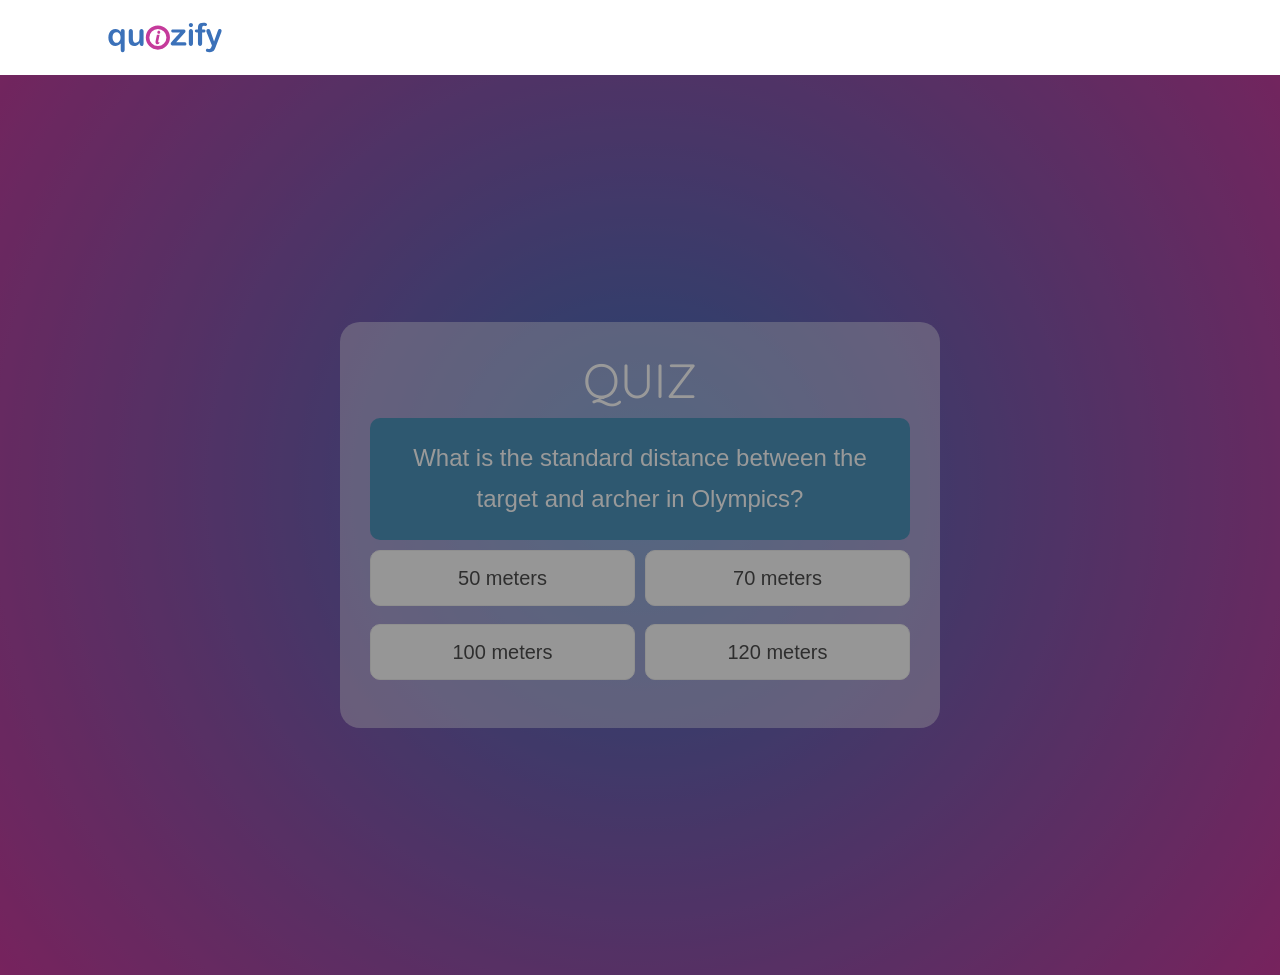
<file: api/templates/quiz.html>
<!doctype html>
<html>
    <head>
        <meta charset='utf-8'>
        <meta name='viewport' content='width=device-width, initial-scale=1'>
        <meta name="viewport" content="width=device-width, initial-scale=1, shrink-to-fit=no">
        <title>Quizify</title>
        <link href='' rel='stylesheet'>
        <link href='' rel='stylesheet'>
        <link href="https://fonts.googleapis.com/css?family=Quicksand:300,400,500,700,900" rel="stylesheet">
        <link rel="stylesheet" href="../static/fonts/icomoon/style.css">
        <link rel="stylesheet" href="../static/css/bootstrap.min.css">
        <link rel="stylesheet" href="../static/css/magnific-popup.css">
        <link rel="stylesheet" href='../static/css/jquery-ui.css'>
        <link rel="stylesheet" href="../static/css/owl.carousel.min.css">
        <link rel="stylesheet" href='../static/css/owl.theme.default.min.css'>
        <link rel="stylesheet" href="../static/css/bootstrap-datepicker.css">
        <link rel="stylesheet" href="../static/fonts/flaticon/font/flaticon.css">
        <link rel="stylesheet" href="../static/css/aos.css">
        <link rel="stylesheet" href="../static/css/style.css">
        <style>
            #hero_image{
            background-image: "../static/images/hero_1.jpg";
            }
            #quizWrap {
            max-width: 600px;
            margin: 0 auto;
            }

            #quizQn {
            padding: 20px;
            background: #4c93ba;
            color: #fff;
            font-size: 24px;
            border-radius: 10px;
            }

            #quizAns {
            margin: 10px 0;
            display: grid;
            grid-template-columns: auto auto;
            grid-gap: 10px;
            }

            #quizAns input[type=radio] {
            display: none;
            }

            #quizAns label {
            background: #fafafa;
            border: 1px solid #eee;
            border-radius: 10px;
            padding: 10px;
            font-size: 20px;
            cursor: pointer;
            text-align: center;
            }

            #quizAns label.correct {
            background: #d8ffc4;
            border: 1px solid #60a03f;
            }

            #quizAns label.wrong {
            background: #ffe8e8;
            border: 1px solid #c78181;
            }

            * {
            font-family: arial, sans-serif;
            box-sizing: border-box;
            }

            body {
            align-items: center;
            justify-content: center;
            min-height: 100vh;
            text-align: center;
            background: rgb(197, 58, 142);
            background: radial-gradient(circle, rgba(59, 114, 185, 1) 0%, rgb(197, 58, 155) 100%);
            }

            .widget-wrap {
            width: 600px;
            padding: 30px;
            border-radius: 20px;
            background: rgba(255, 255, 255, 0.4);
            }
        </style>
    </head>
    <body oncontextmenu='return false'>
      <div class="site-wrap">
        <header class="site-navbar bg-white" role="banner">
            <div class="container">
              <div class="row align-items-center">
                <div class="col-11 col-xl-2">
                  <div class="mb-0 site-logo">
                    <a href="{{ url_for('home') }}" class="text-black h2 mb-0">
                      <img src=../static/images/quizify.svg style="max-height: 150px; max-width: 150px;" 
                      alt="Quizify Logo">
                    </a>
                  </div>
                </div>
      
                </div>
      
              </div>
            </div>
        </header>
        <div class="site-blocks-cover overlay" id="hero_image"
        data-aos="fade" data-stellar-background-ratio="0.5">
      <div class="container" style="z-index: 500 !important;">
        <div class="row align-items-center justify-content-center text-center">
          <div class="widget-wrap">
            <h1>QUIZ</h1>
            <div id="quizWrap"></div>
        </div>
        </div>
      </div>
    </div>
        <script type='text/javascript'>
        var quiz = {data: [
        {
        q: "What is the standard distance between the target and archer in Olympics?",
        o: [
        "50 meters",
        "70 meters",
        "100 meters",
        "120 meters"],

        a: 1
        },
        {
        q: "Which is the highest number on a standard roulette wheel?",
        o: [
        "22",
        "24",
        "32",
        "36"],

        a: 3 },

        {
        q: "How much wood could a woodchuck chuck if a woodchuck would chuck wood?",
        o: [
        "400 pounds",
        "550 pounds",
        "700 pounds",
        "750 pounds"],

        a: 2 },

        {
        q: "Which is the seventh planet from the sun?",
        o: [
        "Uranus",
        "Earth",
        "Pluto",
        "Mars"],

        a: 0 },

        {
        q: "Which is the largest ocean on Earth?",
        o: [
        "Atlantic Ocean",
        "Indian Ocean",
        "Arctic Ocean",
        "Pacific Ocean"],

        a: 3 }],

        hWrap: null, // HTML quiz container
        hQn: null, // HTML question wrapper
        hAns: null, // HTML answers wrapper

        now: 0, // current question
        score: 0, // current score

        init: () => {
        quiz.hWrap = document.getElementById("quizWrap");

        quiz.hQn = document.createElement("div");
        quiz.hQn.id = "quizQn";
        quiz.hWrap.appendChild(quiz.hQn);

        quiz.hAns = document.createElement("div");
        quiz.hAns.id = "quizAns";
        quiz.hWrap.appendChild(quiz.hAns);

        quiz.draw();
        },

        draw: () => {
        quiz.hQn.innerHTML = quiz.data[quiz.now].q;

        quiz.hAns.innerHTML = "";
        for (let i in quiz.data[quiz.now].o) {
        let radio = document.createElement("input");
        radio.type = "radio";
        radio.name = "quiz";
        radio.id = "quizo" + i;
        quiz.hAns.appendChild(radio);
        let label = document.createElement("label");
        label.innerHTML = quiz.data[quiz.now].o[i];
        label.setAttribute("for", "quizo" + i);
        label.dataset.idx = i;
        label.addEventListener("click", () => {quiz.select(label);});
        quiz.hAns.appendChild(label);
        }
        },

        select: option => {
        let all = quiz.hAns.getElementsByTagName("label");
        for (let label of all) {
        label.removeEventListener("click", quiz.select);
        }

        let correct = option.dataset.idx == quiz.data[quiz.now].a;
        if (correct) {
        quiz.score++;
        option.classList.add("correct");
        } else {
        option.classList.add("wrong");
        }

        quiz.now++;
        setTimeout(() => {
        if (quiz.now < quiz.data.length) {quiz.draw();} else { quiz.hQn.innerHTML=`You have answered ${quiz.score} of ${quiz.data.length} correctly.`; quiz.hAns.innerHTML="" ; } }, 1000); }, reset: ()=> {
            quiz.now = 0;
           quiz.score = 0;
            quiz.draw();
           } };

       window.addEventListener("load", quiz.init);
        </script>
        <script src='../static/js/jquery-3.3.1.min.js'></script>
        <script src='../static/js/jquery-migrate-3.0.1.min.js'></script>
        <script src='../static/js/jquery-ui.js'></script>
        <script src='../static/js/popper.min.js'></script>
        <script src='../static/js/bootstrap.min.js'></script>
        <script src='../static/js/owl.carousel.min.js'></script>
        <script src='../static/js/jquery.stellar.min.js'></script>
        <script src='../static/js/jquery.countdown.min.js'></script>
        <script src='../static/js/jquery.magnific-popup.min.js'></script>
        <script src='../static/js/bootstrap-datepicker.min.js'></script>
        <script src='../static/js/aos.js'></script>
        <script src='../static/js/main.js'></script>
    </body>
</html>
</file>
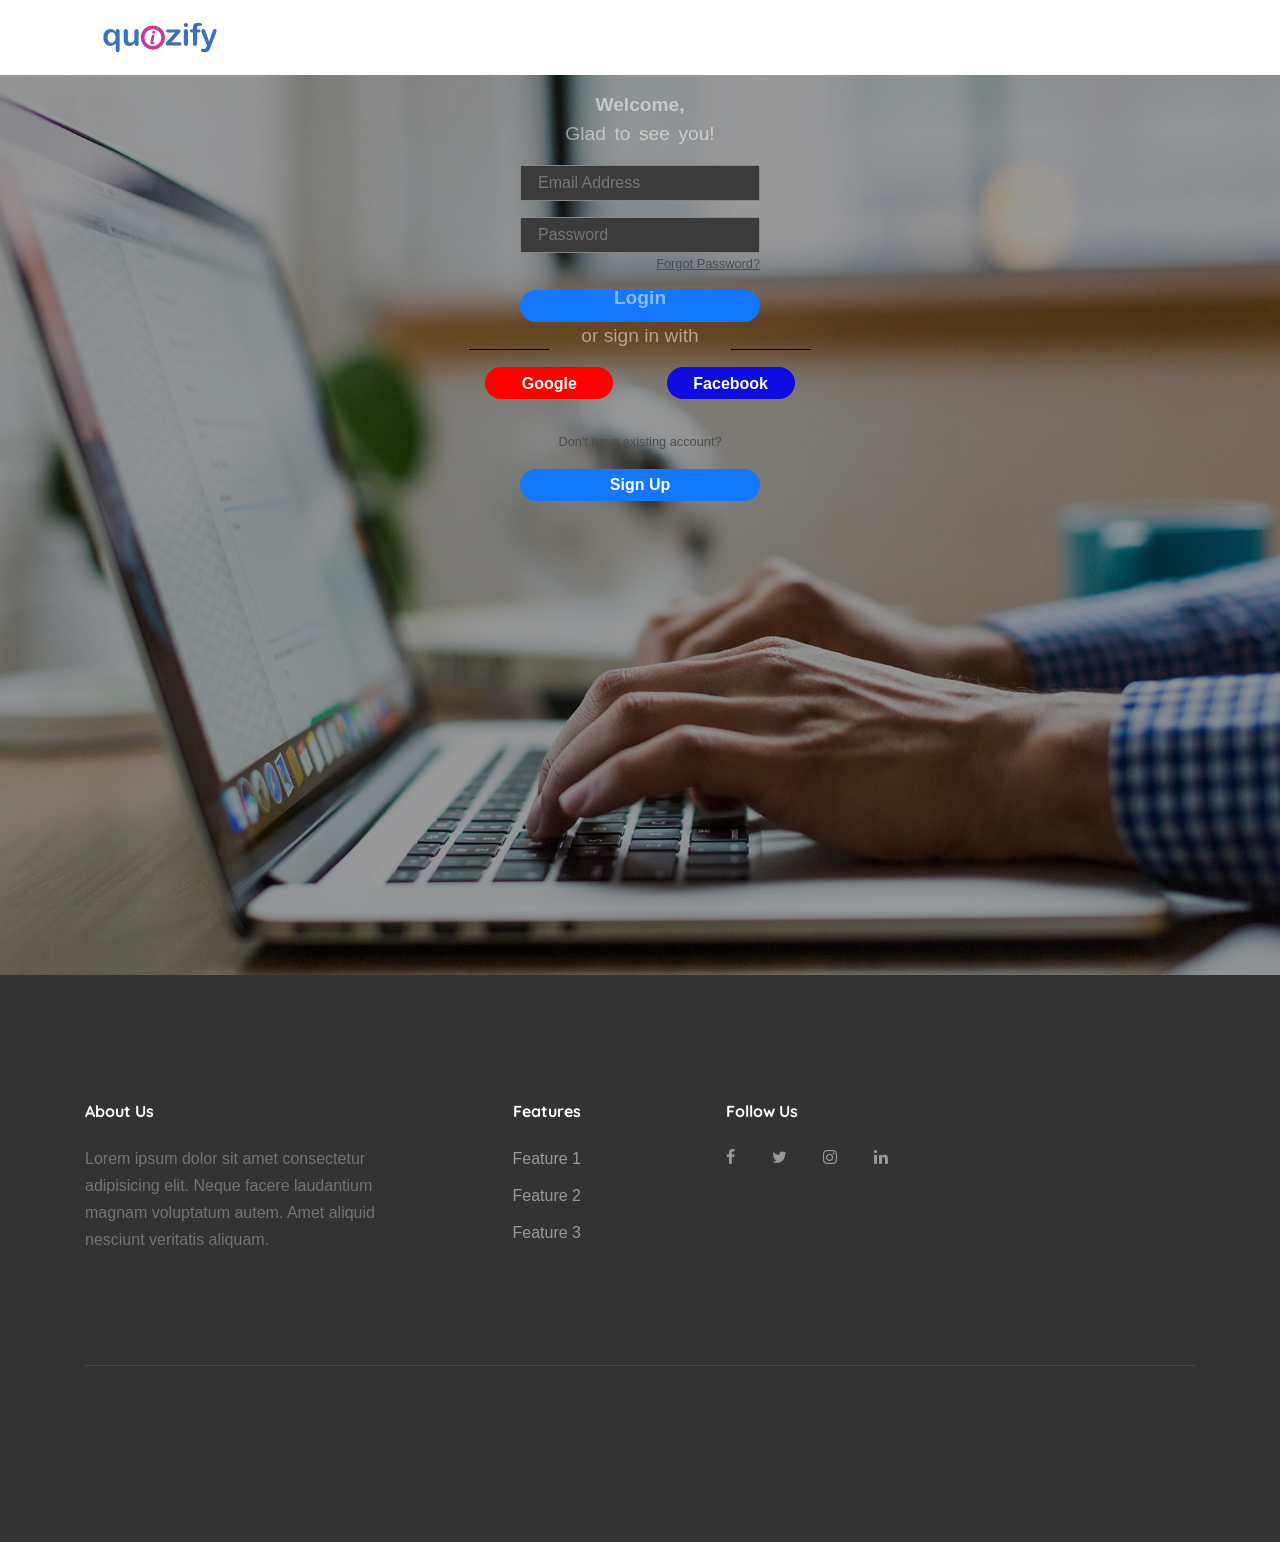
<file: api/static/forms/signin.html>
<!DOCTYPE html>
<html lang="en">
  <head>
    <title>Quizify</title>
    <meta charset="utf-8">
    <meta name="viewport" content="width=device-width, initial-scale=1, shrink-to-fit=no">
    <link href="https://fonts.googleapis.com/css?family=Quicksand:300,400,500,700,900" rel="stylesheet">
    <link rel="stylesheet" href="../fonts/icomoon/style.css">
    <link rel="stylesheet" href="../css/bootstrap.min.css">
    <link rel="stylesheet" href="../css/magnific-popup.css">
    <link rel="stylesheet" href="../css/jquery-ui.css">
    <link rel="stylesheet" href="../css/owl.carousel.min.css">
    <link rel="stylesheet" href="../css/owl.theme.default.min.css">
    <link rel="stylesheet" href="../css/bootstrap-datepicker.css">
    <link rel="stylesheet" href="../fonts/flaticon/font/flaticon.css">
    <link rel="stylesheet" href="../css/aos.css">
    <link rel="stylesheet" href="../css/style.css">
    <link rel="stylesheet" href="style.css"/>
  </head>
  <body>
  <div class="site-wrap">
    <header class="site-navbar bg-white" role="banner">
      <div class="container">
        <div class="row align-items-center">
          <div class="col-11 col-xl-2">
            <div class="mb-0 site-logo">
              <img href="../index.html" class="text-black h2 mb-0" src="../images/quizify.svg" style="max-height: 150px; max-width: 150px;">
            </div>
          </div>
          </div>
        </div>
      </div>
    </header>
    <div class="site-blocks-cover overlay" 
    style="background-image: url(../images/hero_1.jpg); z-index: 10;;" 
    data-aos="" data-stellar-background-ratio="0.5">
      <div class="grid">
        <main style="z-index: 20;">
          <!-- The greetings -->
        
          <section class="greetings">
            <p>Welcome,</p>
            <p>Glad to see you!</p>
          </section>
        
          <!-- The input region  -->
        
          <section class="input">
            <form action="" class="form">
              <section class="inputField">
                <input
                  type="email"
                  class="inputField__one"
                  name="email"
                  id="email"
                  placeholder="Email Address"
                  autocomplete="on"
                  required
                />
                <input
                  type="password"
                  name="password"
                  id="password"
                  class="inputField__two"
                  placeholder="Password"
                  autocomplete="off"
                  required
                />
                <small><a>Forgot Password?</a></small>
              </section>
        
              <!-- The login button -->
        
              <div class="button">
                <button type="submit" style="background-color: #1377ff;">
                  <p>Login</p>
                </button>
              </div>
            </form>
          </section>
          <div class="orsignin">
            <span class="orsignin__line"></span>
            <p class="signIn">or sign in with</p>
            <span class="orsignin__line"></span>
          </div>
        
          <div class="socials">
            <button class="google" style="background-color: red;"><a href="">Google</a></button>
            <button class="facebook" style="background-color: #0f0ce0;"><a href="">Facebook</a></button>
          </div>
          <div class="existingAcct">
            <small>Don't have existing account?</small>
            <a href="./sign-up.html"><button style="background-color: #1377ff;">Sign Up</button></a>
          </div>
        </main>
      </div>
    </div> 
    <footer class="site-footer">
      <div class="container">
        <div class="row">
          <div class="col-md-9">
            <div class="row">
              <div class="col-md-5">
                <h2 class="footer-heading mb-4">About Us</h2>
                <p>Lorem ipsum dolor sit amet consectetur adipisicing elit. Neque facere laudantium magnam voluptatum autem. Amet aliquid nesciunt veritatis aliquam.</p>
              </div>
              <div class="col-md-3 ml-auto">
                <h2 class="footer-heading mb-4">Features</h2>
                <ul class="list-unstyled">
                  <li><a href="#">Feature 1</a></li>
                  <li><a href="#">Feature 2</a></li>
                  <li><a href="#">Feature 3</a></li>
                </ul>
              </div>
              <div class="col-md-3">
                <h2 class="footer-heading mb-4">Follow Us</h2>
                <a href="#" class="pl-0 pr-3"><span class="icon-facebook"></span></a>
                <a href="#" class="pl-3 pr-3"><span class="icon-twitter"></span></a>
                <a href="#" class="pl-3 pr-3"><span class="icon-instagram"></span></a>
                <a href="#" class="pl-3 pr-3"><span class="icon-linkedin"></span></a>
              </div>
            </div>
          </div>
          
        </div>
        <div class="row pt-5 mt-5 text-center">
          <div class="col-md-12">
            <div class="border-top pt-5">
            </div>
          </div>
          
        </div>
      </div>
    </footer>
  </div>

  <script src="../js/jquery-3.3.1.min.js"></script>
  <script src="../js/jquery-migrate-3.0.1.min.js"></script>
  <script src="../js/jquery-ui.js"></script>
  <script src="../js/popper.min.js"></script>
  <script src="../js/bootstrap.min.js"></script>
  <script src="../js/owl.carousel.min.js"></script>
  <script src="../js/jquery.stellar.min.js"></script>
  <script src="../js/jquery.countdown.min.js"></script>
  <script src="../js/jquery.magnific-popup.min.js"></script>
  <script src="../js/bootstrap-datepicker.min.js"></script>
  <script src="../js/aos.js"></script>
  </body>
</html>
</file>
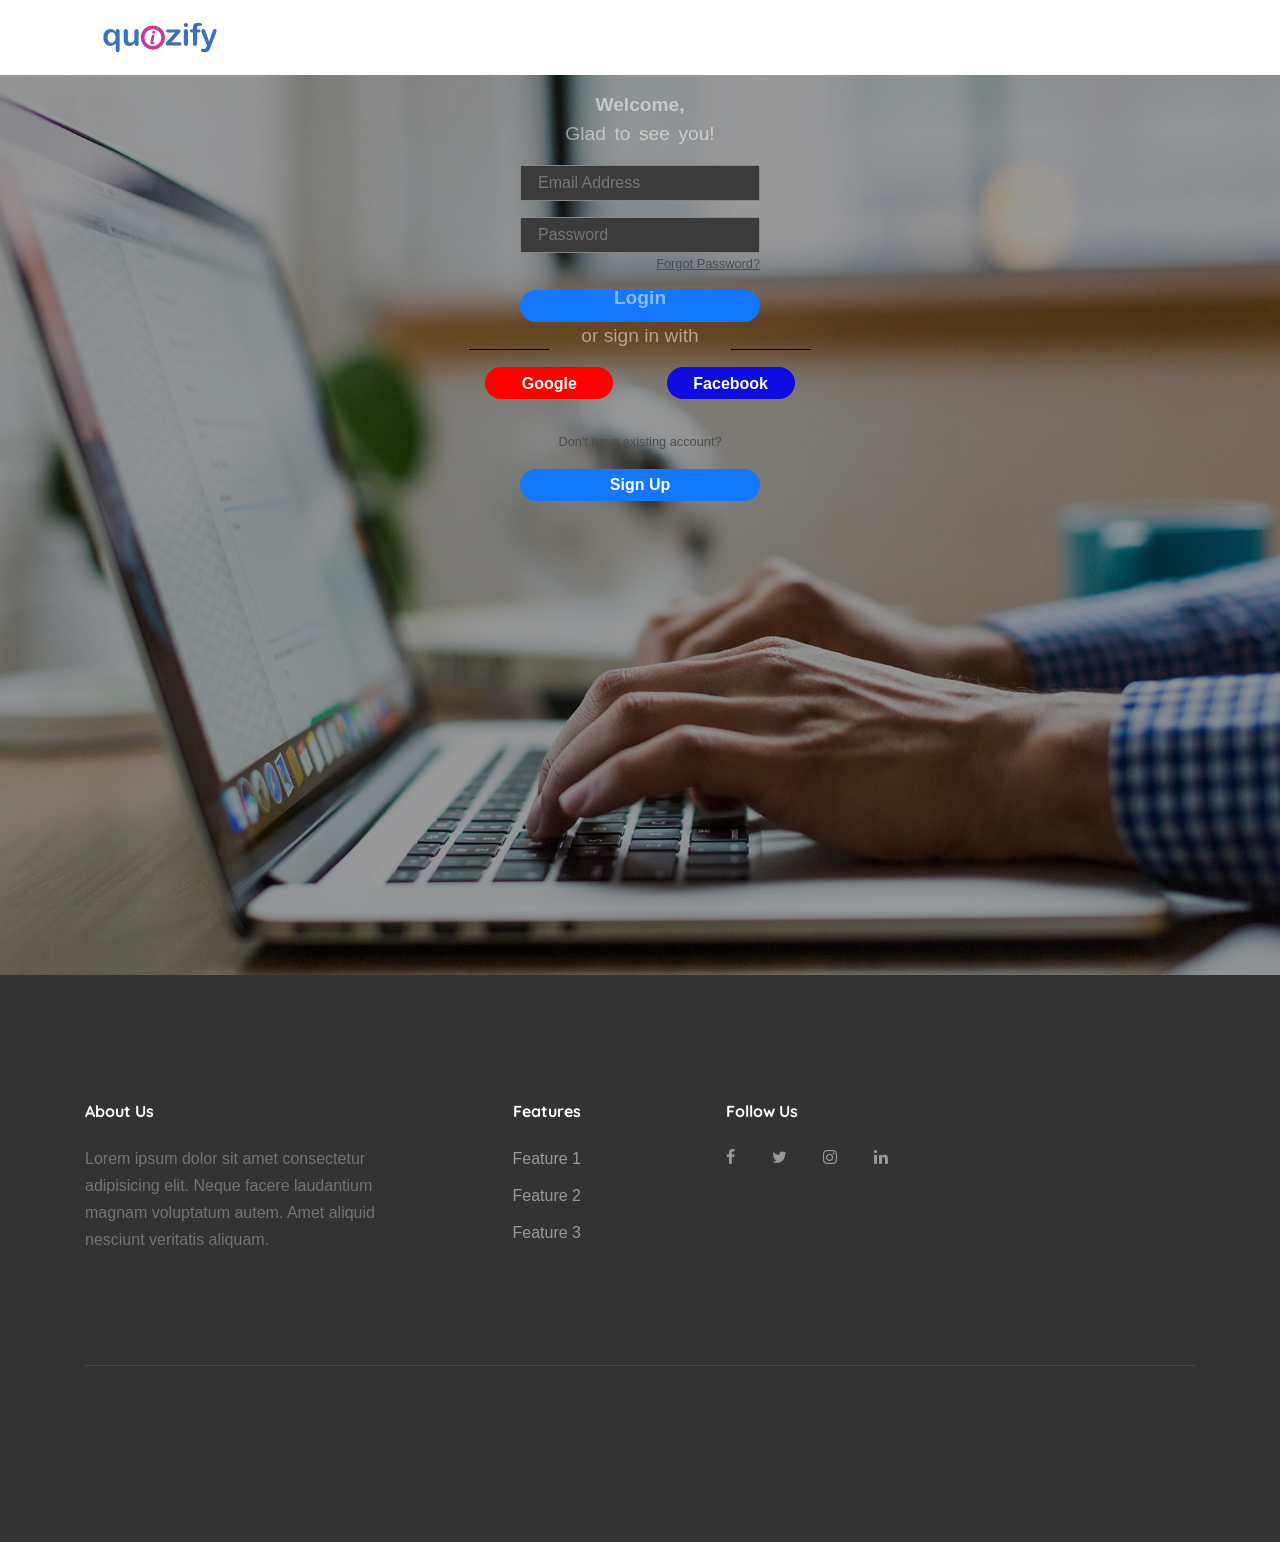
<file: api/templates/forms/signin.html>
<!DOCTYPE html>
<html lang="en">
  <head>
    <title>Quizify</title>
    <meta charset="utf-8">
    <meta name="viewport" content="width=device-width, initial-scale=1, shrink-to-fit=no">
    <link href="https://fonts.googleapis.com/css?family=Quicksand:300,400,500,700,900" rel="stylesheet">
    <link rel="stylesheet" href="../fonts/icomoon/style.css">
    <link rel="stylesheet" href="../css/bootstrap.min.css">
    <link rel="stylesheet" href="../css/magnific-popup.css">
    <link rel="stylesheet" href="../css/jquery-ui.css">
    <link rel="stylesheet" href="../css/owl.carousel.min.css">
    <link rel="stylesheet" href="../css/owl.theme.default.min.css">
    <link rel="stylesheet" href="../css/bootstrap-datepicker.css">
    <link rel="stylesheet" href="../fonts/flaticon/font/flaticon.css">
    <link rel="stylesheet" href="../css/aos.css">
    <link rel="stylesheet" href="../css/style.css">
    <link rel="stylesheet" href="style.css"/>
  </head>
  <body>
  <div class="site-wrap">
    <header class="site-navbar bg-white" role="banner">
      <div class="container">
        <div class="row align-items-center">
          <div class="col-11 col-xl-2">
            <div class="mb-0 site-logo">
              <img href="../index.html" class="text-black h2 mb-0" src="../images/quizify.svg" 
              style="max-height: 150px; max-width: 150px;" alt="quizify logo">
            </div>
          </div>
          </div>
        </div>
      </div>
    </header>
    <div class="site-blocks-cover overlay" 
    style="background-image: url(../images/hero_1.jpg); z-index: 10;;" 
    data-aos="" data-stellar-background-ratio="0.5">
      <div class="grid">
        <main style="z-index: 20;">
          <!-- The greetings -->
        
          <section class="greetings">
            <p>Welcome,</p>
            <p>Glad to see you!</p>
          </section>
        
          <!-- The input region  -->
        
          <section class="input">
            <form action="" class="form">
              <section class="inputField">
                <input
                  type="email"
                  class="inputField__one"
                  name="email"
                  id="email"
                  placeholder="Email Address"
                  autocomplete="on"
                  required
                />
                <input
                  type="password"
                  name="password"
                  id="password"
                  class="inputField__two"
                  placeholder="Password"
                  autocomplete="off"
                  required
                />
                <small><a>Forgot Password?</a></small>
              </section>
        
              <!-- The login button -->
        
              <div class="button">
                <button type="submit" style="background-color: #1377ff;">
                  <p>Login</p>
                </button>
              </div>
            </form>
          </section>
          <div class="orsignin">
            <span class="orsignin__line"></span>
            <p class="signIn">or sign in with</p>
            <span class="orsignin__line"></span>
          </div>
        
          <div class="socials">
            <button class="google" style="background-color: red;"><a href="">Google</a></button>
            <button class="facebook" style="background-color: #0f0ce0;"><a href="">Facebook</a></button>
          </div>
          <div class="existingAcct">
            <small>Don't have existing account?</small>
            <a href="./sign-up.html"><button style="background-color: #1377ff;">Sign Up</button></a>
          </div>
        </main>
      </div>
    </div> 
    <footer class="site-footer">
      <div class="container">
        <div class="row">
          <div class="col-md-9">
            <div class="row">
              <div class="col-md-5">
                <h2 class="footer-heading mb-4">About Us</h2>
                <p>Lorem ipsum dolor sit amet consectetur adipisicing elit. Neque facere laudantium magnam voluptatum autem. Amet aliquid nesciunt veritatis aliquam.</p>
              </div>
              <div class="col-md-3 ml-auto">
                <h2 class="footer-heading mb-4">Features</h2>
                <ul class="list-unstyled">
                  <li><a href="#">Feature 1</a></li>
                  <li><a href="#">Feature 2</a></li>
                  <li><a href="#">Feature 3</a></li>
                </ul>
              </div>
              <div class="col-md-3">
                <h2 class="footer-heading mb-4">Follow Us</h2>
                <a href="#" class="pl-0 pr-3"><span class="icon-facebook"></span></a>
                <a href="#" class="pl-3 pr-3"><span class="icon-twitter"></span></a>
                <a href="#" class="pl-3 pr-3"><span class="icon-instagram"></span></a>
                <a href="#" class="pl-3 pr-3"><span class="icon-linkedin"></span></a>
              </div>
            </div>
          </div>
          
        </div>
        <div class="row pt-5 mt-5 text-center">
          <div class="col-md-12">
            <div class="border-top pt-5">
            </div>
          </div>
          
        </div>
      </div>
    </footer>
  </div>

  <script src="../js/jquery-3.3.1.min.js"></script>
  <script src="../js/jquery-migrate-3.0.1.min.js"></script>
  <script src="../js/jquery-ui.js"></script>
  <script src="../js/popper.min.js"></script>
  <script src="../js/bootstrap.min.js"></script>
  <script src="../js/owl.carousel.min.js"></script>
  <script src="../js/jquery.stellar.min.js"></script>
  <script src="../js/jquery.countdown.min.js"></script>
  <script src="../js/jquery.magnific-popup.min.js"></script>
  <script src="../js/bootstrap-datepicker.min.js"></script>
  <script src="../js/aos.js"></script>
  </body>
</html>
</file>
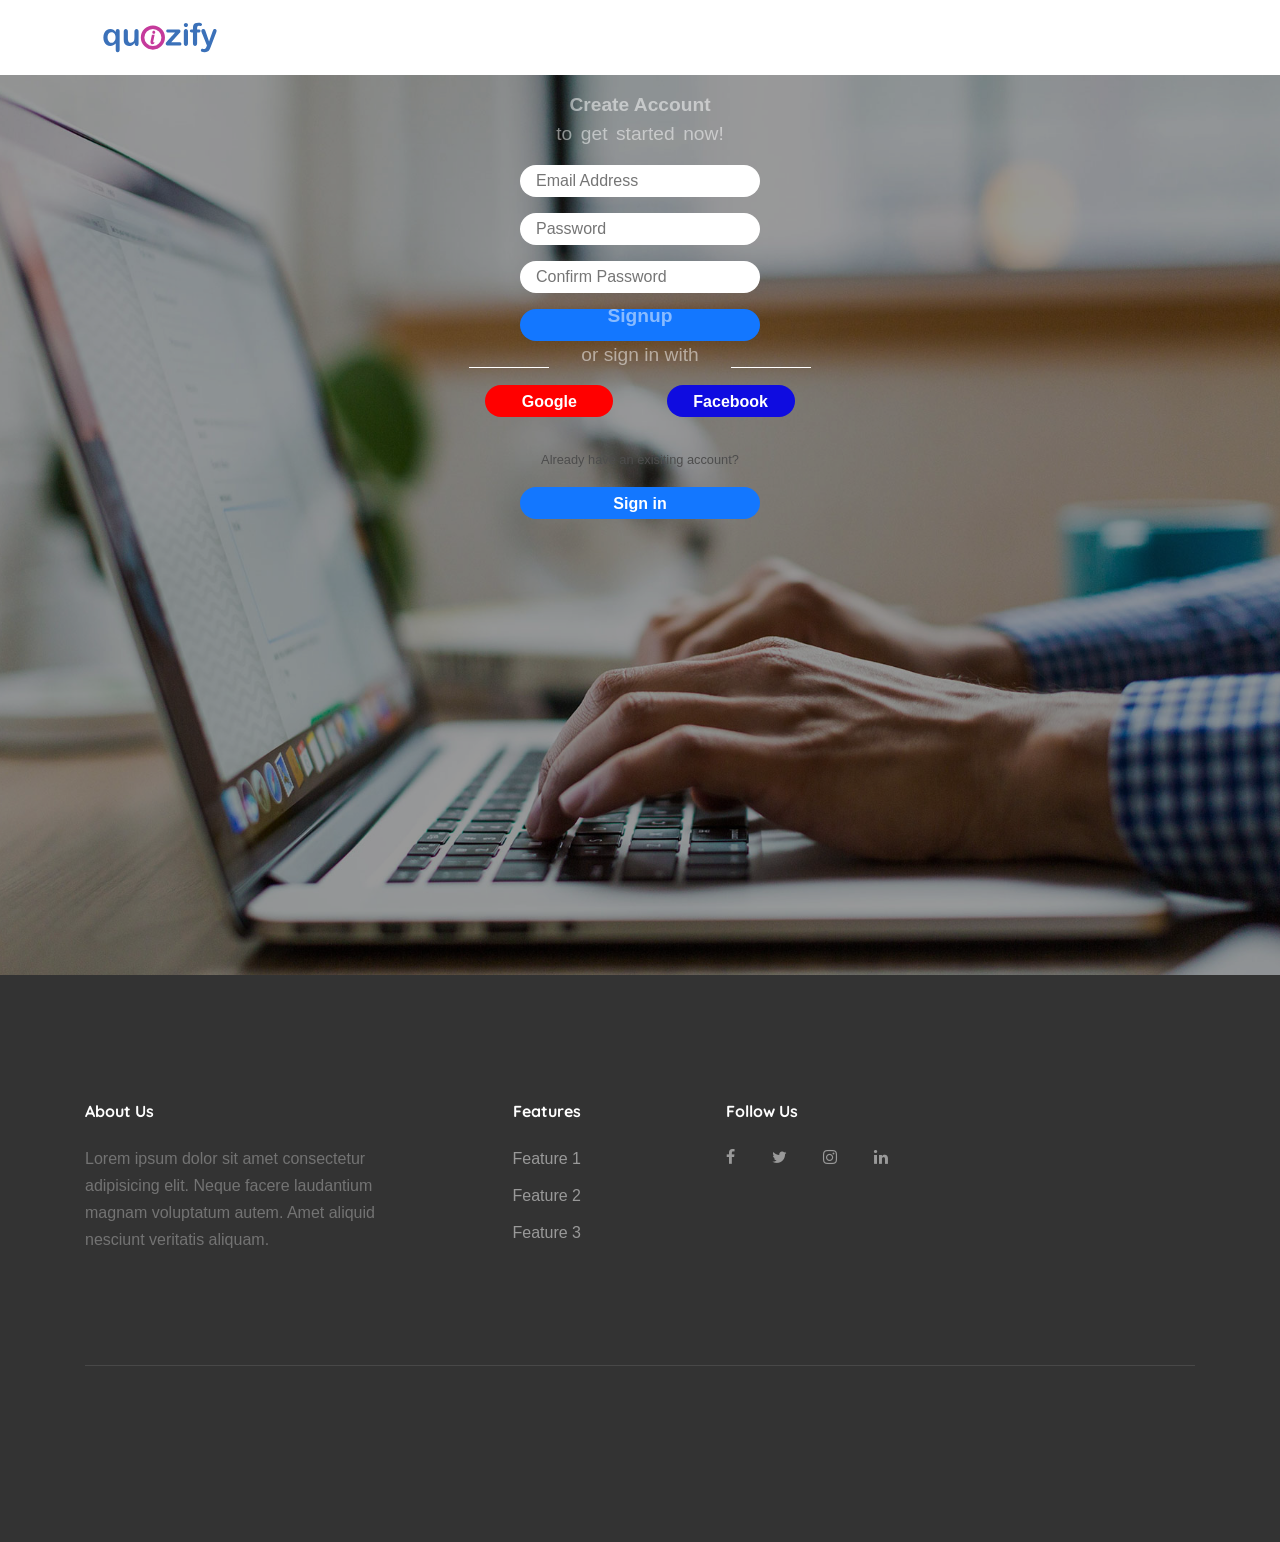
<file: api/templates/forms/signup.html>
<!DOCTYPE html>
<html lang="en">
  <head>
    <title>Quizify</title>
    <meta charset="utf-8">
    <meta name="viewport" content="width=device-width, initial-scale=1, shrink-to-fit=no">
    <link href="https://fonts.googleapis.com/css?family=Quicksand:300,400,500,700,900" rel="stylesheet">
    <link rel="stylesheet" href="../fonts/icomoon/style.css">
    <link rel="stylesheet" href="../css/bootstrap.min.css">
    <link rel="stylesheet" href="../css/magnific-popup.css">
    <link rel="stylesheet" href="../css/jquery-ui.css">
    <link rel="stylesheet" href="../css/owl.carousel.min.css">
    <link rel="stylesheet" href="../css/owl.theme.default.min.css">
    <link rel="stylesheet" href="../css/bootstrap-datepicker.css">
    <link rel="stylesheet" href="../fonts/flaticon/font/flaticon.css">
    <link rel="stylesheet" href="../css/aos.css">
    <link rel="stylesheet" href="../css/style.css">
    <link rel="stylesheet" href="style.css"/>
  </head>
  <body>
  <div class="site-wrap">
    <header class="site-navbar bg-white" role="banner">
      <div class="container">
        <div class="row align-items-center">
          <div class="col-11 col-xl-2">
            <div class="mb-0 site-logo">
              <img href="../index.html" class="text-black h2 mb-0" src="../images/quizify.svg" style="max-height: 150px; max-width: 150px;">
            </div>
          </div>
          </div>
        </div>
      </div>
    </header>
    <div class="site-blocks-cover overlay" 
    style="background-image: url(../images/hero_1.jpg); z-index: 10;;" 
    data-aos="" data-stellar-background-ratio="0.5">
      <div class="grid">
        <main class="signup__page" style="z-index: 20;">
          <!-- The greetings -->

          <section class="greetings">
            <p>Create Account</p>
            <p>to get started now!</p>
          </section>

          <!-- The input region  -->
          <section class="input signup">
            <form action="" class="form">
              <section class="inputField">
                <input
                  type="email"
                  class="inputField__one"
                  name="email"
                  id="email"
                  placeholder="Email Address"
                  autocomplete="on"
                  required
                />
                <input
                  type="password"
                  name="password"
                  id="password"
                  class="inputField__two"
                  placeholder="Password"
                  autocomplete="off"
                  required
                />
                <input
                  type="password"
                  name="password"
                  id="password"
                  class="inputField__two"
                  placeholder="Confirm Password"
                  autocomplete="off"
                  required
                />
              </section>

              <!-- The login button -->

              <div class="button">
                <button type="submit" class="signup__btn"style="background-color: #1377ff;">
                  <p >Signup</p>
                </button>
              </div>
            </form>
          </section><!-- The input region  -->
          <div class="orsignin">
            <span class="signup__line"></span>
            <p class="signIn">or sign in with</p>
            <span class="signup__line"></span>
          </div>

          <div class="socials">
            <button class="google" style="background-color: red;"><a href="#">Google</a></button>
            <button class="facebook" style="background-color: #0f0ce0;"><a href="#">Facebook</a></button>
          </div>
          <div class="existingAcct">
            <small>Already have an exisiting account?</small>
            <a href="./sign-in.html"><button class="signup__btn" style="background-color: #1377ff;">Sign in</button></a>
          </div>
        </main>
      </div>
    </div> 
    <footer class="site-footer">
      <div class="container">
        <div class="row">
          <div class="col-md-9">
            <div class="row">
              <div class="col-md-5">
                <h2 class="footer-heading mb-4">About Us</h2>
                <p>Lorem ipsum dolor sit amet consectetur adipisicing elit. Neque facere laudantium magnam voluptatum autem. Amet aliquid nesciunt veritatis aliquam.</p>
              </div>
              <div class="col-md-3 ml-auto">
                <h2 class="footer-heading mb-4">Features</h2>
                <ul class="list-unstyled">
                  <li><a href="#">Feature 1</a></li>
                  <li><a href="#">Feature 2</a></li>
                  <li><a href="#">Feature 3</a></li>
                </ul>
              </div>
              <div class="col-md-3">
                <h2 class="footer-heading mb-4">Follow Us</h2>
                <a href="#" class="pl-0 pr-3"><span class="icon-facebook"></span></a>
                <a href="#" class="pl-3 pr-3"><span class="icon-twitter"></span></a>
                <a href="#" class="pl-3 pr-3"><span class="icon-instagram"></span></a>
                <a href="#" class="pl-3 pr-3"><span class="icon-linkedin"></span></a>
              </div>
            </div>
          </div>
          
        </div>
        <div class="row pt-5 mt-5 text-center">
          <div class="col-md-12">
            <div class="border-top pt-5">
            </div>
          </div>
          
        </div>
      </div>
    </footer>
  </div>

  <script src="../js/jquery-3.3.1.min.js"></script>
  <script src="../js/jquery-migrate-3.0.1.min.js"></script>
  <script src="../js/jquery-ui.js"></script>
  <script src="../js/popper.min.js"></script>
  <script src="../js/bootstrap.min.js"></script>
  <script src="../js/owl.carousel.min.js"></script>
  <script src="../js/jquery.stellar.min.js"></script>
  <script src="../js/jquery.countdown.min.js"></script>
  <script src="../js/jquery.magnific-popup.min.js"></script>
  <script src="../js/bootstrap-datepicker.min.js"></script>
  <script src="../js/aos.js"></script>
  </body>
</html>
</file>
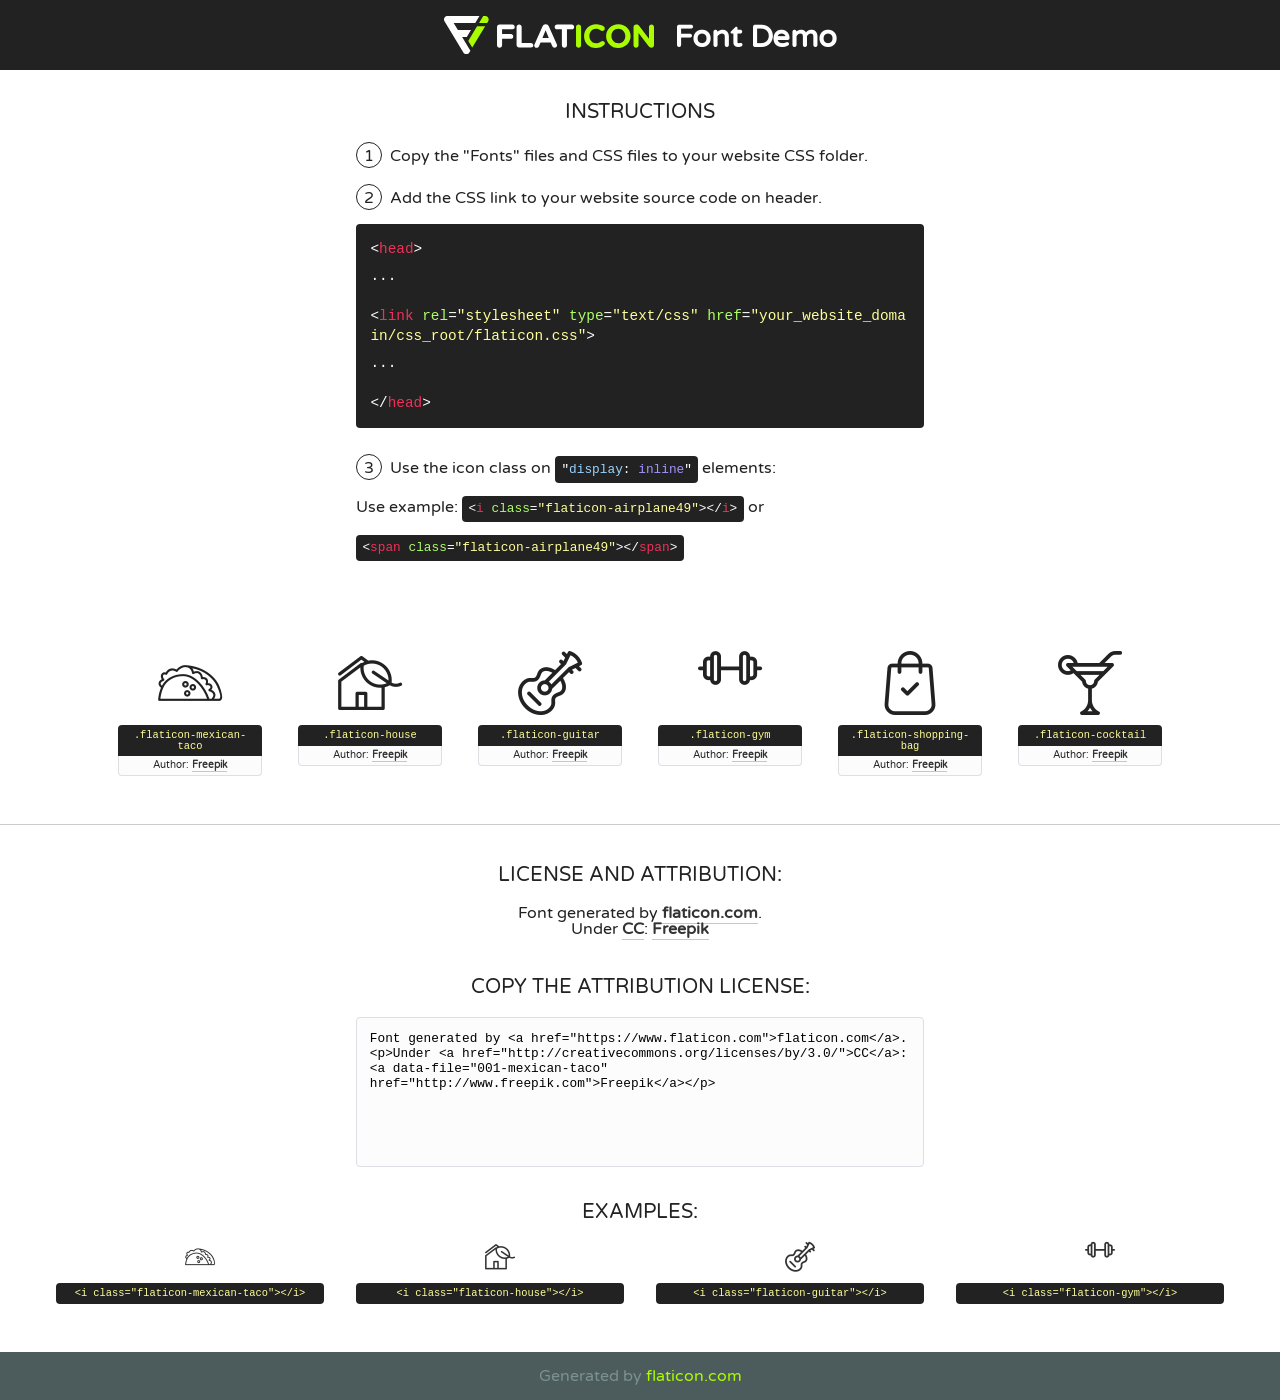
<file: api/static/fonts/flaticon/font/flaticon.html>
<!DOCTYPE html>
<!--
  Flaticon icon font: Flaticon
  Creation date: 11/02/2019 11:47
-->
<html>
<!DOCTYPE html>
<html>

<head>
    <title>Flaticon WebFont</title>
    <link href="http://fonts.googleapis.com/css?family=Varela+Round" rel="stylesheet" type="text/css" />
    <link rel="stylesheet" type="text/css" href="flaticon.css">
    <meta charset="UTF-8">
    <style>
    html, body, div, span, applet, object, iframe,
    h1, h2, h3, h4, h5, h6, p, blockquote, pre,
    a, abbr, acronym, address, big, cite, code,
    del, dfn, em, img, ins, kbd, q, s, samp,
    small, strike, strong, sub, sup, tt, var,
    b, u, i, center,
    dl, dt, dd, ol, ul, li,
    fieldset, form, label, legend,
    table, caption, tbody, tfoot, thead, tr, th, td,
    article, aside, canvas, details, embed, 
    figure, figcaption, footer, header, hgroup, 
    menu, nav, output, ruby, section, summary,
    time, mark, audio, video {
        margin: 0;
        padding: 0;
        border: 0;
        font-size: 100%;
        font: inherit;
        vertical-align: baseline;
    }
    /* HTML5 display-role reset for older browsers */
    article, aside, details, figcaption, figure, 
    footer, header, hgroup, menu, nav, section {
        display: block;
    }
    body {
        line-height: 1;
    }
    ol, ul {
        list-style: none;
    }
    blockquote, q {
        quotes: none;
    }
    blockquote:before, blockquote:after,
    q:before, q:after {
        content: '';
        content: none;
    }
    table {
        border-collapse: collapse;
        border-spacing: 0;
    }
    body {
        font-family: 'Varela Round', Helvetica, Arial, sans-serif;
        font-size: 16px;
        color: #222;
    }
    a {
        color: #333;
        border-bottom: 1px solid #a9fd00;
        font-weight: bold;
        text-decoration: none;
    }
    * {
        -moz-box-sizing: border-box;
        -webkit-box-sizing: border-box;
        box-sizing: border-box;
        margin: 0;
        padding: 0;
    }
    [class^="flaticon-"]:before, [class*=" flaticon-"]:before, [class^="flaticon-"]:after, [class*=" flaticon-"]:after {
        font-family: Flaticon;
        font-size: 30px;
        font-style: normal;
        margin-left: 20px;
        color: #333;
    }
    .wrapper {
        max-width: 600px;
        margin: auto;
        padding: 0 1em;
    }
    .title {
        font-size: 1.25em;
        text-align: center;
        margin-bottom: 1em;
        text-transform: uppercase;
    }
    header {
        text-align: center;
        background-color: #222;
        color: #fff;
        padding: 1em;
    }
    header .logo {
        width: 210px;
        height: 38px;
        display: inline-block;
        vertical-align: middle;
        margin-right: 1em;
        border: none;
    }
    header strong {
        font-size: 1.95em;
        font-weight: bold;
        vertical-align: middle;
        margin-top: 5px;
        display: inline-block;
    }
    .demo {
        margin: 2em auto;
        line-height: 1.25em;
    }
    .demo ul li {
        margin-bottom: 1em;
    }
    .demo ul li .num {
        color: #222;
        border-radius: 20px;
        display: inline-block;
        width: 26px;
        padding: 3px;
        height: 26px;
        text-align: center;
        margin-right: 0.5em;
        border: 1px solid #222;
    }
    .demo ul li code {
        background-color: #222;
        border-radius: 4px;
        padding: 0.25em 0.5em;
        display: inline-block;
        color: #fff;
        font-family: Consolas,Monaco,Lucida Console,Liberation Mono,DejaVu Sans Mono,Bitstream Vera Sans Mono,Courier New, monospace;
        font-weight: lighter;
        margin-top: 1em;
        font-size: 0.8em;
        word-break: break-all;
    }
    .demo ul li code.big {
        padding: 1em;
        font-size: 0.9em;
    }
    .demo ul li code .red {
        color: #EF3159;
    }
    .demo ul li code .green {
        color: #ACFF65;
    }
    .demo ul li code .yellow {
        color: #FFFF99;
    }
    .demo ul li code .blue {
        color: #99D3FF;
    }
    .demo ul li code .purple {
        color: #A295FF;
    }
    .demo ul li code .dots {
        margin-top: 0.5em;
        display: block;
    }
    #glyphs {
        border-bottom: 1px solid #ccc;
        padding: 2em 0;
        text-align: center;
    }
    .glyph {
        display: inline-block;
        width: 9em;
        margin: 1em;
        text-align: center;
        vertical-align: top;
        background: #FFF;
    }
    .glyph .glyph-icon {
        padding: 10px;
        display: block;
        font-family:"Flaticon";
        font-size: 64px;
        line-height: 1;
    }
    .glyph .glyph-icon:before {
        font-size: 64px;
        color: #222;
        margin-left: 0;
    }
    .class-name {
        font-size: 0.65em;
        background-color: #222;
        color: #fff;
        border-radius: 4px 4px 0 0;
        padding: 0.5em;
        color: #FFFF99;
        font-family: Consolas,Monaco,Lucida Console,Liberation Mono,DejaVu Sans Mono,Bitstream Vera Sans Mono,Courier New, monospace;
    }
    .author-name {
        font-size: 0.6em;
        background-color: #fcfcfd;
        border: 1px solid #DEDEE4;
        border-top: 0;
        border-radius: 0 0 4px 4px;
        padding: 0.5em;
    }
    .class-name:last-child {
        font-size: 10px;
        color:#888;
    }
    .class-name:last-child a {
        font-size: 10px;
        color:#555;
    }
    .class-name:last-child a:hover {
        color:#a9fd00;
    }
    .glyph > input {
        display: block;
        width: 100px;
        margin: 5px auto;
        text-align: center;
        font-size: 12px;
        cursor: text;
    }
    .glyph > input.icon-input {
        font-family:"Flaticon";
        font-size: 16px;
        margin-bottom: 10px;
    }
    .attribution .title {
        margin-top: 2em;
    }
    .attribution textarea {
        background-color: #fcfcfd;
        padding: 1em;
        border: none;
        box-shadow: none;
        border: 1px solid #DEDEE4;
        border-radius: 4px;
        resize: none;
        width: 100%;
        height: 150px;
        font-size: 0.8em;
        font-family: Consolas,Monaco,Lucida Console,Liberation Mono,DejaVu Sans Mono,Bitstream Vera Sans Mono,Courier New, monospace;
        -webkit-appearance: none;
    }
    .iconsuse {
        margin: 2em auto;
        text-align: center;
        max-width: 1200px;
    }
    .iconsuse:after {
        content: '';
        display: table;
        clear: both;
    }
    .iconsuse .image {
        float: left;
        width: 25%;
        padding: 0 1em;
    }
    .iconsuse .image p {
        margin-bottom: 1em;
    }
    .iconsuse .image span {
        display: block;
        font-size: 0.65em;
        background-color: #222;
        color: #fff;
        border-radius: 4px;
        padding: 0.5em;
        color: #FFFF99;
        margin-top: 1em;
        font-family: Consolas,Monaco,Lucida Console,Liberation Mono,DejaVu Sans Mono,Bitstream Vera Sans Mono,Courier New, monospace;
    }
    #footer {
        text-align: center;
        background-color: #4C5B5C;
        color: #7c9192;
        padding: 1em;
    }
    #footer a {
        border: none;
        color: #a9fd00;
        font-weight: normal;
    }
    @media (max-width: 960px) {
        .iconsuse .image {
            width: 50%;
        }
    }
    @media (max-width: 560px) {
        .iconsuse .image {
            width: 100%;
        }
    }
    </style>
</head>

<body class="characters-off">

    <header>
        <a href="https://www.flaticon.com" target="_blank" class="logo">
            <svg version="1.1" xmlns="http://www.w3.org/2000/svg" xmlns:xlink="http://www.w3.org/1999/xlink" xmlns:a="http://ns.adobe.com/AdobeSVGViewerExtensions/3.0/" viewBox="0 0 560.875 102.036" enable-background="new 0 0 560.875 102.036" xml:space="preserve">
                <defs>
                </defs>
                <g>
                    <g class="letters">
                        <path fill="#ffffff" d="M141.596,29.675c0-3.777,2.985-6.767,6.764-6.767h34.438c3.426,0,6.15,2.728,6.15,6.15
                        c0,3.43-2.724,6.149-6.15,6.149h-27.674v13.091h23.719c3.429,0,6.151,2.724,6.151,6.15c0,3.43-2.723,6.149-6.151,6.149h-23.719
                        v17.574c0,3.773-2.986,6.761-6.764,6.761c-3.779,0-6.764-2.989-6.764-6.761V29.675z"></path>
                        <path fill="#ffffff" d="M193.844,29.149c0-3.781,2.985-6.767,6.764-6.767c3.776,0,6.763,2.985,6.763,6.767v42.957h25.039
                        c3.426,0,6.149,2.726,6.149,6.153c0,3.425-2.723,6.15-6.149,6.15h-31.802c-3.779,0-6.764-2.986-6.764-6.768V29.149z"></path>
                        <path fill="#ffffff" d="M241.891,75.71l21.438-48.407c1.492-3.341,4.215-5.357,7.906-5.357h0.792
                        c3.686,0,6.323,2.017,7.815,5.357l21.439,48.407c0.436,0.967,0.701,1.845,0.701,2.723c0,3.602-2.809,6.501-6.414,6.501
                        c-3.161,0-5.269-1.845-6.499-4.655l-4.132-9.661h-27.059l-4.301,10.102c-1.144,2.631-3.426,4.214-6.237,4.214
                        c-3.517,0-6.24-2.81-6.24-6.325C241.1,77.64,241.451,76.677,241.891,75.71z M279.932,58.666l-8.521-20.297l-8.526,20.297H279.932
                        z"></path>
                        <path fill="#ffffff" d="M314.864,35.387H301.86c-3.429,0-6.239-2.813-6.239-6.238c0-3.429,2.811-6.24,6.239-6.24h39.533
                        c3.426,0,6.237,2.811,6.237,6.24c0,3.425-2.811,6.238-6.237,6.238h-13.001v42.785c0,3.773-2.99,6.761-6.764,6.761
                        c-3.779,0-6.764-2.989-6.764-6.761V35.387z"></path>
                        <path fill="#A9FD00" d="M352.615,29.149c0-3.781,2.985-6.767,6.767-6.767c3.774,0,6.761,2.985,6.761,6.767v49.024
                        c0,3.773-2.987,6.761-6.761,6.761c-3.781,0-6.767-2.989-6.767-6.761V29.149z"></path>
                        <path fill="#A9FD00" d="M374.132,53.836v-0.179c0-17.481,13.178-31.801,32.065-31.801c9.22,0,15.459,2.458,20.557,6.238
                        c1.402,1.054,2.637,2.985,2.637,5.357c0,3.692-2.985,6.59-6.681,6.59c-1.845,0-3.071-0.702-4.044-1.319
                        c-3.776-2.813-7.729-4.393-12.562-4.393c-10.364,0-17.831,8.611-17.831,19.154v0.173c0,10.542,7.291,19.329,17.831,19.329
                        c5.715,0,9.492-1.756,13.359-4.834c1.049-0.874,2.458-1.491,4.039-1.491c3.429,0,6.325,2.813,6.325,6.236
                        c0,2.106-1.056,3.78-2.282,4.834c-5.539,4.834-12.036,7.733-21.878,7.733C387.572,85.464,374.132,71.493,374.132,53.836z"></path>
                        <path fill="#A9FD00" d="M433.009,53.836v-0.179c0-17.481,13.79-31.801,32.766-31.801c18.981,0,32.592,14.143,32.592,31.628v0.173
                        c0,17.483-13.785,31.807-32.769,31.807C446.625,85.464,433.009,71.32,433.009,53.836z M484.224,53.836v-0.179
                        c0-10.539-7.725-19.326-18.626-19.326c-10.893,0-18.449,8.611-18.449,19.154v0.173c0,10.542,7.73,19.329,18.626,19.329
                        C476.676,72.986,484.224,64.378,484.224,53.836z"></path>
                        <path fill="#A9FD00" d="M506.233,29.321c0-3.774,2.99-6.763,6.767-6.763h1.401c3.252,0,5.183,1.583,7.029,3.953l26.093,34.265
                        V29.059c0-3.692,2.99-6.677,6.681-6.677c3.683,0,6.671,2.985,6.671,6.677v48.934c0,3.78-2.987,6.765-6.764,6.765h-0.436
                        c-3.257,0-5.188-1.581-7.034-3.953l-27.056-35.492v32.944c0,3.687-2.985,6.676-6.678,6.676c-3.683,0-6.673-2.989-6.673-6.676
                        V29.321z"></path>
                    </g>
                    <g class="insignia">
                        <path fill="#ffffff" d="M48.372,56.137h12.517l11.156-18.537H37.186L25.688,18.539h57.825L94.668,0H9.271
                        C5.925,0,2.842,1.801,1.198,4.716c-1.644,2.907-1.593,6.482,0.134,9.343l50.38,83.501c1.678,2.781,4.689,4.476,7.938,4.476
                        c3.246,0,6.257-1.695,7.935-4.476l2.898-4.804L48.372,56.137z"></path>
                        <g class="i">
                            <path fill="#A9FD00" d="M93.575,18.539h0.031v0.004l21.652,0.004l2.705-4.488c1.727-2.861,1.778-6.436,0.133-9.343
                            C116.454,1.801,113.371,0,110.026,0h-5.294L93.575,18.539z"></path>
                            <polygon fill="#A9FD00" points="88.291,27.356 64.725,66.486 75.519,84.404 109.942,27.356"></polygon>
                        </g>
                    </g>
                </g>
            </svg>
        </a>
        <strong>Font Demo</strong>
    </header>


    <section class="demo wrapper">

        <p class="title">Instructions</p>

        <ul>
            <li>
                <span class="num">1</span>Copy the "Fonts" files and CSS files to your website CSS folder.
            </li>
            <li>
                <span class="num">2</span>Add the CSS link to your website source code on header.
                <code class="big">
                    &lt;<span class="red">head</span>&gt;
                    <br/><span class="dots">...</span>
                    <br/>&lt;<span class="red">link</span> <span class="green">rel</span>=<span class="yellow">"stylesheet"</span> <span class="green">type</span>=<span class="yellow">"text/css"</span> <span class="green">href</span>=<span class="yellow">"your_website_domain/css_root/flaticon.css"</span>&gt;
                    <br/><span class="dots">...</span>
                    <br/>&lt;/<span class="red">head</span>&gt;
                </code>
            </li>

            <li>
                <p>
                    <span class="num">3</span>Use the icon class on <code>"<span class="blue">display</span>:<span class="purple"> inline</span>"</code> elements:
                    <br />
                    Use example: <code>&lt;<span class="red">i</span> <span class="green">class</span>=<span class="yellow">&quot;flaticon-airplane49&quot;</span>&gt;&lt;/<span class="red">i</span>&gt;</code> or <code>&lt;<span class="red">span</span> <span class="green">class</span>=<span class="yellow">&quot;flaticon-airplane49&quot;</span>&gt;&lt;/<span class="red">span</span>&gt;</code>
            </li>
        </ul>

    </section>




   <section id="glyphs">          
    
      
        <div class="glyph"><div class="glyph-icon flaticon-mexican-taco"></div>
            <div class="class-name">.flaticon-mexican-taco</div>
            <div class="author-name">Author: <a data-file="001-mexican-taco" href="http://www.freepik.com">Freepik</a> </div> 
        </div>        
        
        <div class="glyph"><div class="glyph-icon flaticon-house"></div>
            <div class="class-name">.flaticon-house</div>
            <div class="author-name">Author: <a data-file="002-house" href="http://www.freepik.com">Freepik</a> </div> 
        </div>        
        
        <div class="glyph"><div class="glyph-icon flaticon-guitar"></div>
            <div class="class-name">.flaticon-guitar</div>
            <div class="author-name">Author: <a data-file="003-guitar" href="http://www.freepik.com">Freepik</a> </div> 
        </div>        
        
        <div class="glyph"><div class="glyph-icon flaticon-gym"></div>
            <div class="class-name">.flaticon-gym</div>
            <div class="author-name">Author: <a data-file="004-gym" href="http://www.freepik.com">Freepik</a> </div> 
        </div>        
        
        <div class="glyph"><div class="glyph-icon flaticon-shopping-bag"></div>
            <div class="class-name">.flaticon-shopping-bag</div>
            <div class="author-name">Author: <a data-file="005-shopping-bag" href="http://www.freepik.com">Freepik</a> </div> 
        </div>        
        
        <div class="glyph"><div class="glyph-icon flaticon-cocktail"></div>
            <div class="class-name">.flaticon-cocktail</div>
            <div class="author-name">Author: <a data-file="006-cocktail" href="http://www.freepik.com">Freepik</a> </div> 
        </div>        
        

    </section>



    <section class="attribution wrapper"   style="text-align:center;">

      <div class="title">License and attribution:</div><div class="attrDiv">Font generated by <a href="https://www.flaticon.com">flaticon.com</a>. <div><p>Under <a href="http://creativecommons.org/licenses/by/3.0/">CC</a>: <a data-file="001-mexican-taco" href="http://www.freepik.com">Freepik</a></p>  </div>
      </div>
      <div class="title">Copy the Attribution License:</div>

    <textarea onclick="this.focus();this.select();">Font generated by &lt;a href=&quot;https://www.flaticon.com&quot;&gt;flaticon.com&lt;/a&gt;. <p>Under <a href="http://creativecommons.org/licenses/by/3.0/">CC</a>: <a data-file="001-mexican-taco" href="http://www.freepik.com">Freepik</a></p>  
     </textarea>

    </section>

    <section class="iconsuse">

          <div class="title">Examples:</div>            
             
            <div class="image">
                <p>
                    <i class="glyph-icon flaticon-mexican-taco"></i> 
                    <span>&lt;i class=&quot;flaticon-mexican-taco&quot;&gt;&lt;/i&gt;</span>
                </p>
            </div>
            
            <div class="image">
                <p>
                    <i class="glyph-icon flaticon-house"></i> 
                    <span>&lt;i class=&quot;flaticon-house&quot;&gt;&lt;/i&gt;</span>
                </p>
            </div>
            
            <div class="image">
                <p>
                    <i class="glyph-icon flaticon-guitar"></i> 
                    <span>&lt;i class=&quot;flaticon-guitar&quot;&gt;&lt;/i&gt;</span>
                </p>
            </div>
            
            <div class="image">
                <p>
                    <i class="glyph-icon flaticon-gym"></i> 
                    <span>&lt;i class=&quot;flaticon-gym&quot;&gt;&lt;/i&gt;</span>
                </p>
            </div>
                       
        </div>
                            
    </section>

<div id="footer">
    <div>Generated by <a href="https://www.flaticon.com">flaticon.com</a>
    </div>
</div>



</body>
</html>
</file>
<file: api/static/fonts/icomoon/style.css>
@font-face {
  font-family: 'icomoon';
  src:  url('fonts/icomoon.eot?10si43');
  src:  url('fonts/icomoon.eot?10si43#iefix') format('embedded-opentype'),
    url('fonts/icomoon.ttf?10si43') format('truetype'),
    url('fonts/icomoon.woff?10si43') format('woff'),
    url('fonts/icomoon.svg?10si43#icomoon') format('svg');
  font-weight: normal;
  font-style: normal;
}

[class^="icon-"], [class*=" icon-"] {
  /* use !important to prevent issues with browser extensions that change fonts */
  font-family: 'icomoon' !important;
  speak: none;
  font-style: normal;
  font-weight: normal;
  font-variant: normal;
  text-transform: none;
  line-height: 1;

  /* Better Font Rendering =========== */
  -webkit-font-smoothing: antialiased;
  -moz-osx-font-smoothing: grayscale;
}

.icon-asterisk:before {
  content: "\f069";
}
.icon-plus:before {
  content: "\f067";
}
.icon-question:before {
  content: "\f128";
}
.icon-minus:before {
  content: "\f068";
}
.icon-glass:before {
  content: "\f000";
}
.icon-music:before {
  content: "\f001";
}
.icon-search:before {
  content: "\f002";
}
.icon-envelope-o:before {
  content: "\f003";
}
.icon-heart:before {
  content: "\f004";
}
.icon-star:before {
  content: "\f005";
}
.icon-star-o:before {
  content: "\f006";
}
.icon-user:before {
  content: "\f007";
}
.icon-film:before {
  content: "\f008";
}
.icon-th-large:before {
  content: "\f009";
}
.icon-th:before {
  content: "\f00a";
}
.icon-th-list:before {
  content: "\f00b";
}
.icon-check:before {
  content: "\f00c";
}
.icon-close:before {
  content: "\f00d";
}
.icon-remove:before {
  content: "\f00d";
}
.icon-times:before {
  content: "\f00d";
}
.icon-search-plus:before {
  content: "\f00e";
}
.icon-search-minus:before {
  content: "\f010";
}
.icon-power-off:before {
  content: "\f011";
}
.icon-signal:before {
  content: "\f012";
}
.icon-cog:before {
  content: "\f013";
}
.icon-gear:before {
  content: "\f013";
}
.icon-trash-o:before {
  content: "\f014";
}
.icon-home:before {
  content: "\f015";
}
.icon-file-o:before {
  content: "\f016";
}
.icon-clock-o:before {
  content: "\f017";
}
.icon-road:before {
  content: "\f018";
}
.icon-download:before {
  content: "\f019";
}
.icon-arrow-circle-o-down:before {
  content: "\f01a";
}
.icon-arrow-circle-o-up:before {
  content: "\f01b";
}
.icon-inbox:before {
  content: "\f01c";
}
.icon-play-circle-o:before {
  content: "\f01d";
}
.icon-repeat:before {
  content: "\f01e";
}
.icon-rotate-right:before {
  content: "\f01e";
}
.icon-refresh:before {
  content: "\f021";
}
.icon-list-alt:before {
  content: "\f022";
}
.icon-lock:before {
  content: "\f023";
}
.icon-flag:before {
  content: "\f024";
}
.icon-headphones:before {
  content: "\f025";
}
.icon-volume-off:before {
  content: "\f026";
}
.icon-volume-down:before {
  content: "\f027";
}
.icon-volume-up:before {
  content: "\f028";
}
.icon-qrcode:before {
  content: "\f029";
}
.icon-barcode:before {
  content: "\f02a";
}
.icon-tag:before {
  content: "\f02b";
}
.icon-tags:before {
  content: "\f02c";
}
.icon-book:before {
  content: "\f02d";
}
.icon-bookmark:before {
  content: "\f02e";
}
.icon-print:before {
  content: "\f02f";
}
.icon-camera:before {
  content: "\f030";
}
.icon-font:before {
  content: "\f031";
}
.icon-bold:before {
  content: "\f032";
}
.icon-italic:before {
  content: "\f033";
}
.icon-text-height:before {
  content: "\f034";
}
.icon-text-width:before {
  content: "\f035";
}
.icon-align-left:before {
  content: "\f036";
}
.icon-align-center:before {
  content: "\f037";
}
.icon-align-right:before {
  content: "\f038";
}
.icon-align-justify:before {
  content: "\f039";
}
.icon-list:before {
  content: "\f03a";
}
.icon-dedent:before {
  content: "\f03b";
}
.icon-outdent:before {
  content: "\f03b";
}
.icon-indent:before {
  content: "\f03c";
}
.icon-video-camera:before {
  content: "\f03d";
}
.icon-image:before {
  content: "\f03e";
}
.icon-photo:before {
  content: "\f03e";
}
.icon-picture-o:before {
  content: "\f03e";
}
.icon-pencil:before {
  content: "\f040";
}
.icon-map-marker:before {
  content: "\f041";
}
.icon-adjust:before {
  content: "\f042";
}
.icon-tint:before {
  content: "\f043";
}
.icon-edit:before {
  content: "\f044";
}
.icon-pencil-square-o:before {
  content: "\f044";
}
.icon-share-square-o:before {
  content: "\f045";
}
.icon-check-square-o:before {
  content: "\f046";
}
.icon-arrows:before {
  content: "\f047";
}
.icon-step-backward:before {
  content: "\f048";
}
.icon-fast-backward:before {
  content: "\f049";
}
.icon-backward:before {
  content: "\f04a";
}
.icon-play:before {
  content: "\f04b";
}
.icon-pause:before {
  content: "\f04c";
}
.icon-stop:before {
  content: "\f04d";
}
.icon-forward:before {
  content: "\f04e";
}
.icon-fast-forward:before {
  content: "\f050";
}
.icon-step-forward:before {
  content: "\f051";
}
.icon-eject:before {
  content: "\f052";
}
.icon-chevron-left:before {
  content: "\f053";
}
.icon-chevron-right:before {
  content: "\f054";
}
.icon-plus-circle:before {
  content: "\f055";
}
.icon-minus-circle:before {
  content: "\f056";
}
.icon-times-circle:before {
  content: "\f057";
}
.icon-check-circle:before {
  content: "\f058";
}
.icon-question-circle:before {
  content: "\f059";
}
.icon-info-circle:before {
  content: "\f05a";
}
.icon-crosshairs:before {
  content: "\f05b";
}
.icon-times-circle-o:before {
  content: "\f05c";
}
.icon-check-circle-o:before {
  content: "\f05d";
}
.icon-ban:before {
  content: "\f05e";
}
.icon-arrow-left:before {
  content: "\f060";
}
.icon-arrow-right:before {
  content: "\f061";
}
.icon-arrow-up:before {
  content: "\f062";
}
.icon-arrow-down:before {
  content: "\f063";
}
.icon-mail-forward:before {
  content: "\f064";
}
.icon-share:before {
  content: "\f064";
}
.icon-expand:before {
  content: "\f065";
}
.icon-compress:before {
  content: "\f066";
}
.icon-exclamation-circle:before {
  content: "\f06a";
}
.icon-gift:before {
  content: "\f06b";
}
.icon-leaf:before {
  content: "\f06c";
}
.icon-fire:before {
  content: "\f06d";
}
.icon-eye:before {
  content: "\f06e";
}
.icon-eye-slash:before {
  content: "\f070";
}
.icon-exclamation-triangle:before {
  content: "\f071";
}
.icon-warning:before {
  content: "\f071";
}
.icon-plane:before {
  content: "\f072";
}
.icon-calendar:before {
  content: "\f073";
}
.icon-random:before {
  content: "\f074";
}
.icon-comment:before {
  content: "\f075";
}
.icon-magnet:before {
  content: "\f076";
}
.icon-chevron-up:before {
  content: "\f077";
}
.icon-chevron-down:before {
  content: "\f078";
}
.icon-retweet:before {
  content: "\f079";
}
.icon-shopping-cart:before {
  content: "\f07a";
}
.icon-folder:before {
  content: "\f07b";
}
.icon-folder-open:before {
  content: "\f07c";
}
.icon-arrows-v:before {
  content: "\f07d";
}
.icon-arrows-h:before {
  content: "\f07e";
}
.icon-bar-chart:before {
  content: "\f080";
}
.icon-bar-chart-o:before {
  content: "\f080";
}
.icon-twitter-square:before {
  content: "\f081";
}
.icon-facebook-square:before {
  content: "\f082";
}
.icon-camera-retro:before {
  content: "\f083";
}
.icon-key:before {
  content: "\f084";
}
.icon-cogs:before {
  content: "\f085";
}
.icon-gears:before {
  content: "\f085";
}
.icon-comments:before {
  content: "\f086";
}
.icon-thumbs-o-up:before {
  content: "\f087";
}
.icon-thumbs-o-down:before {
  content: "\f088";
}
.icon-star-half:before {
  content: "\f089";
}
.icon-heart-o:before {
  content: "\f08a";
}
.icon-sign-out:before {
  content: "\f08b";
}
.icon-linkedin-square:before {
  content: "\f08c";
}
.icon-thumb-tack:before {
  content: "\f08d";
}
.icon-external-link:before {
  content: "\f08e";
}
.icon-sign-in:before {
  content: "\f090";
}
.icon-trophy:before {
  content: "\f091";
}
.icon-github-square:before {
  content: "\f092";
}
.icon-upload:before {
  content: "\f093";
}
.icon-lemon-o:before {
  content: "\f094";
}
.icon-phone:before {
  content: "\f095";
}
.icon-square-o:before {
  content: "\f096";
}
.icon-bookmark-o:before {
  content: "\f097";
}
.icon-phone-square:before {
  content: "\f098";
}
.icon-twitter:before {
  content: "\f099";
}
.icon-facebook:before {
  content: "\f09a";
}
.icon-facebook-f:before {
  content: "\f09a";
}
.icon-github:before {
  content: "\f09b";
}
.icon-unlock:before {
  content: "\f09c";
}
.icon-credit-card:before {
  content: "\f09d";
}
.icon-feed:before {
  content: "\f09e";
}
.icon-rss:before {
  content: "\f09e";
}
.icon-hdd-o:before {
  content: "\f0a0";
}
.icon-bullhorn:before {
  content: "\f0a1";
}
.icon-bell-o:before {
  content: "\f0a2";
}
.icon-certificate:before {
  content: "\f0a3";
}
.icon-hand-o-right:before {
  content: "\f0a4";
}
.icon-hand-o-left:before {
  content: "\f0a5";
}
.icon-hand-o-up:before {
  content: "\f0a6";
}
.icon-hand-o-down:before {
  content: "\f0a7";
}
.icon-arrow-circle-left:before {
  content: "\f0a8";
}
.icon-arrow-circle-right:before {
  content: "\f0a9";
}
.icon-arrow-circle-up:before {
  content: "\f0aa";
}
.icon-arrow-circle-down:before {
  content: "\f0ab";
}
.icon-globe:before {
  content: "\f0ac";
}
.icon-wrench:before {
  content: "\f0ad";
}
.icon-tasks:before {
  content: "\f0ae";
}
.icon-filter:before {
  content: "\f0b0";
}
.icon-briefcase:before {
  content: "\f0b1";
}
.icon-arrows-alt:before {
  content: "\f0b2";
}
.icon-group:before {
  content: "\f0c0";
}
.icon-users:before {
  content: "\f0c0";
}
.icon-chain:before {
  content: "\f0c1";
}
.icon-link:before {
  content: "\f0c1";
}
.icon-cloud:before {
  content: "\f0c2";
}
.icon-flask:before {
  content: "\f0c3";
}
.icon-cut:before {
  content: "\f0c4";
}
.icon-scissors:before {
  content: "\f0c4";
}
.icon-copy:before {
  content: "\f0c5";
}
.icon-files-o:before {
  content: "\f0c5";
}
.icon-paperclip:before {
  content: "\f0c6";
}
.icon-floppy-o:before {
  content: "\f0c7";
}
.icon-save:before {
  content: "\f0c7";
}
.icon-square:before {
  content: "\f0c8";
}
.icon-bars:before {
  content: "\f0c9";
}
.icon-navicon:before {
  content: "\f0c9";
}
.icon-reorder:before {
  content: "\f0c9";
}
.icon-list-ul:before {
  content: "\f0ca";
}
.icon-list-ol:before {
  content: "\f0cb";
}
.icon-strikethrough:before {
  content: "\f0cc";
}
.icon-underline:before {
  content: "\f0cd";
}
.icon-table:before {
  content: "\f0ce";
}
.icon-magic:before {
  content: "\f0d0";
}
.icon-truck:before {
  content: "\f0d1";
}
.icon-pinterest:before {
  content: "\f0d2";
}
.icon-pinterest-square:before {
  content: "\f0d3";
}
.icon-google-plus-square:before {
  content: "\f0d4";
}
.icon-google-plus:before {
  content: "\f0d5";
}
.icon-money:before {
  content: "\f0d6";
}
.icon-caret-down:before {
  content: "\f0d7";
}
.icon-caret-up:before {
  content: "\f0d8";
}
.icon-caret-left:before {
  content: "\f0d9";
}
.icon-caret-right:before {
  content: "\f0da";
}
.icon-columns:before {
  content: "\f0db";
}
.icon-sort:before {
  content: "\f0dc";
}
.icon-unsorted:before {
  content: "\f0dc";
}
.icon-sort-desc:before {
  content: "\f0dd";
}
.icon-sort-down:before {
  content: "\f0dd";
}
.icon-sort-asc:before {
  content: "\f0de";
}
.icon-sort-up:before {
  content: "\f0de";
}
.icon-envelope:before {
  content: "\f0e0";
}
.icon-linkedin:before {
  content: "\f0e1";
}
.icon-rotate-left:before {
  content: "\f0e2";
}
.icon-undo:before {
  content: "\f0e2";
}
.icon-gavel:before {
  content: "\f0e3";
}
.icon-legal:before {
  content: "\f0e3";
}
.icon-dashboard:before {
  content: "\f0e4";
}
.icon-tachometer:before {
  content: "\f0e4";
}
.icon-comment-o:before {
  content: "\f0e5";
}
.icon-comments-o:before {
  content: "\f0e6";
}
.icon-bolt:before {
  content: "\f0e7";
}
.icon-flash:before {
  content: "\f0e7";
}
.icon-sitemap:before {
  content: "\f0e8";
}
.icon-umbrella:before {
  content: "\f0e9";
}
.icon-clipboard:before {
  content: "\f0ea";
}
.icon-paste:before {
  content: "\f0ea";
}
.icon-lightbulb-o:before {
  content: "\f0eb";
}
.icon-exchange:before {
  content: "\f0ec";
}
.icon-cloud-download:before {
  content: "\f0ed";
}
.icon-cloud-upload:before {
  content: "\f0ee";
}
.icon-user-md:before {
  content: "\f0f0";
}
.icon-stethoscope:before {
  content: "\f0f1";
}
.icon-suitcase:before {
  content: "\f0f2";
}
.icon-bell:before {
  content: "\f0f3";
}
.icon-coffee:before {
  content: "\f0f4";
}
.icon-cutlery:before {
  content: "\f0f5";
}
.icon-file-text-o:before {
  content: "\f0f6";
}
.icon-building-o:before {
  content: "\f0f7";
}
.icon-hospital-o:before {
  content: "\f0f8";
}
.icon-ambulance:before {
  content: "\f0f9";
}
.icon-medkit:before {
  content: "\f0fa";
}
.icon-fighter-jet:before {
  content: "\f0fb";
}
.icon-beer:before {
  content: "\f0fc";
}
.icon-h-square:before {
  content: "\f0fd";
}
.icon-plus-square:before {
  content: "\f0fe";
}
.icon-angle-double-left:before {
  content: "\f100";
}
.icon-angle-double-right:before {
  content: "\f101";
}
.icon-angle-double-up:before {
  content: "\f102";
}
.icon-angle-double-down:before {
  content: "\f103";
}
.icon-angle-left:before {
  content: "\f104";
}
.icon-angle-right:before {
  content: "\f105";
}
.icon-angle-up:before {
  content: "\f106";
}
.icon-angle-down:before {
  content: "\f107";
}
.icon-desktop:before {
  content: "\f108";
}
.icon-laptop:before {
  content: "\f109";
}
.icon-tablet:before {
  content: "\f10a";
}
.icon-mobile:before {
  content: "\f10b";
}
.icon-mobile-phone:before {
  content: "\f10b";
}
.icon-circle-o:before {
  content: "\f10c";
}
.icon-quote-left:before {
  content: "\f10d";
}
.icon-quote-right:before {
  content: "\f10e";
}
.icon-spinner:before {
  content: "\f110";
}
.icon-circle:before {
  content: "\f111";
}
.icon-mail-reply:before {
  content: "\f112";
}
.icon-reply:before {
  content: "\f112";
}
.icon-github-alt:before {
  content: "\f113";
}
.icon-folder-o:before {
  content: "\f114";
}
.icon-folder-open-o:before {
  content: "\f115";
}
.icon-smile-o:before {
  content: "\f118";
}
.icon-frown-o:before {
  content: "\f119";
}
.icon-meh-o:before {
  content: "\f11a";
}
.icon-gamepad:before {
  content: "\f11b";
}
.icon-keyboard-o:before {
  content: "\f11c";
}
.icon-flag-o:before {
  content: "\f11d";
}
.icon-flag-checkered:before {
  content: "\f11e";
}
.icon-terminal:before {
  content: "\f120";
}
.icon-code:before {
  content: "\f121";
}
.icon-mail-reply-all:before {
  content: "\f122";
}
.icon-reply-all:before {
  content: "\f122";
}
.icon-star-half-empty:before {
  content: "\f123";
}
.icon-star-half-full:before {
  content: "\f123";
}
.icon-star-half-o:before {
  content: "\f123";
}
.icon-location-arrow:before {
  content: "\f124";
}
.icon-crop:before {
  content: "\f125";
}
.icon-code-fork:before {
  content: "\f126";
}
.icon-chain-broken:before {
  content: "\f127";
}
.icon-unlink:before {
  content: "\f127";
}
.icon-info:before {
  content: "\f129";
}
.icon-exclamation:before {
  content: "\f12a";
}
.icon-superscript:before {
  content: "\f12b";
}
.icon-subscript:before {
  content: "\f12c";
}
.icon-eraser:before {
  content: "\f12d";
}
.icon-puzzle-piece:before {
  content: "\f12e";
}
.icon-microphone:before {
  content: "\f130";
}
.icon-microphone-slash:before {
  content: "\f131";
}
.icon-shield:before {
  content: "\f132";
}
.icon-calendar-o:before {
  content: "\f133";
}
.icon-fire-extinguisher:before {
  content: "\f134";
}
.icon-rocket:before {
  content: "\f135";
}
.icon-maxcdn:before {
  content: "\f136";
}
.icon-chevron-circle-left:before {
  content: "\f137";
}
.icon-chevron-circle-right:before {
  content: "\f138";
}
.icon-chevron-circle-up:before {
  content: "\f139";
}
.icon-chevron-circle-down:before {
  content: "\f13a";
}
.icon-html5:before {
  content: "\f13b";
}
.icon-css3:before {
  content: "\f13c";
}
.icon-anchor:before {
  content: "\f13d";
}
.icon-unlock-alt:before {
  content: "\f13e";
}
.icon-bullseye:before {
  content: "\f140";
}
.icon-ellipsis-h:before {
  content: "\f141";
}
.icon-ellipsis-v:before {
  content: "\f142";
}
.icon-rss-square:before {
  content: "\f143";
}
.icon-play-circle:before {
  content: "\f144";
}
.icon-ticket:before {
  content: "\f145";
}
.icon-minus-square:before {
  content: "\f146";
}
.icon-minus-square-o:before {
  content: "\f147";
}
.icon-level-up:before {
  content: "\f148";
}
.icon-level-down:before {
  content: "\f149";
}
.icon-check-square:before {
  content: "\f14a";
}
.icon-pencil-square:before {
  content: "\f14b";
}
.icon-external-link-square:before {
  content: "\f14c";
}
.icon-share-square:before {
  content: "\f14d";
}
.icon-compass:before {
  content: "\f14e";
}
.icon-caret-square-o-down:before {
  content: "\f150";
}
.icon-toggle-down:before {
  content: "\f150";
}
.icon-caret-square-o-up:before {
  content: "\f151";
}
.icon-toggle-up:before {
  content: "\f151";
}
.icon-caret-square-o-right:before {
  content: "\f152";
}
.icon-toggle-right:before {
  content: "\f152";
}
.icon-eur:before {
  content: "\f153";
}
.icon-euro:before {
  content: "\f153";
}
.icon-gbp:before {
  content: "\f154";
}
.icon-dollar:before {
  content: "\f155";
}
.icon-usd:before {
  content: "\f155";
}
.icon-inr:before {
  content: "\f156";
}
.icon-rupee:before {
  content: "\f156";
}
.icon-cny:before {
  content: "\f157";
}
.icon-jpy:before {
  content: "\f157";
}
.icon-rmb:before {
  content: "\f157";
}
.icon-yen:before {
  content: "\f157";
}
.icon-rouble:before {
  content: "\f158";
}
.icon-rub:before {
  content: "\f158";
}
.icon-ruble:before {
  content: "\f158";
}
.icon-krw:before {
  content: "\f159";
}
.icon-won:before {
  content: "\f159";
}
.icon-bitcoin:before {
  content: "\f15a";
}
.icon-btc:before {
  content: "\f15a";
}
.icon-file:before {
  content: "\f15b";
}
.icon-file-text:before {
  content: "\f15c";
}
.icon-sort-alpha-asc:before {
  content: "\f15d";
}
.icon-sort-alpha-desc:before {
  content: "\f15e";
}
.icon-sort-amount-asc:before {
  content: "\f160";
}
.icon-sort-amount-desc:before {
  content: "\f161";
}
.icon-sort-numeric-asc:before {
  content: "\f162";
}
.icon-sort-numeric-desc:before {
  content: "\f163";
}
.icon-thumbs-up:before {
  content: "\f164";
}
.icon-thumbs-down:before {
  content: "\f165";
}
.icon-youtube-square:before {
  content: "\f166";
}
.icon-youtube:before {
  content: "\f167";
}
.icon-xing:before {
  content: "\f168";
}
.icon-xing-square:before {
  content: "\f169";
}
.icon-youtube-play:before {
  content: "\f16a";
}
.icon-dropbox:before {
  content: "\f16b";
}
.icon-stack-overflow:before {
  content: "\f16c";
}
.icon-instagram:before {
  content: "\f16d";
}
.icon-flickr:before {
  content: "\f16e";
}
.icon-adn:before {
  content: "\f170";
}
.icon-bitbucket:before {
  content: "\f171";
}
.icon-bitbucket-square:before {
  content: "\f172";
}
.icon-tumblr:before {
  content: "\f173";
}
.icon-tumblr-square:before {
  content: "\f174";
}
.icon-long-arrow-down:before {
  content: "\f175";
}
.icon-long-arrow-up:before {
  content: "\f176";
}
.icon-long-arrow-left:before {
  content: "\f177";
}
.icon-long-arrow-right:before {
  content: "\f178";
}
.icon-apple:before {
  content: "\f179";
}
.icon-windows:before {
  content: "\f17a";
}
.icon-android:before {
  content: "\f17b";
}
.icon-linux:before {
  content: "\f17c";
}
.icon-dribbble:before {
  content: "\f17d";
}
.icon-skype:before {
  content: "\f17e";
}
.icon-foursquare:before {
  content: "\f180";
}
.icon-trello:before {
  content: "\f181";
}
.icon-female:before {
  content: "\f182";
}
.icon-male:before {
  content: "\f183";
}
.icon-gittip:before {
  content: "\f184";
}
.icon-gratipay:before {
  content: "\f184";
}
.icon-sun-o:before {
  content: "\f185";
}
.icon-moon-o:before {
  content: "\f186";
}
.icon-archive:before {
  content: "\f187";
}
.icon-bug:before {
  content: "\f188";
}
.icon-vk:before {
  content: "\f189";
}
.icon-weibo:before {
  content: "\f18a";
}
.icon-renren:before {
  content: "\f18b";
}
.icon-pagelines:before {
  content: "\f18c";
}
.icon-stack-exchange:before {
  content: "\f18d";
}
.icon-arrow-circle-o-right:before {
  content: "\f18e";
}
.icon-arrow-circle-o-left:before {
  content: "\f190";
}
.icon-caret-square-o-left:before {
  content: "\f191";
}
.icon-toggle-left:before {
  content: "\f191";
}
.icon-dot-circle-o:before {
  content: "\f192";
}
.icon-wheelchair:before {
  content: "\f193";
}
.icon-vimeo-square:before {
  content: "\f194";
}
.icon-try:before {
  content: "\f195";
}
.icon-turkish-lira:before {
  content: "\f195";
}
.icon-plus-square-o:before {
  content: "\f196";
}
.icon-space-shuttle:before {
  content: "\f197";
}
.icon-slack:before {
  content: "\f198";
}
.icon-envelope-square:before {
  content: "\f199";
}
.icon-wordpress:before {
  content: "\f19a";
}
.icon-openid:before {
  content: "\f19b";
}
.icon-bank:before {
  content: "\f19c";
}
.icon-institution:before {
  content: "\f19c";
}
.icon-university:before {
  content: "\f19c";
}
.icon-graduation-cap:before {
  content: "\f19d";
}
.icon-mortar-board:before {
  content: "\f19d";
}
.icon-yahoo:before {
  content: "\f19e";
}
.icon-google:before {
  content: "\f1a0";
}
.icon-reddit:before {
  content: "\f1a1";
}
.icon-reddit-square:before {
  content: "\f1a2";
}
.icon-stumbleupon-circle:before {
  content: "\f1a3";
}
.icon-stumbleupon:before {
  content: "\f1a4";
}
.icon-delicious:before {
  content: "\f1a5";
}
.icon-digg:before {
  content: "\f1a6";
}
.icon-pied-piper-pp:before {
  content: "\f1a7";
}
.icon-pied-piper-alt:before {
  content: "\f1a8";
}
.icon-drupal:before {
  content: "\f1a9";
}
.icon-joomla:before {
  content: "\f1aa";
}
.icon-language:before {
  content: "\f1ab";
}
.icon-fax:before {
  content: "\f1ac";
}
.icon-building:before {
  content: "\f1ad";
}
.icon-child:before {
  content: "\f1ae";
}
.icon-paw:before {
  content: "\f1b0";
}
.icon-spoon:before {
  content: "\f1b1";
}
.icon-cube:before {
  content: "\f1b2";
}
.icon-cubes:before {
  content: "\f1b3";
}
.icon-behance:before {
  content: "\f1b4";
}
.icon-behance-square:before {
  content: "\f1b5";
}
.icon-steam:before {
  content: "\f1b6";
}
.icon-steam-square:before {
  content: "\f1b7";
}
.icon-recycle:before {
  content: "\f1b8";
}
.icon-automobile:before {
  content: "\f1b9";
}
.icon-car:before {
  content: "\f1b9";
}
.icon-cab:before {
  content: "\f1ba";
}
.icon-taxi:before {
  content: "\f1ba";
}
.icon-tree:before {
  content: "\f1bb";
}
.icon-spotify:before {
  content: "\f1bc";
}
.icon-deviantart:before {
  content: "\f1bd";
}
.icon-soundcloud:before {
  content: "\f1be";
}
.icon-database:before {
  content: "\f1c0";
}
.icon-file-pdf-o:before {
  content: "\f1c1";
}
.icon-file-word-o:before {
  content: "\f1c2";
}
.icon-file-excel-o:before {
  content: "\f1c3";
}
.icon-file-powerpoint-o:before {
  content: "\f1c4";
}
.icon-file-image-o:before {
  content: "\f1c5";
}
.icon-file-photo-o:before {
  content: "\f1c5";
}
.icon-file-picture-o:before {
  content: "\f1c5";
}
.icon-file-archive-o:before {
  content: "\f1c6";
}
.icon-file-zip-o:before {
  content: "\f1c6";
}
.icon-file-audio-o:before {
  content: "\f1c7";
}
.icon-file-sound-o:before {
  content: "\f1c7";
}
.icon-file-movie-o:before {
  content: "\f1c8";
}
.icon-file-video-o:before {
  content: "\f1c8";
}
.icon-file-code-o:before {
  content: "\f1c9";
}
.icon-vine:before {
  content: "\f1ca";
}
.icon-codepen:before {
  content: "\f1cb";
}
.icon-jsfiddle:before {
  content: "\f1cc";
}
.icon-life-bouy:before {
  content: "\f1cd";
}
.icon-life-buoy:before {
  content: "\f1cd";
}
.icon-life-ring:before {
  content: "\f1cd";
}
.icon-life-saver:before {
  content: "\f1cd";
}
.icon-support:before {
  content: "\f1cd";
}
.icon-circle-o-notch:before {
  content: "\f1ce";
}
.icon-ra:before {
  content: "\f1d0";
}
.icon-rebel:before {
  content: "\f1d0";
}
.icon-resistance:before {
  content: "\f1d0";
}
.icon-empire:before {
  content: "\f1d1";
}
.icon-ge:before {
  content: "\f1d1";
}
.icon-git-square:before {
  content: "\f1d2";
}
.icon-git:before {
  content: "\f1d3";
}
.icon-hacker-news:before {
  content: "\f1d4";
}
.icon-y-combinator-square:before {
  content: "\f1d4";
}
.icon-yc-square:before {
  content: "\f1d4";
}
.icon-tencent-weibo:before {
  content: "\f1d5";
}
.icon-qq:before {
  content: "\f1d6";
}
.icon-wechat:before {
  content: "\f1d7";
}
.icon-weixin:before {
  content: "\f1d7";
}
.icon-paper-plane:before {
  content: "\f1d8";
}
.icon-send:before {
  content: "\f1d8";
}
.icon-paper-plane-o:before {
  content: "\f1d9";
}
.icon-send-o:before {
  content: "\f1d9";
}
.icon-history:before {
  content: "\f1da";
}
.icon-circle-thin:before {
  content: "\f1db";
}
.icon-header:before {
  content: "\f1dc";
}
.icon-paragraph:before {
  content: "\f1dd";
}
.icon-sliders:before {
  content: "\f1de";
}
.icon-share-alt:before {
  content: "\f1e0";
}
.icon-share-alt-square:before {
  content: "\f1e1";
}
.icon-bomb:before {
  content: "\f1e2";
}
.icon-futbol-o:before {
  content: "\f1e3";
}
.icon-soccer-ball-o:before {
  content: "\f1e3";
}
.icon-tty:before {
  content: "\f1e4";
}
.icon-binoculars:before {
  content: "\f1e5";
}
.icon-plug:before {
  content: "\f1e6";
}
.icon-slideshare:before {
  content: "\f1e7";
}
.icon-twitch:before {
  content: "\f1e8";
}
.icon-yelp:before {
  content: "\f1e9";
}
.icon-newspaper-o:before {
  content: "\f1ea";
}
.icon-wifi:before {
  content: "\f1eb";
}
.icon-calculator:before {
  content: "\f1ec";
}
.icon-paypal:before {
  content: "\f1ed";
}
.icon-google-wallet:before {
  content: "\f1ee";
}
.icon-cc-visa:before {
  content: "\f1f0";
}
.icon-cc-mastercard:before {
  content: "\f1f1";
}
.icon-cc-discover:before {
  content: "\f1f2";
}
.icon-cc-amex:before {
  content: "\f1f3";
}
.icon-cc-paypal:before {
  content: "\f1f4";
}
.icon-cc-stripe:before {
  content: "\f1f5";
}
.icon-bell-slash:before {
  content: "\f1f6";
}
.icon-bell-slash-o:before {
  content: "\f1f7";
}
.icon-trash:before {
  content: "\f1f8";
}
.icon-copyright:before {
  content: "\f1f9";
}
.icon-at:before {
  content: "\f1fa";
}
.icon-eyedropper:before {
  content: "\f1fb";
}
.icon-paint-brush:before {
  content: "\f1fc";
}
.icon-birthday-cake:before {
  content: "\f1fd";
}
.icon-area-chart:before {
  content: "\f1fe";
}
.icon-pie-chart:before {
  content: "\f200";
}
.icon-line-chart:before {
  content: "\f201";
}
.icon-lastfm:before {
  content: "\f202";
}
.icon-lastfm-square:before {
  content: "\f203";
}
.icon-toggle-off:before {
  content: "\f204";
}
.icon-toggle-on:before {
  content: "\f205";
}
.icon-bicycle:before {
  content: "\f206";
}
.icon-bus:before {
  content: "\f207";
}
.icon-ioxhost:before {
  content: "\f208";
}
.icon-angellist:before {
  content: "\f209";
}
.icon-cc:before {
  content: "\f20a";
}
.icon-ils:before {
  content: "\f20b";
}
.icon-shekel:before {
  content: "\f20b";
}
.icon-sheqel:before {
  content: "\f20b";
}
.icon-meanpath:before {
  content: "\f20c";
}
.icon-buysellads:before {
  content: "\f20d";
}
.icon-connectdevelop:before {
  content: "\f20e";
}
.icon-dashcube:before {
  content: "\f210";
}
.icon-forumbee:before {
  content: "\f211";
}
.icon-leanpub:before {
  content: "\f212";
}
.icon-sellsy:before {
  content: "\f213";
}
.icon-shirtsinbulk:before {
  content: "\f214";
}
.icon-simplybuilt:before {
  content: "\f215";
}
.icon-skyatlas:before {
  content: "\f216";
}
.icon-cart-plus:before {
  content: "\f217";
}
.icon-cart-arrow-down:before {
  content: "\f218";
}
.icon-diamond:before {
  content: "\f219";
}
.icon-ship:before {
  content: "\f21a";
}
.icon-user-secret:before {
  content: "\f21b";
}
.icon-motorcycle:before {
  content: "\f21c";
}
.icon-street-view:before {
  content: "\f21d";
}
.icon-heartbeat:before {
  content: "\f21e";
}
.icon-venus:before {
  content: "\f221";
}
.icon-mars:before {
  content: "\f222";
}
.icon-mercury:before {
  content: "\f223";
}
.icon-intersex:before {
  content: "\f224";
}
.icon-transgender:before {
  content: "\f224";
}
.icon-transgender-alt:before {
  content: "\f225";
}
.icon-venus-double:before {
  content: "\f226";
}
.icon-mars-double:before {
  content: "\f227";
}
.icon-venus-mars:before {
  content: "\f228";
}
.icon-mars-stroke:before {
  content: "\f229";
}
.icon-mars-stroke-v:before {
  content: "\f22a";
}
.icon-mars-stroke-h:before {
  content: "\f22b";
}
.icon-neuter:before {
  content: "\f22c";
}
.icon-genderless:before {
  content: "\f22d";
}
.icon-facebook-official:before {
  content: "\f230";
}
.icon-pinterest-p:before {
  content: "\f231";
}
.icon-whatsapp:before {
  content: "\f232";
}
.icon-server:before {
  content: "\f233";
}
.icon-user-plus:before {
  content: "\f234";
}
.icon-user-times:before {
  content: "\f235";
}
.icon-bed:before {
  content: "\f236";
}
.icon-hotel:before {
  content: "\f236";
}
.icon-viacoin:before {
  content: "\f237";
}
.icon-train:before {
  content: "\f238";
}
.icon-subway:before {
  content: "\f239";
}
.icon-medium:before {
  content: "\f23a";
}
.icon-y-combinator:before {
  content: "\f23b";
}
.icon-yc:before {
  content: "\f23b";
}
.icon-optin-monster:before {
  content: "\f23c";
}
.icon-opencart:before {
  content: "\f23d";
}
.icon-expeditedssl:before {
  content: "\f23e";
}
.icon-battery:before {
  content: "\f240";
}
.icon-battery-4:before {
  content: "\f240";
}
.icon-battery-full:before {
  content: "\f240";
}
.icon-battery-3:before {
  content: "\f241";
}
.icon-battery-three-quarters:before {
  content: "\f241";
}
.icon-battery-2:before {
  content: "\f242";
}
.icon-battery-half:before {
  content: "\f242";
}
.icon-battery-1:before {
  content: "\f243";
}
.icon-battery-quarter:before {
  content: "\f243";
}
.icon-battery-0:before {
  content: "\f244";
}
.icon-battery-empty:before {
  content: "\f244";
}
.icon-mouse-pointer:before {
  content: "\f245";
}
.icon-i-cursor:before {
  content: "\f246";
}
.icon-object-group:before {
  content: "\f247";
}
.icon-object-ungroup:before {
  content: "\f248";
}
.icon-sticky-note:before {
  content: "\f249";
}
.icon-sticky-note-o:before {
  content: "\f24a";
}
.icon-cc-jcb:before {
  content: "\f24b";
}
.icon-cc-diners-club:before {
  content: "\f24c";
}
.icon-clone:before {
  content: "\f24d";
}
.icon-balance-scale:before {
  content: "\f24e";
}
.icon-hourglass-o:before {
  content: "\f250";
}
.icon-hourglass-1:before {
  content: "\f251";
}
.icon-hourglass-start:before {
  content: "\f251";
}
.icon-hourglass-2:before {
  content: "\f252";
}
.icon-hourglass-half:before {
  content: "\f252";
}
.icon-hourglass-3:before {
  content: "\f253";
}
.icon-hourglass-end:before {
  content: "\f253";
}
.icon-hourglass:before {
  content: "\f254";
}
.icon-hand-grab-o:before {
  content: "\f255";
}
.icon-hand-rock-o:before {
  content: "\f255";
}
.icon-hand-paper-o:before {
  content: "\f256";
}
.icon-hand-stop-o:before {
  content: "\f256";
}
.icon-hand-scissors-o:before {
  content: "\f257";
}
.icon-hand-lizard-o:before {
  content: "\f258";
}
.icon-hand-spock-o:before {
  content: "\f259";
}
.icon-hand-pointer-o:before {
  content: "\f25a";
}
.icon-hand-peace-o:before {
  content: "\f25b";
}
.icon-trademark:before {
  content: "\f25c";
}
.icon-registered:before {
  content: "\f25d";
}
.icon-creative-commons:before {
  content: "\f25e";
}
.icon-gg:before {
  content: "\f260";
}
.icon-gg-circle:before {
  content: "\f261";
}
.icon-tripadvisor:before {
  content: "\f262";
}
.icon-odnoklassniki:before {
  content: "\f263";
}
.icon-odnoklassniki-square:before {
  content: "\f264";
}
.icon-get-pocket:before {
  content: "\f265";
}
.icon-wikipedia-w:before {
  content: "\f266";
}
.icon-safari:before {
  content: "\f267";
}
.icon-chrome:before {
  content: "\f268";
}
.icon-firefox:before {
  content: "\f269";
}
.icon-opera:before {
  content: "\f26a";
}
.icon-internet-explorer:before {
  content: "\f26b";
}
.icon-television:before {
  content: "\f26c";
}
.icon-tv:before {
  content: "\f26c";
}
.icon-contao:before {
  content: "\f26d";
}
.icon-500px:before {
  content: "\f26e";
}
.icon-amazon:before {
  content: "\f270";
}
.icon-calendar-plus-o:before {
  content: "\f271";
}
.icon-calendar-minus-o:before {
  content: "\f272";
}
.icon-calendar-times-o:before {
  content: "\f273";
}
.icon-calendar-check-o:before {
  content: "\f274";
}
.icon-industry:before {
  content: "\f275";
}
.icon-map-pin:before {
  content: "\f276";
}
.icon-map-signs:before {
  content: "\f277";
}
.icon-map-o:before {
  content: "\f278";
}
.icon-map:before {
  content: "\f279";
}
.icon-commenting:before {
  content: "\f27a";
}
.icon-commenting-o:before {
  content: "\f27b";
}
.icon-houzz:before {
  content: "\f27c";
}
.icon-vimeo:before {
  content: "\f27d";
}
.icon-black-tie:before {
  content: "\f27e";
}
.icon-fonticons:before {
  content: "\f280";
}
.icon-reddit-alien:before {
  content: "\f281";
}
.icon-edge:before {
  content: "\f282";
}
.icon-credit-card-alt:before {
  content: "\f283";
}
.icon-codiepie:before {
  content: "\f284";
}
.icon-modx:before {
  content: "\f285";
}
.icon-fort-awesome:before {
  content: "\f286";
}
.icon-usb:before {
  content: "\f287";
}
.icon-product-hunt:before {
  content: "\f288";
}
.icon-mixcloud:before {
  content: "\f289";
}
.icon-scribd:before {
  content: "\f28a";
}
.icon-pause-circle:before {
  content: "\f28b";
}
.icon-pause-circle-o:before {
  content: "\f28c";
}
.icon-stop-circle:before {
  content: "\f28d";
}
.icon-stop-circle-o:before {
  content: "\f28e";
}
.icon-shopping-bag:before {
  content: "\f290";
}
.icon-shopping-basket:before {
  content: "\f291";
}
.icon-hashtag:before {
  content: "\f292";
}
.icon-bluetooth:before {
  content: "\f293";
}
.icon-bluetooth-b:before {
  content: "\f294";
}
.icon-percent:before {
  content: "\f295";
}
.icon-gitlab:before {
  content: "\f296";
}
.icon-wpbeginner:before {
  content: "\f297";
}
.icon-wpforms:before {
  content: "\f298";
}
.icon-envira:before {
  content: "\f299";
}
.icon-universal-access:before {
  content: "\f29a";
}
.icon-wheelchair-alt:before {
  content: "\f29b";
}
.icon-question-circle-o:before {
  content: "\f29c";
}
.icon-blind:before {
  content: "\f29d";
}
.icon-audio-description:before {
  content: "\f29e";
}
.icon-volume-control-phone:before {
  content: "\f2a0";
}
.icon-braille:before {
  content: "\f2a1";
}
.icon-assistive-listening-systems:before {
  content: "\f2a2";
}
.icon-american-sign-language-interpreting:before {
  content: "\f2a3";
}
.icon-asl-interpreting:before {
  content: "\f2a3";
}
.icon-deaf:before {
  content: "\f2a4";
}
.icon-deafness:before {
  content: "\f2a4";
}
.icon-hard-of-hearing:before {
  content: "\f2a4";
}
.icon-glide:before {
  content: "\f2a5";
}
.icon-glide-g:before {
  content: "\f2a6";
}
.icon-sign-language:before {
  content: "\f2a7";
}
.icon-signing:before {
  content: "\f2a7";
}
.icon-low-vision:before {
  content: "\f2a8";
}
.icon-viadeo:before {
  content: "\f2a9";
}
.icon-viadeo-square:before {
  content: "\f2aa";
}
.icon-snapchat:before {
  content: "\f2ab";
}
.icon-snapchat-ghost:before {
  content: "\f2ac";
}
.icon-snapchat-square:before {
  content: "\f2ad";
}
.icon-pied-piper:before {
  content: "\f2ae";
}
.icon-first-order:before {
  content: "\f2b0";
}
.icon-yoast:before {
  content: "\f2b1";
}
.icon-themeisle:before {
  content: "\f2b2";
}
.icon-google-plus-circle:before {
  content: "\f2b3";
}
.icon-google-plus-official:before {
  content: "\f2b3";
}
.icon-fa:before {
  content: "\f2b4";
}
.icon-font-awesome:before {
  content: "\f2b4";
}
.icon-handshake-o:before {
  content: "\f2b5";
}
.icon-envelope-open:before {
  content: "\f2b6";
}
.icon-envelope-open-o:before {
  content: "\f2b7";
}
.icon-linode:before {
  content: "\f2b8";
}
.icon-address-book:before {
  content: "\f2b9";
}
.icon-address-book-o:before {
  content: "\f2ba";
}
.icon-address-card:before {
  content: "\f2bb";
}
.icon-vcard:before {
  content: "\f2bb";
}
.icon-address-card-o:before {
  content: "\f2bc";
}
.icon-vcard-o:before {
  content: "\f2bc";
}
.icon-user-circle:before {
  content: "\f2bd";
}
.icon-user-circle-o:before {
  content: "\f2be";
}
.icon-user-o:before {
  content: "\f2c0";
}
.icon-id-badge:before {
  content: "\f2c1";
}
.icon-drivers-license:before {
  content: "\f2c2";
}
.icon-id-card:before {
  content: "\f2c2";
}
.icon-drivers-license-o:before {
  content: "\f2c3";
}
.icon-id-card-o:before {
  content: "\f2c3";
}
.icon-quora:before {
  content: "\f2c4";
}
.icon-free-code-camp:before {
  content: "\f2c5";
}
.icon-telegram:before {
  content: "\f2c6";
}
.icon-thermometer:before {
  content: "\f2c7";
}
.icon-thermometer-4:before {
  content: "\f2c7";
}
.icon-thermometer-full:before {
  content: "\f2c7";
}
.icon-thermometer-3:before {
  content: "\f2c8";
}
.icon-thermometer-three-quarters:before {
  content: "\f2c8";
}
.icon-thermometer-2:before {
  content: "\f2c9";
}
.icon-thermometer-half:before {
  content: "\f2c9";
}
.icon-thermometer-1:before {
  content: "\f2ca";
}
.icon-thermometer-quarter:before {
  content: "\f2ca";
}
.icon-thermometer-0:before {
  content: "\f2cb";
}
.icon-thermometer-empty:before {
  content: "\f2cb";
}
.icon-shower:before {
  content: "\f2cc";
}
.icon-bath:before {
  content: "\f2cd";
}
.icon-bathtub:before {
  content: "\f2cd";
}
.icon-s15:before {
  content: "\f2cd";
}
.icon-podcast:before {
  content: "\f2ce";
}
.icon-window-maximize:before {
  content: "\f2d0";
}
.icon-window-minimize:before {
  content: "\f2d1";
}
.icon-window-restore:before {
  content: "\f2d2";
}
.icon-times-rectangle:before {
  content: "\f2d3";
}
.icon-window-close:before {
  content: "\f2d3";
}
.icon-times-rectangle-o:before {
  content: "\f2d4";
}
.icon-window-close-o:before {
  content: "\f2d4";
}
.icon-bandcamp:before {
  content: "\f2d5";
}
.icon-grav:before {
  content: "\f2d6";
}
.icon-etsy:before {
  content: "\f2d7";
}
.icon-imdb:before {
  content: "\f2d8";
}
.icon-ravelry:before {
  content: "\f2d9";
}
.icon-eercast:before {
  content: "\f2da";
}
.icon-microchip:before {
  content: "\f2db";
}
.icon-snowflake-o:before {
  content: "\f2dc";
}
.icon-superpowers:before {
  content: "\f2dd";
}
.icon-wpexplorer:before {
  content: "\f2de";
}
.icon-meetup:before {
  content: "\f2e0";
}
.icon-3d_rotation:before {
  content: "\e84d";
}
.icon-ac_unit:before {
  content: "\eb3b";
}
.icon-alarm:before {
  content: "\e855";
}
.icon-access_alarms:before {
  content: "\e191";
}
.icon-schedule:before {
  content: "\e8b5";
}
.icon-accessibility:before {
  content: "\e84e";
}
.icon-accessible:before {
  content: "\e914";
}
.icon-account_balance:before {
  content: "\e84f";
}
.icon-account_balance_wallet:before {
  content: "\e850";
}
.icon-account_box:before {
  content: "\e851";
}
.icon-account_circle:before {
  content: "\e853";
}
.icon-adb:before {
  content: "\e60e";
}
.icon-add:before {
  content: "\e145";
}
.icon-add_a_photo:before {
  content: "\e439";
}
.icon-alarm_add:before {
  content: "\e856";
}
.icon-add_alert:before {
  content: "\e003";
}
.icon-add_box:before {
  content: "\e146";
}
.icon-add_circle:before {
  content: "\e147";
}
.icon-control_point:before {
  content: "\e3ba";
}
.icon-add_location:before {
  content: "\e567";
}
.icon-add_shopping_cart:before {
  content: "\e854";
}
.icon-queue:before {
  content: "\e03c";
}
.icon-add_to_queue:before {
  content: "\e05c";
}
.icon-adjust2:before {
  content: "\e39e";
}
.icon-airline_seat_flat:before {
  content: "\e630";
}
.icon-airline_seat_flat_angled:before {
  content: "\e631";
}
.icon-airline_seat_individual_suite:before {
  content: "\e632";
}
.icon-airline_seat_legroom_extra:before {
  content: "\e633";
}
.icon-airline_seat_legroom_normal:before {
  content: "\e634";
}
.icon-airline_seat_legroom_reduced:before {
  content: "\e635";
}
.icon-airline_seat_recline_extra:before {
  content: "\e636";
}
.icon-airline_seat_recline_normal:before {
  content: "\e637";
}
.icon-flight:before {
  content: "\e539";
}
.icon-airplanemode_inactive:before {
  content: "\e194";
}
.icon-airplay:before {
  content: "\e055";
}
.icon-airport_shuttle:before {
  content: "\eb3c";
}
.icon-alarm_off:before {
  content: "\e857";
}
.icon-alarm_on:before {
  content: "\e858";
}
.icon-album:before {
  content: "\e019";
}
.icon-all_inclusive:before {
  content: "\eb3d";
}
.icon-all_out:before {
  content: "\e90b";
}
.icon-android2:before {
  content: "\e859";
}
.icon-announcement:before {
  content: "\e85a";
}
.icon-apps:before {
  content: "\e5c3";
}
.icon-archive2:before {
  content: "\e149";
}
.icon-arrow_back:before {
  content: "\e5c4";
}
.icon-arrow_downward:before {
  content: "\e5db";
}
.icon-arrow_drop_down:before {
  content: "\e5c5";
}
.icon-arrow_drop_down_circle:before {
  content: "\e5c6";
}
.icon-arrow_drop_up:before {
  content: "\e5c7";
}
.icon-arrow_forward:before {
  content: "\e5c8";
}
.icon-arrow_upward:before {
  content: "\e5d8";
}
.icon-art_track:before {
  content: "\e060";
}
.icon-aspect_ratio:before {
  content: "\e85b";
}
.icon-poll:before {
  content: "\e801";
}
.icon-assignment:before {
  content: "\e85d";
}
.icon-assignment_ind:before {
  content: "\e85e";
}
.icon-assignment_late:before {
  content: "\e85f";
}
.icon-assignment_return:before {
  content: "\e860";
}
.icon-assignment_returned:before {
  content: "\e861";
}
.icon-assignment_turned_in:before {
  content: "\e862";
}
.icon-assistant:before {
  content: "\e39f";
}
.icon-flag2:before {
  content: "\e153";
}
.icon-attach_file:before {
  content: "\e226";
}
.icon-attach_money:before {
  content: "\e227";
}
.icon-attachment:before {
  content: "\e2bc";
}
.icon-audiotrack:before {
  content: "\e3a1";
}
.icon-autorenew:before {
  content: "\e863";
}
.icon-av_timer:before {
  content: "\e01b";
}
.icon-backspace:before {
  content: "\e14a";
}
.icon-cloud_upload:before {
  content: "\e2c3";
}
.icon-battery_alert:before {
  content: "\e19c";
}
.icon-battery_charging_full:before {
  content: "\e1a3";
}
.icon-battery_std:before {
  content: "\e1a5";
}
.icon-battery_unknown:before {
  content: "\e1a6";
}
.icon-beach_access:before {
  content: "\eb3e";
}
.icon-beenhere:before {
  content: "\e52d";
}
.icon-block:before {
  content: "\e14b";
}
.icon-bluetooth2:before {
  content: "\e1a7";
}
.icon-bluetooth_searching:before {
  content: "\e1aa";
}
.icon-bluetooth_connected:before {
  content: "\e1a8";
}
.icon-bluetooth_disabled:before {
  content: "\e1a9";
}
.icon-blur_circular:before {
  content: "\e3a2";
}
.icon-blur_linear:before {
  content: "\e3a3";
}
.icon-blur_off:before {
  content: "\e3a4";
}
.icon-blur_on:before {
  content: "\e3a5";
}
.icon-class:before {
  content: "\e86e";
}
.icon-turned_in:before {
  content: "\e8e6";
}
.icon-turned_in_not:before {
  content: "\e8e7";
}
.icon-border_all:before {
  content: "\e228";
}
.icon-border_bottom:before {
  content: "\e229";
}
.icon-border_clear:before {
  content: "\e22a";
}
.icon-border_color:before {
  content: "\e22b";
}
.icon-border_horizontal:before {
  content: "\e22c";
}
.icon-border_inner:before {
  content: "\e22d";
}
.icon-border_left:before {
  content: "\e22e";
}
.icon-border_outer:before {
  content: "\e22f";
}
.icon-border_right:before {
  content: "\e230";
}
.icon-border_style:before {
  content: "\e231";
}
.icon-border_top:before {
  content: "\e232";
}
.icon-border_vertical:before {
  content: "\e233";
}
.icon-branding_watermark:before {
  content: "\e06b";
}
.icon-brightness_1:before {
  content: "\e3a6";
}
.icon-brightness_2:before {
  content: "\e3a7";
}
.icon-brightness_3:before {
  content: "\e3a8";
}
.icon-brightness_4:before {
  content: "\e3a9";
}
.icon-brightness_low:before {
  content: "\e1ad";
}
.icon-brightness_medium:before {
  content: "\e1ae";
}
.icon-brightness_high:before {
  content: "\e1ac";
}
.icon-brightness_auto:before {
  content: "\e1ab";
}
.icon-broken_image:before {
  content: "\e3ad";
}
.icon-brush:before {
  content: "\e3ae";
}
.icon-bubble_chart:before {
  content: "\e6dd";
}
.icon-bug_report:before {
  content: "\e868";
}
.icon-build:before {
  content: "\e869";
}
.icon-burst_mode:before {
  content: "\e43c";
}
.icon-domain:before {
  content: "\e7ee";
}
.icon-business_center:before {
  content: "\eb3f";
}
.icon-cached:before {
  content: "\e86a";
}
.icon-cake:before {
  content: "\e7e9";
}
.icon-phone2:before {
  content: "\e0cd";
}
.icon-call_end:before {
  content: "\e0b1";
}
.icon-call_made:before {
  content: "\e0b2";
}
.icon-merge_type:before {
  content: "\e252";
}
.icon-call_missed:before {
  content: "\e0b4";
}
.icon-call_missed_outgoing:before {
  content: "\e0e4";
}
.icon-call_received:before {
  content: "\e0b5";
}
.icon-call_split:before {
  content: "\e0b6";
}
.icon-call_to_action:before {
  content: "\e06c";
}
.icon-camera2:before {
  content: "\e3af";
}
.icon-photo_camera:before {
  content: "\e412";
}
.icon-camera_enhance:before {
  content: "\e8fc";
}
.icon-camera_front:before {
  content: "\e3b1";
}
.icon-camera_rear:before {
  content: "\e3b2";
}
.icon-camera_roll:before {
  content: "\e3b3";
}
.icon-cancel:before {
  content: "\e5c9";
}
.icon-redeem:before {
  content: "\e8b1";
}
.icon-card_membership:before {
  content: "\e8f7";
}
.icon-card_travel:before {
  content: "\e8f8";
}
.icon-casino:before {
  content: "\eb40";
}
.icon-cast:before {
  content: "\e307";
}
.icon-cast_connected:before {
  content: "\e308";
}
.icon-center_focus_strong:before {
  content: "\e3b4";
}
.icon-center_focus_weak:before {
  content: "\e3b5";
}
.icon-change_history:before {
  content: "\e86b";
}
.icon-chat:before {
  content: "\e0b7";
}
.icon-chat_bubble:before {
  content: "\e0ca";
}
.icon-chat_bubble_outline:before {
  content: "\e0cb";
}
.icon-check2:before {
  content: "\e5ca";
}
.icon-check_box:before {
  content: "\e834";
}
.icon-check_box_outline_blank:before {
  content: "\e835";
}
.icon-check_circle:before {
  content: "\e86c";
}
.icon-navigate_before:before {
  content: "\e408";
}
.icon-navigate_next:before {
  content: "\e409";
}
.icon-child_care:before {
  content: "\eb41";
}
.icon-child_friendly:before {
  content: "\eb42";
}
.icon-chrome_reader_mode:before {
  content: "\e86d";
}
.icon-close2:before {
  content: "\e5cd";
}
.icon-clear_all:before {
  content: "\e0b8";
}
.icon-closed_caption:before {
  content: "\e01c";
}
.icon-wb_cloudy:before {
  content: "\e42d";
}
.icon-cloud_circle:before {
  content: "\e2be";
}
.icon-cloud_done:before {
  content: "\e2bf";
}
.icon-cloud_download:before {
  content: "\e2c0";
}
.icon-cloud_off:before {
  content: "\e2c1";
}
.icon-cloud_queue:before {
  content: "\e2c2";
}
.icon-code2:before {
  content: "\e86f";
}
.icon-photo_library:before {
  content: "\e413";
}
.icon-collections_bookmark:before {
  content: "\e431";
}
.icon-palette:before {
  content: "\e40a";
}
.icon-colorize:before {
  content: "\e3b8";
}
.icon-comment2:before {
  content: "\e0b9";
}
.icon-compare:before {
  content: "\e3b9";
}
.icon-compare_arrows:before {
  content: "\e915";
}
.icon-laptop2:before {
  content: "\e31e";
}
.icon-confirmation_number:before {
  content: "\e638";
}
.icon-contact_mail:before {
  content: "\e0d0";
}
.icon-contact_phone:before {
  content: "\e0cf";
}
.icon-contacts:before {
  content: "\e0ba";
}
.icon-content_copy:before {
  content: "\e14d";
}
.icon-content_cut:before {
  content: "\e14e";
}
.icon-content_paste:before {
  content: "\e14f";
}
.icon-control_point_duplicate:before {
  content: "\e3bb";
}
.icon-copyright2:before {
  content: "\e90c";
}
.icon-mode_edit:before {
  content: "\e254";
}
.icon-create_new_folder:before {
  content: "\e2cc";
}
.icon-payment:before {
  content: "\e8a1";
}
.icon-crop2:before {
  content: "\e3be";
}
.icon-crop_16_9:before {
  content: "\e3bc";
}
.icon-crop_3_2:before {
  content: "\e3bd";
}
.icon-crop_landscape:before {
  content: "\e3c3";
}
.icon-crop_7_5:before {
  content: "\e3c0";
}
.icon-crop_din:before {
  content: "\e3c1";
}
.icon-crop_free:before {
  content: "\e3c2";
}
.icon-crop_original:before {
  content: "\e3c4";
}
.icon-crop_portrait:before {
  content: "\e3c5";
}
.icon-crop_rotate:before {
  content: "\e437";
}
.icon-crop_square:before {
  content: "\e3c6";
}
.icon-dashboard2:before {
  content: "\e871";
}
.icon-data_usage:before {
  content: "\e1af";
}
.icon-date_range:before {
  content: "\e916";
}
.icon-dehaze:before {
  content: "\e3c7";
}
.icon-delete:before {
  content: "\e872";
}
.icon-delete_forever:before {
  content: "\e92b";
}
.icon-delete_sweep:before {
  content: "\e16c";
}
.icon-description:before {
  content: "\e873";
}
.icon-desktop_mac:before {
  content: "\e30b";
}
.icon-desktop_windows:before {
  content: "\e30c";
}
.icon-details:before {
  content: "\e3c8";
}
.icon-developer_board:before {
  content: "\e30d";
}
.icon-developer_mode:before {
  content: "\e1b0";
}
.icon-device_hub:before {
  content: "\e335";
}
.icon-phonelink:before {
  content: "\e326";
}
.icon-devices_other:before {
  content: "\e337";
}
.icon-dialer_sip:before {
  content: "\e0bb";
}
.icon-dialpad:before {
  content: "\e0bc";
}
.icon-directions:before {
  content: "\e52e";
}
.icon-directions_bike:before {
  content: "\e52f";
}
.icon-directions_boat:before {
  content: "\e532";
}
.icon-directions_bus:before {
  content: "\e530";
}
.icon-directions_car:before {
  content: "\e531";
}
.icon-directions_railway:before {
  content: "\e534";
}
.icon-directions_run:before {
  content: "\e566";
}
.icon-directions_transit:before {
  content: "\e535";
}
.icon-directions_walk:before {
  content: "\e536";
}
.icon-disc_full:before {
  content: "\e610";
}
.icon-dns:before {
  content: "\e875";
}
.icon-not_interested:before {
  content: "\e033";
}
.icon-do_not_disturb_alt:before {
  content: "\e611";
}
.icon-do_not_disturb_off:before {
  content: "\e643";
}
.icon-remove_circle:before {
  content: "\e15c";
}
.icon-dock:before {
  content: "\e30e";
}
.icon-done:before {
  content: "\e876";
}
.icon-done_all:before {
  content: "\e877";
}
.icon-donut_large:before {
  content: "\e917";
}
.icon-donut_small:before {
  content: "\e918";
}
.icon-drafts:before {
  content: "\e151";
}
.icon-drag_handle:before {
  content: "\e25d";
}
.icon-time_to_leave:before {
  content: "\e62c";
}
.icon-dvr:before {
  content: "\e1b2";
}
.icon-edit_location:before {
  content: "\e568";
}
.icon-eject2:before {
  content: "\e8fb";
}
.icon-markunread:before {
  content: "\e159";
}
.icon-enhanced_encryption:before {
  content: "\e63f";
}
.icon-equalizer:before {
  content: "\e01d";
}
.icon-error:before {
  content: "\e000";
}
.icon-error_outline:before {
  content: "\e001";
}
.icon-euro_symbol:before {
  content: "\e926";
}
.icon-ev_station:before {
  content: "\e56d";
}
.icon-insert_invitation:before {
  content: "\e24f";
}
.icon-event_available:before {
  content: "\e614";
}
.icon-event_busy:before {
  content: "\e615";
}
.icon-event_note:before {
  content: "\e616";
}
.icon-event_seat:before {
  content: "\e903";
}
.icon-exit_to_app:before {
  content: "\e879";
}
.icon-expand_less:before {
  content: "\e5ce";
}
.icon-expand_more:before {
  content: "\e5cf";
}
.icon-explicit:before {
  content: "\e01e";
}
.icon-explore:before {
  content: "\e87a";
}
.icon-exposure:before {
  content: "\e3ca";
}
.icon-exposure_neg_1:before {
  content: "\e3cb";
}
.icon-exposure_neg_2:before {
  content: "\e3cc";
}
.icon-exposure_plus_1:before {
  content: "\e3cd";
}
.icon-exposure_plus_2:before {
  content: "\e3ce";
}
.icon-exposure_zero:before {
  content: "\e3cf";
}
.icon-extension:before {
  content: "\e87b";
}
.icon-face:before {
  content: "\e87c";
}
.icon-fast_forward:before {
  content: "\e01f";
}
.icon-fast_rewind:before {
  content: "\e020";
}
.icon-favorite:before {
  content: "\e87d";
}
.icon-favorite_border:before {
  content: "\e87e";
}
.icon-featured_play_list:before {
  content: "\e06d";
}
.icon-featured_video:before {
  content: "\e06e";
}
.icon-sms_failed:before {
  content: "\e626";
}
.icon-fiber_dvr:before {
  content: "\e05d";
}
.icon-fiber_manual_record:before {
  content: "\e061";
}
.icon-fiber_new:before {
  content: "\e05e";
}
.icon-fiber_pin:before {
  content: "\e06a";
}
.icon-fiber_smart_record:before {
  content: "\e062";
}
.icon-get_app:before {
  content: "\e884";
}
.icon-file_upload:before {
  content: "\e2c6";
}
.icon-filter2:before {
  content: "\e3d3";
}
.icon-filter_1:before {
  content: "\e3d0";
}
.icon-filter_2:before {
  content: "\e3d1";
}
.icon-filter_3:before {
  content: "\e3d2";
}
.icon-filter_4:before {
  content: "\e3d4";
}
.icon-filter_5:before {
  content: "\e3d5";
}
.icon-filter_6:before {
  content: "\e3d6";
}
.icon-filter_7:before {
  content: "\e3d7";
}
.icon-filter_8:before {
  content: "\e3d8";
}
.icon-filter_9:before {
  content: "\e3d9";
}
.icon-filter_9_plus:before {
  content: "\e3da";
}
.icon-filter_b_and_w:before {
  content: "\e3db";
}
.icon-filter_center_focus:before {
  content: "\e3dc";
}
.icon-filter_drama:before {
  content: "\e3dd";
}
.icon-filter_frames:before {
  content: "\e3de";
}
.icon-terrain:before {
  content: "\e564";
}
.icon-filter_list:before {
  content: "\e152";
}
.icon-filter_none:before {
  content: "\e3e0";
}
.icon-filter_tilt_shift:before {
  content: "\e3e2";
}
.icon-filter_vintage:before {
  content: "\e3e3";
}
.icon-find_in_page:before {
  content: "\e880";
}
.icon-find_replace:before {
  content: "\e881";
}
.icon-fingerprint:before {
  content: "\e90d";
}
.icon-first_page:before {
  content: "\e5dc";
}
.icon-fitness_center:before {
  content: "\eb43";
}
.icon-flare:before {
  content: "\e3e4";
}
.icon-flash_auto:before {
  content: "\e3e5";
}
.icon-flash_off:before {
  content: "\e3e6";
}
.icon-flash_on:before {
  content: "\e3e7";
}
.icon-flight_land:before {
  content: "\e904";
}
.icon-flight_takeoff:before {
  content: "\e905";
}
.icon-flip:before {
  content: "\e3e8";
}
.icon-flip_to_back:before {
  content: "\e882";
}
.icon-flip_to_front:before {
  content: "\e883";
}
.icon-folder2:before {
  content: "\e2c7";
}
.icon-folder_open:before {
  content: "\e2c8";
}
.icon-folder_shared:before {
  content: "\e2c9";
}
.icon-folder_special:before {
  content: "\e617";
}
.icon-font_download:before {
  content: "\e167";
}
.icon-format_align_center:before {
  content: "\e234";
}
.icon-format_align_justify:before {
  content: "\e235";
}
.icon-format_align_left:before {
  content: "\e236";
}
.icon-format_align_right:before {
  content: "\e237";
}
.icon-format_bold:before {
  content: "\e238";
}
.icon-format_clear:before {
  content: "\e239";
}
.icon-format_color_fill:before {
  content: "\e23a";
}
.icon-format_color_reset:before {
  content: "\e23b";
}
.icon-format_color_text:before {
  content: "\e23c";
}
.icon-format_indent_decrease:before {
  content: "\e23d";
}
.icon-format_indent_increase:before {
  content: "\e23e";
}
.icon-format_italic:before {
  content: "\e23f";
}
.icon-format_line_spacing:before {
  content: "\e240";
}
.icon-format_list_bulleted:before {
  content: "\e241";
}
.icon-format_list_numbered:before {
  content: "\e242";
}
.icon-format_paint:before {
  content: "\e243";
}
.icon-format_quote:before {
  content: "\e244";
}
.icon-format_shapes:before {
  content: "\e25e";
}
.icon-format_size:before {
  content: "\e245";
}
.icon-format_strikethrough:before {
  content: "\e246";
}
.icon-format_textdirection_l_to_r:before {
  content: "\e247";
}
.icon-format_textdirection_r_to_l:before {
  content: "\e248";
}
.icon-format_underlined:before {
  content: "\e249";
}
.icon-question_answer:before {
  content: "\e8af";
}
.icon-forward2:before {
  content: "\e154";
}
.icon-forward_10:before {
  content: "\e056";
}
.icon-forward_30:before {
  content: "\e057";
}
.icon-forward_5:before {
  content: "\e058";
}
.icon-free_breakfast:before {
  content: "\eb44";
}
.icon-fullscreen:before {
  content: "\e5d0";
}
.icon-fullscreen_exit:before {
  content: "\e5d1";
}
.icon-functions:before {
  content: "\e24a";
}
.icon-g_translate:before {
  content: "\e927";
}
.icon-games:before {
  content: "\e021";
}
.icon-gavel2:before {
  content: "\e90e";
}
.icon-gesture:before {
  content: "\e155";
}
.icon-gif:before {
  content: "\e908";
}
.icon-goat:before {
  content: "\e900";
}
.icon-golf_course:before {
  content: "\eb45";
}
.icon-my_location:before {
  content: "\e55c";
}
.icon-location_searching:before {
  content: "\e1b7";
}
.icon-location_disabled:before {
  content: "\e1b6";
}
.icon-star2:before {
  content: "\e838";
}
.icon-gradient:before {
  content: "\e3e9";
}
.icon-grain:before {
  content: "\e3ea";
}
.icon-graphic_eq:before {
  content: "\e1b8";
}
.icon-grid_off:before {
  content: "\e3eb";
}
.icon-grid_on:before {
  content: "\e3ec";
}
.icon-people:before {
  content: "\e7fb";
}
.icon-group_add:before {
  content: "\e7f0";
}
.icon-group_work:before {
  content: "\e886";
}
.icon-hd:before {
  content: "\e052";
}
.icon-hdr_off:before {
  content: "\e3ed";
}
.icon-hdr_on:before {
  content: "\e3ee";
}
.icon-hdr_strong:before {
  content: "\e3f1";
}
.icon-hdr_weak:before {
  content: "\e3f2";
}
.icon-headset:before {
  content: "\e310";
}
.icon-headset_mic:before {
  content: "\e311";
}
.icon-healing:before {
  content: "\e3f3";
}
.icon-hearing:before {
  content: "\e023";
}
.icon-help:before {
  content: "\e887";
}
.icon-help_outline:before {
  content: "\e8fd";
}
.icon-high_quality:before {
  content: "\e024";
}
.icon-highlight:before {
  content: "\e25f";
}
.icon-highlight_off:before {
  content: "\e888";
}
.icon-restore:before {
  content: "\e8b3";
}
.icon-home2:before {
  content: "\e88a";
}
.icon-hot_tub:before {
  content: "\eb46";
}
.icon-local_hotel:before {
  content: "\e549";
}
.icon-hourglass_empty:before {
  content: "\e88b";
}
.icon-hourglass_full:before {
  content: "\e88c";
}
.icon-http:before {
  content: "\e902";
}
.icon-lock2:before {
  content: "\e897";
}
.icon-photo2:before {
  content: "\e410";
}
.icon-image_aspect_ratio:before {
  content: "\e3f5";
}
.icon-import_contacts:before {
  content: "\e0e0";
}
.icon-import_export:before {
  content: "\e0c3";
}
.icon-important_devices:before {
  content: "\e912";
}
.icon-inbox2:before {
  content: "\e156";
}
.icon-indeterminate_check_box:before {
  content: "\e909";
}
.icon-info2:before {
  content: "\e88e";
}
.icon-info_outline:before {
  content: "\e88f";
}
.icon-input:before {
  content: "\e890";
}
.icon-insert_comment:before {
  content: "\e24c";
}
.icon-insert_drive_file:before {
  content: "\e24d";
}
.icon-tag_faces:before {
  content: "\e420";
}
.icon-link2:before {
  content: "\e157";
}
.icon-invert_colors:before {
  content: "\e891";
}
.icon-invert_colors_off:before {
  content: "\e0c4";
}
.icon-iso:before {
  content: "\e3f6";
}
.icon-keyboard:before {
  content: "\e312";
}
.icon-keyboard_arrow_down:before {
  content: "\e313";
}
.icon-keyboard_arrow_left:before {
  content: "\e314";
}
.icon-keyboard_arrow_right:before {
  content: "\e315";
}
.icon-keyboard_arrow_up:before {
  content: "\e316";
}
.icon-keyboard_backspace:before {
  content: "\e317";
}
.icon-keyboard_capslock:before {
  content: "\e318";
}
.icon-keyboard_hide:before {
  content: "\e31a";
}
.icon-keyboard_return:before {
  content: "\e31b";
}
.icon-keyboard_tab:before {
  content: "\e31c";
}
.icon-keyboard_voice:before {
  content: "\e31d";
}
.icon-kitchen:before {
  content: "\eb47";
}
.icon-label:before {
  content: "\e892";
}
.icon-label_outline:before {
  content: "\e893";
}
.icon-language2:before {
  content: "\e894";
}
.icon-laptop_chromebook:before {
  content: "\e31f";
}
.icon-laptop_mac:before {
  content: "\e320";
}
.icon-laptop_windows:before {
  content: "\e321";
}
.icon-last_page:before {
  content: "\e5dd";
}
.icon-open_in_new:before {
  content: "\e89e";
}
.icon-layers:before {
  content: "\e53b";
}
.icon-layers_clear:before {
  content: "\e53c";
}
.icon-leak_add:before {
  content: "\e3f8";
}
.icon-leak_remove:before {
  content: "\e3f9";
}
.icon-lens:before {
  content: "\e3fa";
}
.icon-library_books:before {
  content: "\e02f";
}
.icon-library_music:before {
  content: "\e030";
}
.icon-lightbulb_outline:before {
  content: "\e90f";
}
.icon-line_style:before {
  content: "\e919";
}
.icon-line_weight:before {
  content: "\e91a";
}
.icon-linear_scale:before {
  content: "\e260";
}
.icon-linked_camera:before {
  content: "\e438";
}
.icon-list2:before {
  content: "\e896";
}
.icon-live_help:before {
  content: "\e0c6";
}
.icon-live_tv:before {
  content: "\e639";
}
.icon-local_play:before {
  content: "\e553";
}
.icon-local_airport:before {
  content: "\e53d";
}
.icon-local_atm:before {
  content: "\e53e";
}
.icon-local_bar:before {
  content: "\e540";
}
.icon-local_cafe:before {
  content: "\e541";
}
.icon-local_car_wash:before {
  content: "\e542";
}
.icon-local_convenience_store:before {
  content: "\e543";
}
.icon-restaurant_menu:before {
  content: "\e561";
}
.icon-local_drink:before {
  content: "\e544";
}
.icon-local_florist:before {
  content: "\e545";
}
.icon-local_gas_station:before {
  content: "\e546";
}
.icon-shopping_cart:before {
  content: "\e8cc";
}
.icon-local_hospital:before {
  content: "\e548";
}
.icon-local_laundry_service:before {
  content: "\e54a";
}
.icon-local_library:before {
  content: "\e54b";
}
.icon-local_mall:before {
  content: "\e54c";
}
.icon-theaters:before {
  content: "\e8da";
}
.icon-local_offer:before {
  content: "\e54e";
}
.icon-local_parking:before {
  content: "\e54f";
}
.icon-local_pharmacy:before {
  content: "\e550";
}
.icon-local_pizza:before {
  content: "\e552";
}
.icon-print2:before {
  content: "\e8ad";
}
.icon-local_shipping:before {
  content: "\e558";
}
.icon-local_taxi:before {
  content: "\e559";
}
.icon-location_city:before {
  content: "\e7f1";
}
.icon-location_off:before {
  content: "\e0c7";
}
.icon-room:before {
  content: "\e8b4";
}
.icon-lock_open:before {
  content: "\e898";
}
.icon-lock_outline:before {
  content: "\e899";
}
.icon-looks:before {
  content: "\e3fc";
}
.icon-looks_3:before {
  content: "\e3fb";
}
.icon-looks_4:before {
  content: "\e3fd";
}
.icon-looks_5:before {
  content: "\e3fe";
}
.icon-looks_6:before {
  content: "\e3ff";
}
.icon-looks_one:before {
  content: "\e400";
}
.icon-looks_two:before {
  content: "\e401";
}
.icon-sync:before {
  content: "\e627";
}
.icon-loupe:before {
  content: "\e402";
}
.icon-low_priority:before {
  content: "\e16d";
}
.icon-loyalty:before {
  content: "\e89a";
}
.icon-mail_outline:before {
  content: "\e0e1";
}
.icon-map2:before {
  content: "\e55b";
}
.icon-markunread_mailbox:before {
  content: "\e89b";
}
.icon-memory:before {
  content: "\e322";
}
.icon-menu:before {
  content: "\e5d2";
}
.icon-message:before {
  content: "\e0c9";
}
.icon-mic:before {
  content: "\e029";
}
.icon-mic_none:before {
  content: "\e02a";
}
.icon-mic_off:before {
  content: "\e02b";
}
.icon-mms:before {
  content: "\e618";
}
.icon-mode_comment:before {
  content: "\e253";
}
.icon-monetization_on:before {
  content: "\e263";
}
.icon-money_off:before {
  content: "\e25c";
}
.icon-monochrome_photos:before {
  content: "\e403";
}
.icon-mood_bad:before {
  content: "\e7f3";
}
.icon-more:before {
  content: "\e619";
}
.icon-more_horiz:before {
  content: "\e5d3";
}
.icon-more_vert:before {
  content: "\e5d4";
}
.icon-motorcycle2:before {
  content: "\e91b";
}
.icon-mouse:before {
  content: "\e323";
}
.icon-move_to_inbox:before {
  content: "\e168";
}
.icon-movie_creation:before {
  content: "\e404";
}
.icon-movie_filter:before {
  content: "\e43a";
}
.icon-multiline_chart:before {
  content: "\e6df";
}
.icon-music_note:before {
  content: "\e405";
}
.icon-music_video:before {
  content: "\e063";
}
.icon-nature:before {
  content: "\e406";
}
.icon-nature_people:before {
  content: "\e407";
}
.icon-navigation:before {
  content: "\e55d";
}
.icon-near_me:before {
  content: "\e569";
}
.icon-network_cell:before {
  content: "\e1b9";
}
.icon-network_check:before {
  content: "\e640";
}
.icon-network_locked:before {
  content: "\e61a";
}
.icon-network_wifi:before {
  content: "\e1ba";
}
.icon-new_releases:before {
  content: "\e031";
}
.icon-next_week:before {
  content: "\e16a";
}
.icon-nfc:before {
  content: "\e1bb";
}
.icon-no_encryption:before {
  content: "\e641";
}
.icon-signal_cellular_no_sim:before {
  content: "\e1ce";
}
.icon-note:before {
  content: "\e06f";
}
.icon-note_add:before {
  content: "\e89c";
}
.icon-notifications:before {
  content: "\e7f4";
}
.icon-notifications_active:before {
  content: "\e7f7";
}
.icon-notifications_none:before {
  content: "\e7f5";
}
.icon-notifications_off:before {
  content: "\e7f6";
}
.icon-notifications_paused:before {
  content: "\e7f8";
}
.icon-offline_pin:before {
  content: "\e90a";
}
.icon-ondemand_video:before {
  content: "\e63a";
}
.icon-opacity:before {
  content: "\e91c";
}
.icon-open_in_browser:before {
  content: "\e89d";
}
.icon-open_with:before {
  content: "\e89f";
}
.icon-pages:before {
  content: "\e7f9";
}
.icon-pageview:before {
  content: "\e8a0";
}
.icon-pan_tool:before {
  content: "\e925";
}
.icon-panorama:before {
  content: "\e40b";
}
.icon-radio_button_unchecked:before {
  content: "\e836";
}
.icon-panorama_horizontal:before {
  content: "\e40d";
}
.icon-panorama_vertical:before {
  content: "\e40e";
}
.icon-panorama_wide_angle:before {
  content: "\e40f";
}
.icon-party_mode:before {
  content: "\e7fa";
}
.icon-pause2:before {
  content: "\e034";
}
.icon-pause_circle_filled:before {
  content: "\e035";
}
.icon-pause_circle_outline:before {
  content: "\e036";
}
.icon-people_outline:before {
  content: "\e7fc";
}
.icon-perm_camera_mic:before {
  content: "\e8a2";
}
.icon-perm_contact_calendar:before {
  content: "\e8a3";
}
.icon-perm_data_setting:before {
  content: "\e8a4";
}
.icon-perm_device_information:before {
  content: "\e8a5";
}
.icon-person_outline:before {
  content: "\e7ff";
}
.icon-perm_media:before {
  content: "\e8a7";
}
.icon-perm_phone_msg:before {
  content: "\e8a8";
}
.icon-perm_scan_wifi:before {
  content: "\e8a9";
}
.icon-person:before {
  content: "\e7fd";
}
.icon-person_add:before {
  content: "\e7fe";
}
.icon-person_pin:before {
  content: "\e55a";
}
.icon-person_pin_circle:before {
  content: "\e56a";
}
.icon-personal_video:before {
  content: "\e63b";
}
.icon-pets:before {
  content: "\e91d";
}
.icon-phone_android:before {
  content: "\e324";
}
.icon-phone_bluetooth_speaker:before {
  content: "\e61b";
}
.icon-phone_forwarded:before {
  content: "\e61c";
}
.icon-phone_in_talk:before {
  content: "\e61d";
}
.icon-phone_iphone:before {
  content: "\e325";
}
.icon-phone_locked:before {
  content: "\e61e";
}
.icon-phone_missed:before {
  content: "\e61f";
}
.icon-phone_paused:before {
  content: "\e620";
}
.icon-phonelink_erase:before {
  content: "\e0db";
}
.icon-phonelink_lock:before {
  content: "\e0dc";
}
.icon-phonelink_off:before {
  content: "\e327";
}
.icon-phonelink_ring:before {
  content: "\e0dd";
}
.icon-phonelink_setup:before {
  content: "\e0de";
}
.icon-photo_album:before {
  content: "\e411";
}
.icon-photo_filter:before {
  content: "\e43b";
}
.icon-photo_size_select_actual:before {
  content: "\e432";
}
.icon-photo_size_select_large:before {
  content: "\e433";
}
.icon-photo_size_select_small:before {
  content: "\e434";
}
.icon-picture_as_pdf:before {
  content: "\e415";
}
.icon-picture_in_picture:before {
  content: "\e8aa";
}
.icon-picture_in_picture_alt:before {
  content: "\e911";
}
.icon-pie_chart:before {
  content: "\e6c4";
}
.icon-pie_chart_outlined:before {
  content: "\e6c5";
}
.icon-pin_drop:before {
  content: "\e55e";
}
.icon-play_arrow:before {
  content: "\e037";
}
.icon-play_circle_filled:before {
  content: "\e038";
}
.icon-play_circle_outline:before {
  content: "\e039";
}
.icon-play_for_work:before {
  content: "\e906";
}
.icon-playlist_add:before {
  content: "\e03b";
}
.icon-playlist_add_check:before {
  content: "\e065";
}
.icon-playlist_play:before {
  content: "\e05f";
}
.icon-plus_one:before {
  content: "\e800";
}
.icon-polymer:before {
  content: "\e8ab";
}
.icon-pool:before {
  content: "\eb48";
}
.icon-portable_wifi_off:before {
  content: "\e0ce";
}
.icon-portrait:before {
  content: "\e416";
}
.icon-power:before {
  content: "\e63c";
}
.icon-power_input:before {
  content: "\e336";
}
.icon-power_settings_new:before {
  content: "\e8ac";
}
.icon-pregnant_woman:before {
  content: "\e91e";
}
.icon-present_to_all:before {
  content: "\e0df";
}
.icon-priority_high:before {
  content: "\e645";
}
.icon-public:before {
  content: "\e80b";
}
.icon-publish:before {
  content: "\e255";
}
.icon-queue_music:before {
  content: "\e03d";
}
.icon-queue_play_next:before {
  content: "\e066";
}
.icon-radio:before {
  content: "\e03e";
}
.icon-radio_button_checked:before {
  content: "\e837";
}
.icon-rate_review:before {
  content: "\e560";
}
.icon-receipt:before {
  content: "\e8b0";
}
.icon-recent_actors:before {
  content: "\e03f";
}
.icon-record_voice_over:before {
  content: "\e91f";
}
.icon-redo:before {
  content: "\e15a";
}
.icon-refresh2:before {
  content: "\e5d5";
}
.icon-remove2:before {
  content: "\e15b";
}
.icon-remove_circle_outline:before {
  content: "\e15d";
}
.icon-remove_from_queue:before {
  content: "\e067";
}
.icon-visibility:before {
  content: "\e8f4";
}
.icon-remove_shopping_cart:before {
  content: "\e928";
}
.icon-reorder2:before {
  content: "\e8fe";
}
.icon-repeat2:before {
  content: "\e040";
}
.icon-repeat_one:before {
  content: "\e041";
}
.icon-replay:before {
  content: "\e042";
}
.icon-replay_10:before {
  content: "\e059";
}
.icon-replay_30:before {
  content: "\e05a";
}
.icon-replay_5:before {
  content: "\e05b";
}
.icon-reply2:before {
  content: "\e15e";
}
.icon-reply_all:before {
  content: "\e15f";
}
.icon-report:before {
  content: "\e160";
}
.icon-warning2:before {
  content: "\e002";
}
.icon-restaurant:before {
  content: "\e56c";
}
.icon-restore_page:before {
  content: "\e929";
}
.icon-ring_volume:before {
  content: "\e0d1";
}
.icon-room_service:before {
  content: "\eb49";
}
.icon-rotate_90_degrees_ccw:before {
  content: "\e418";
}
.icon-rotate_left:before {
  content: "\e419";
}
.icon-rotate_right:before {
  content: "\e41a";
}
.icon-rounded_corner:before {
  content: "\e920";
}
.icon-router:before {
  content: "\e328";
}
.icon-rowing:before {
  content: "\e921";
}
.icon-rss_feed:before {
  content: "\e0e5";
}
.icon-rv_hookup:before {
  content: "\e642";
}
.icon-satellite:before {
  content: "\e562";
}
.icon-save2:before {
  content: "\e161";
}
.icon-scanner:before {
  content: "\e329";
}
.icon-school:before {
  content: "\e80c";
}
.icon-screen_lock_landscape:before {
  content: "\e1be";
}
.icon-screen_lock_portrait:before {
  content: "\e1bf";
}
.icon-screen_lock_rotation:before {
  content: "\e1c0";
}
.icon-screen_rotation:before {
  content: "\e1c1";
}
.icon-screen_share:before {
  content: "\e0e2";
}
.icon-sd_storage:before {
  content: "\e1c2";
}
.icon-search2:before {
  content: "\e8b6";
}
.icon-security:before {
  content: "\e32a";
}
.icon-select_all:before {
  content: "\e162";
}
.icon-send2:before {
  content: "\e163";
}
.icon-sentiment_dissatisfied:before {
  content: "\e811";
}
.icon-sentiment_neutral:before {
  content: "\e812";
}
.icon-sentiment_satisfied:before {
  content: "\e813";
}
.icon-sentiment_very_dissatisfied:before {
  content: "\e814";
}
.icon-sentiment_very_satisfied:before {
  content: "\e815";
}
.icon-settings:before {
  content: "\e8b8";
}
.icon-settings_applications:before {
  content: "\e8b9";
}
.icon-settings_backup_restore:before {
  content: "\e8ba";
}
.icon-settings_bluetooth:before {
  content: "\e8bb";
}
.icon-settings_brightness:before {
  content: "\e8bd";
}
.icon-settings_cell:before {
  content: "\e8bc";
}
.icon-settings_ethernet:before {
  content: "\e8be";
}
.icon-settings_input_antenna:before {
  content: "\e8bf";
}
.icon-settings_input_composite:before {
  content: "\e8c1";
}
.icon-settings_input_hdmi:before {
  content: "\e8c2";
}
.icon-settings_input_svideo:before {
  content: "\e8c3";
}
.icon-settings_overscan:before {
  content: "\e8c4";
}
.icon-settings_phone:before {
  content: "\e8c5";
}
.icon-settings_power:before {
  content: "\e8c6";
}
.icon-settings_remote:before {
  content: "\e8c7";
}
.icon-settings_system_daydream:before {
  content: "\e1c3";
}
.icon-settings_voice:before {
  content: "\e8c8";
}
.icon-share2:before {
  content: "\e80d";
}
.icon-shop:before {
  content: "\e8c9";
}
.icon-shop_two:before {
  content: "\e8ca";
}
.icon-shopping_basket:before {
  content: "\e8cb";
}
.icon-short_text:before {
  content: "\e261";
}
.icon-show_chart:before {
  content: "\e6e1";
}
.icon-shuffle:before {
  content: "\e043";
}
.icon-signal_cellular_4_bar:before {
  content: "\e1c8";
}
.icon-signal_cellular_connected_no_internet_4_bar:before {
  content: "\e1cd";
}
.icon-signal_cellular_null:before {
  content: "\e1cf";
}
.icon-signal_cellular_off:before {
  content: "\e1d0";
}
.icon-signal_wifi_4_bar:before {
  content: "\e1d8";
}
.icon-signal_wifi_4_bar_lock:before {
  content: "\e1d9";
}
.icon-signal_wifi_off:before {
  content: "\e1da";
}
.icon-sim_card:before {
  content: "\e32b";
}
.icon-sim_card_alert:before {
  content: "\e624";
}
.icon-skip_next:before {
  content: "\e044";
}
.icon-skip_previous:before {
  content: "\e045";
}
.icon-slideshow:before {
  content: "\e41b";
}
.icon-slow_motion_video:before {
  content: "\e068";
}
.icon-stay_primary_portrait:before {
  content: "\e0d6";
}
.icon-smoke_free:before {
  content: "\eb4a";
}
.icon-smoking_rooms:before {
  content: "\eb4b";
}
.icon-textsms:before {
  content: "\e0d8";
}
.icon-snooze:before {
  content: "\e046";
}
.icon-sort2:before {
  content: "\e164";
}
.icon-sort_by_alpha:before {
  content: "\e053";
}
.icon-spa:before {
  content: "\eb4c";
}
.icon-space_bar:before {
  content: "\e256";
}
.icon-speaker:before {
  content: "\e32d";
}
.icon-speaker_group:before {
  content: "\e32e";
}
.icon-speaker_notes:before {
  content: "\e8cd";
}
.icon-speaker_notes_off:before {
  content: "\e92a";
}
.icon-speaker_phone:before {
  content: "\e0d2";
}
.icon-spellcheck:before {
  content: "\e8ce";
}
.icon-star_border:before {
  content: "\e83a";
}
.icon-star_half:before {
  content: "\e839";
}
.icon-stars:before {
  content: "\e8d0";
}
.icon-stay_primary_landscape:before {
  content: "\e0d5";
}
.icon-stop2:before {
  content: "\e047";
}
.icon-stop_screen_share:before {
  content: "\e0e3";
}
.icon-storage:before {
  content: "\e1db";
}
.icon-store_mall_directory:before {
  content: "\e563";
}
.icon-straighten:before {
  content: "\e41c";
}
.icon-streetview:before {
  content: "\e56e";
}
.icon-strikethrough_s:before {
  content: "\e257";
}
.icon-style:before {
  content: "\e41d";
}
.icon-subdirectory_arrow_left:before {
  content: "\e5d9";
}
.icon-subdirectory_arrow_right:before {
  content: "\e5da";
}
.icon-subject:before {
  content: "\e8d2";
}
.icon-subscriptions:before {
  content: "\e064";
}
.icon-subtitles:before {
  content: "\e048";
}
.icon-subway2:before {
  content: "\e56f";
}
.icon-supervisor_account:before {
  content: "\e8d3";
}
.icon-surround_sound:before {
  content: "\e049";
}
.icon-swap_calls:before {
  content: "\e0d7";
}
.icon-swap_horiz:before {
  content: "\e8d4";
}
.icon-swap_vert:before {
  content: "\e8d5";
}
.icon-swap_vertical_circle:before {
  content: "\e8d6";
}
.icon-switch_camera:before {
  content: "\e41e";
}
.icon-switch_video:before {
  content: "\e41f";
}
.icon-sync_disabled:before {
  content: "\e628";
}
.icon-sync_problem:before {
  content: "\e629";
}
.icon-system_update:before {
  content: "\e62a";
}
.icon-system_update_alt:before {
  content: "\e8d7";
}
.icon-tab:before {
  content: "\e8d8";
}
.icon-tab_unselected:before {
  content: "\e8d9";
}
.icon-tablet2:before {
  content: "\e32f";
}
.icon-tablet_android:before {
  content: "\e330";
}
.icon-tablet_mac:before {
  content: "\e331";
}
.icon-tap_and_play:before {
  content: "\e62b";
}
.icon-text_fields:before {
  content: "\e262";
}
.icon-text_format:before {
  content: "\e165";
}
.icon-texture:before {
  content: "\e421";
}
.icon-thumb_down:before {
  content: "\e8db";
}
.icon-thumb_up:before {
  content: "\e8dc";
}
.icon-thumbs_up_down:before {
  content: "\e8dd";
}
.icon-timelapse:before {
  content: "\e422";
}
.icon-timeline:before {
  content: "\e922";
}
.icon-timer:before {
  content: "\e425";
}
.icon-timer_10:before {
  content: "\e423";
}
.icon-timer_3:before {
  content: "\e424";
}
.icon-timer_off:before {
  content: "\e426";
}
.icon-title:before {
  content: "\e264";
}
.icon-toc:before {
  content: "\e8de";
}
.icon-today:before {
  content: "\e8df";
}
.icon-toll:before {
  content: "\e8e0";
}
.icon-tonality:before {
  content: "\e427";
}
.icon-touch_app:before {
  content: "\e913";
}
.icon-toys:before {
  content: "\e332";
}
.icon-track_changes:before {
  content: "\e8e1";
}
.icon-traffic:before {
  content: "\e565";
}
.icon-train2:before {
  content: "\e570";
}
.icon-tram:before {
  content: "\e571";
}
.icon-transfer_within_a_station:before {
  content: "\e572";
}
.icon-transform:before {
  content: "\e428";
}
.icon-translate:before {
  content: "\e8e2";
}
.icon-trending_down:before {
  content: "\e8e3";
}
.icon-trending_flat:before {
  content: "\e8e4";
}
.icon-trending_up:before {
  content: "\e8e5";
}
.icon-tune:before {
  content: "\e429";
}
.icon-tv2:before {
  content: "\e333";
}
.icon-unarchive:before {
  content: "\e169";
}
.icon-undo2:before {
  content: "\e166";
}
.icon-unfold_less:before {
  content: "\e5d6";
}
.icon-unfold_more:before {
  content: "\e5d7";
}
.icon-update:before {
  content: "\e923";
}
.icon-usb2:before {
  content: "\e1e0";
}
.icon-verified_user:before {
  content: "\e8e8";
}
.icon-vertical_align_bottom:before {
  content: "\e258";
}
.icon-vertical_align_center:before {
  content: "\e259";
}
.icon-vertical_align_top:before {
  content: "\e25a";
}
.icon-vibration:before {
  content: "\e62d";
}
.icon-video_call:before {
  content: "\e070";
}
.icon-video_label:before {
  content: "\e071";
}
.icon-video_library:before {
  content: "\e04a";
}
.icon-videocam:before {
  content: "\e04b";
}
.icon-videocam_off:before {
  content: "\e04c";
}
.icon-videogame_asset:before {
  content: "\e338";
}
.icon-view_agenda:before {
  content: "\e8e9";
}
.icon-view_array:before {
  content: "\e8ea";
}
.icon-view_carousel:before {
  content: "\e8eb";
}
.icon-view_column:before {
  content: "\e8ec";
}
.icon-view_comfy:before {
  content: "\e42a";
}
.icon-view_compact:before {
  content: "\e42b";
}
.icon-view_day:before {
  content: "\e8ed";
}
.icon-view_headline:before {
  content: "\e8ee";
}
.icon-view_list:before {
  content: "\e8ef";
}
.icon-view_module:before {
  content: "\e8f0";
}
.icon-view_quilt:before {
  content: "\e8f1";
}
.icon-view_stream:before {
  content: "\e8f2";
}
.icon-view_week:before {
  content: "\e8f3";
}
.icon-vignette:before {
  content: "\e435";
}
.icon-visibility_off:before {
  content: "\e8f5";
}
.icon-voice_chat:before {
  content: "\e62e";
}
.icon-voicemail:before {
  content: "\e0d9";
}
.icon-volume_down:before {
  content: "\e04d";
}
.icon-volume_mute:before {
  content: "\e04e";
}
.icon-volume_off:before {
  content: "\e04f";
}
.icon-volume_up:before {
  content: "\e050";
}
.icon-vpn_key:before {
  content: "\e0da";
}
.icon-vpn_lock:before {
  content: "\e62f";
}
.icon-wallpaper:before {
  content: "\e1bc";
}
.icon-watch:before {
  content: "\e334";
}
.icon-watch_later:before {
  content: "\e924";
}
.icon-wb_auto:before {
  content: "\e42c";
}
.icon-wb_incandescent:before {
  content: "\e42e";
}
.icon-wb_iridescent:before {
  content: "\e436";
}
.icon-wb_sunny:before {
  content: "\e430";
}
.icon-wc:before {
  content: "\e63d";
}
.icon-web:before {
  content: "\e051";
}
.icon-web_asset:before {
  content: "\e069";
}
.icon-weekend:before {
  content: "\e16b";
}
.icon-whatshot:before {
  content: "\e80e";
}
.icon-widgets:before {
  content: "\e1bd";
}
.icon-wifi2:before {
  content: "\e63e";
}
.icon-wifi_lock:before {
  content: "\e1e1";
}
.icon-wifi_tethering:before {
  content: "\e1e2";
}
.icon-work:before {
  content: "\e8f9";
}
.icon-wrap_text:before {
  content: "\e25b";
}
.icon-youtube_searched_for:before {
  content: "\e8fa";
}
.icon-zoom_in:before {
  content: "\e8ff";
}
.icon-zoom_out:before {
  content: "\e901";
}
.icon-zoom_out_map:before {
  content: "\e56b";
}
</file>
<file: api/static/fonts/flaticon/font/flaticon.css>
/*
  	Flaticon icon font: Flaticon
  	Creation date: 11/02/2019 11:47
  	*/

@font-face {
  font-family: "Flaticon";
  src: url("./Flaticon.eot");
  src: url("./Flaticon.eot?#iefix") format("embedded-opentype"),
       url("./Flaticon.woff2") format("woff2"),
       url("./Flaticon.woff") format("woff"),
       url("./Flaticon.ttf") format("truetype"),
       url("./Flaticon.svg#Flaticon") format("svg");
  font-weight: normal;
  font-style: normal;
}

@media screen and (-webkit-min-device-pixel-ratio:0) {
  @font-face {
    font-family: "Flaticon";
    src: url("./Flaticon.svg#Flaticon") format("svg");
  }
}

[class^="flaticon-"]:before, [class*=" flaticon-"]:before,
[class^="flaticon-"]:after, [class*=" flaticon-"]:after {   
  font-family: Flaticon;
        font-style: normal;
  font-weight: normal;
  font-variant: normal;
  text-transform: none;
  line-height: 1;

  /* Better Font Rendering =========== */
  -webkit-font-smoothing: antialiased;
  -moz-osx-font-smoothing: grayscale;
}

.flaticon-mexican-taco:before { content: "\f100"; }
.flaticon-house:before { content: "\f101"; }
.flaticon-guitar:before { content: "\f102"; }
.flaticon-gym:before { content: "\f103"; }
.flaticon-shopping-bag:before { content: "\f104"; }
.flaticon-cocktail:before { content: "\f105"; }
</file>
<file: api/static/css/style.css>
/* Base */
body {
  line-height: 1.7;
  color: #4d4d4d;
  font-weight: 400;
  font-size: 1rem; }

::-moz-selection {
  background: #000;
  color: #fff; }

::selection {
  background: #000;
  color: #fff; }

a {
  -webkit-transition: .3s all ease;
  -o-transition: .3s all ease;
  transition: .3s all ease; }
  a:hover {
    text-decoration: none; }

h1, h2, h3, h4, h5,
.h1, .h2, .h3, .h4, .h5 {
  font-family: "Quicksand", -apple-system, BlinkMacSystemFont, "Segoe UI", Roboto, "Helvetica Neue", Arial, sans-serif, "Apple Color Emoji", "Segoe UI Emoji", "Segoe UI Symbol", "Noto Color Emoji"; }

.border-2 {
  border-width: 2px; }

.text-black {
  color: #000 !important; }

.bg-black {
  background: #000 !important; }

.color-black-opacity-5 {
  color: rgba(0, 0, 0, 0.5); }

.color-white-opacity-5 {
  color: rgba(255, 255, 255, 0.5); }

.offcanvas-menu .site-wrap {
  position: absolute;
  overflow: hidden; }

.site-wrap:before {
  -webkit-transition: .3s all ease-in-out;
  -o-transition: .3s all ease-in-out;
  transition: .3s all ease-in-out;
  background: rgba(0, 0, 0, 0.6);
  content: "";
  position: absolute;
  z-index: 2000;
  top: 0;
  left: 0;
  right: 0;
  bottom: 0;
  opacity: 0;
  visibility: hidden; }

.offcanvas-menu .site-wrap {
  position: absolute;
  height: 100%;
  width: 100%;
  z-index: 2;
  overflow: hidden; }
  .offcanvas-menu .site-wrap:before {
    opacity: 1;
    visibility: visible; }

.btn {
  border-radius: 30px; }
  .btn:hover, .btn:active, .btn:focus {
    outline: none;
    -webkit-box-shadow: none !important;
    box-shadow: none !important; }
  .btn.btn-black {
    color: #fff;
    background-color: #000; }
    .btn.btn-black:hover {
      color: #000;
      background-color: #fff; }
  .btn.btn-outline-white {
    border: 2px solid #fff; }
    .btn.btn-outline-white:hover {
      background: #fff;
      color: #0d0cb5 !important; }
  .btn.btn-md {
    padding: 15px 30px;
    font-size: 12px;
    text-transform: uppercase;
    letter-spacing: .1em; }

.line-height-1 {
  line-height: 1 !important; }

.bg-black {
  background: #000; }

.form-control {
  height: 43px;
  border-radius: 30px;
  font-family: "Quicksand", -apple-system, BlinkMacSystemFont, "Segoe UI", Roboto, "Helvetica Neue", Arial, sans-serif, "Apple Color Emoji", "Segoe UI Emoji", "Segoe UI Symbol", "Noto Color Emoji"; }
  .form-control:active, .form-control:focus {
    border-color: #0d0cb5; }
  .form-control:hover, .form-control:active, .form-control:focus {
    -webkit-box-shadow: none !important;
    box-shadow: none !important; }

.site-section {
  padding: 2.5em 0; }
  @media (min-width: 768px) {
    .site-section {
      padding: 5em 0; } }
  .site-section.site-section-sm {
    padding: 4em 0; }

.site-section-heading {
  padding-bottom: 20px;
  margin-bottom: 50px;
  position: relative;
  font-size: 2.5rem; }
  @media (min-width: 768px) {
    .site-section-heading {
      font-size: 4rem; } }
  .site-section-heading:after {
    content: "";
    left: 0%;
    bottom: 0;
    position: absolute;
    width: 100px;
    height: 3px;
    background: #0d0cb5; }
  .site-section-heading.text-center:after {
    content: "";
    -webkit-transform: translateX(-50%);
    -ms-transform: translateX(-50%);
    transform: translateX(-50%);
    content: "";
    left: 50%;
    bottom: 0;
    position: absolute;
    width: 100px;
    height: 3px;
    background: #0d0cb5; }

.border-top {
  border-top: 1px solid #edf0f5 !important; }

.site-footer {
  padding: 4em 0;
  background: #333333; }
  @media (min-width: 768px) {
    .site-footer {
      padding: 8em 0; } }
  .site-footer .border-top {
    border-top: 1px solid rgba(255, 255, 255, 0.1) !important; }
  .site-footer p {
    color: #737373; }
  .site-footer h2, .site-footer h3, .site-footer h4, .site-footer h5 {
    color: #fff; }
  .site-footer a {
    color: #999999; }
    .site-footer a:hover {
      color: white; }
  .site-footer ul li {
    margin-bottom: 10px; }
  .site-footer .footer-heading {
    font-size: 16px;
    color: #fff; }

.bg-text-line {
  display: inline;
  background: #000;
  -webkit-box-shadow: 20px 0 0 #000, -20px 0 0 #000;
  box-shadow: 20px 0 0 #000, -20px 0 0 #000; }

.text-white-opacity-05 {
  color: rgba(255, 255, 255, 0.5); }

.text-black-opacity-05 {
  color: rgba(0, 0, 0, 0.5); }

.hover-bg-enlarge {
  overflow: hidden;
  position: relative; }
  @media (max-width: 991.98px) {
    .hover-bg-enlarge {
      height: auto !important; } }
  .hover-bg-enlarge > div {
    -webkit-transform: scale(1);
    -ms-transform: scale(1);
    transform: scale(1);
    -webkit-transition: .8s all ease-in-out;
    -o-transition: .8s all ease-in-out;
    transition: .8s all ease-in-out; }
  .hover-bg-enlarge:hover > div, .hover-bg-enlarge:focus > div, .hover-bg-enlarge:active > div {
    -webkit-transform: scale(1.2);
    -ms-transform: scale(1.2);
    transform: scale(1.2); }
  @media (max-width: 991.98px) {
    .hover-bg-enlarge .bg-image-md-height {
      height: 300px !important; } }

.bg-image {
  background-size: cover;
  background-position: center center;
  background-repeat: no-repeat;
  background-attachment: fixed; }
  .bg-image.overlay {
    position: relative; }
    .bg-image.overlay:after {
      position: absolute;
      content: "";
      top: 0;
      left: 0;
      right: 0;
      bottom: 0;
      z-index: 0;
      width: 100%;
      background: rgba(0, 0, 0, 0.7); }
  .bg-image > .container {
    position: relative;
    z-index: 1; }

@media (max-width: 991.98px) {
  .img-md-fluid {
    max-width: 100%; } }

@media (max-width: 991.98px) {
  .display-1, .display-3 {
    font-size: 3rem; } }

.play-single-big {
  width: 90px;
  height: 90px;
  display: inline-block;
  border: 2px solid #fff;
  color: #fff !important;
  border-radius: 50%;
  position: relative;
  -webkit-transition: .3s all ease-in-out;
  -o-transition: .3s all ease-in-out;
  transition: .3s all ease-in-out; }
  .play-single-big > span {
    font-size: 50px;
    position: absolute;
    top: 50%;
    left: 50%;
    -webkit-transform: translate(-40%, -50%);
    -ms-transform: translate(-40%, -50%);
    transform: translate(-40%, -50%); }
  .play-single-big:hover {
    width: 120px;
    height: 120px; }

.overlap-to-top {
  margin-top: -150px; }

.ul-check {
  margin-bottom: 50px; }
  .ul-check li {
    position: relative;
    padding-left: 35px;
    margin-bottom: 15px;
    line-height: 1.5; }
    .ul-check li:before {
      left: 0;
      font-size: 20px;
      top: -.3rem;
      font-family: "icomoon";
      content: "\e5ca";
      position: absolute; }
  .ul-check.white li:before {
    color: #fff; }
  .ul-check.success li:before {
    color: #8bc34a; }
  .ul-check.primary li:before {
    color: #0d0cb5; }

.select-wrap, .wrap-icon {
  position: relative; }
  .select-wrap .icon, .wrap-icon .icon {
    position: absolute;
    right: 10px;
    top: 50%;
    -webkit-transform: translateY(-50%);
    -ms-transform: translateY(-50%);
    transform: translateY(-50%);
    font-size: 22px; }
  .select-wrap select, .wrap-icon select {
    -webkit-appearance: none;
    -moz-appearance: none;
    appearance: none;
    width: 100%; }

.top-bar {
  border-bottom: 1px solid #e9ecef !important; }

/* Navbar */
.site-navbar {
  margin-bottom: 0px;
  z-index: 1999;
  position: relative;
  width: 100%; }
  .site-navbar.transparent {
    background: transparent; }
  .site-navbar.absolute {
    position: absolute;
    top: 0;
    left: 0;
    width: 100%; }
  .site-navbar . {
    position: relative;
    left: 0;
    top: -5px; }
  .site-navbar .site-navigation.border-bottom {
    border-bottom: 1px solid #f3f3f4 !important; }
  .site-navbar .site-navigation .site-menu {
    margin-bottom: 0; }
    .site-navbar .site-navigation .site-menu .active > a {
      color: #0d0cb5;
      display: inline-block;
      padding: 5px 20px; }
    .site-navbar .site-navigation .site-menu a {
      text-decoration: none !important;
      display: inline-block; }
    .site-navbar .site-navigation .site-menu > li {
      display: inline-block; }
      .site-navbar .site-navigation .site-menu > li > a {
        padding: 5px 20px;
        color: #000;
        display: inline-block;
        text-decoration: none !important; }
        .site-navbar .site-navigation .site-menu > li > a:hover {
          color: #0d0cb5; }
    .site-navbar .site-navigation .site-menu .has-children {
      position: relative; }
      .site-navbar .site-navigation .site-menu .has-children > a {
        position: relative;
        padding-right: 20px; }
        .site-navbar .site-navigation .site-menu .has-children > a:before {
          position: absolute;
          content: "\e313";
          font-size: 16px;
          top: 50%;
          right: 0;
          -webkit-transform: translateY(-50%);
          -ms-transform: translateY(-50%);
          transform: translateY(-50%);
          font-family: 'icomoon'; }
      .site-navbar .site-navigation .site-menu .has-children .dropdown {
        visibility: hidden;
        opacity: 0;
        top: 100%;
        position: absolute;
        text-align: left;
        border-top: 2px solid #0d0cb5;
        -webkit-box-shadow: 0 2px 10px -2px rgba(0, 0, 0, 0.1);
        box-shadow: 0 2px 10px -2px rgba(0, 0, 0, 0.1);
        border-left: 1px solid #edf0f5;
        border-right: 1px solid #edf0f5;
        border-bottom: 1px solid #edf0f5;
        padding: 0px 0;
        margin-top: 20px;
        margin-left: 0px;
        background: #fff;
        -webkit-transition: 0.2s 0s;
        -o-transition: 0.2s 0s;
        transition: 0.2s 0s; }
        .site-navbar .site-navigation .site-menu .has-children .dropdown.arrow-top {
          position: absolute; }
          .site-navbar .site-navigation .site-menu .has-children .dropdown.arrow-top:before {
            bottom: 100%;
            left: 20%;
            border: solid transparent;
            content: " ";
            height: 0;
            width: 0;
            position: absolute;
            pointer-events: none; }
          .site-navbar .site-navigation .site-menu .has-children .dropdown.arrow-top:before {
            border-color: rgba(136, 183, 213, 0);
            border-bottom-color: #fff;
            border-width: 10px;
            margin-left: -10px; }
        .site-navbar .site-navigation .site-menu .has-children .dropdown a {
          text-transform: none;
          letter-spacing: normal;
          -webkit-transition: 0s all;
          -o-transition: 0s all;
          transition: 0s all;
          color: #343a40; }
        .site-navbar .site-navigation .site-menu .has-children .dropdown .active > a {
          color: #0d0cb5 !important; }
        .site-navbar .site-navigation .site-menu .has-children .dropdown > li {
          list-style: none;
          padding: 0;
          margin: 0;
          min-width: 200px; }
          .site-navbar .site-navigation .site-menu .has-children .dropdown > li > a {
            padding: 9px 20px;
            display: block; }
            .site-navbar .site-navigation .site-menu .has-children .dropdown > li > a:hover {
              background: #f4f5f9;
              color: #25262a; }
          .site-navbar .site-navigation .site-menu .has-children .dropdown > li.has-children > a:before {
            content: "\e315";
            right: 20px; }
          .site-navbar .site-navigation .site-menu .has-children .dropdown > li.has-children > .dropdown, .site-navbar .site-navigation .site-menu .has-children .dropdown > li.has-children > ul {
            left: 100%;
            top: 0; }
          .site-navbar .site-navigation .site-menu .has-children .dropdown > li.has-children:hover > a, .site-navbar .site-navigation .site-menu .has-children .dropdown > li.has-children:active > a, .site-navbar .site-navigation .site-menu .has-children .dropdown > li.has-children:focus > a {
            background: #f4f5f9;
            color: #25262a; }
      .site-navbar .site-navigation .site-menu .has-children:hover > a, .site-navbar .site-navigation .site-menu .has-children:focus > a, .site-navbar .site-navigation .site-menu .has-children:active > a {
        color: #0d0cb5; }
      .site-navbar .site-navigation .site-menu .has-children:hover, .site-navbar .site-navigation .site-menu .has-children:focus, .site-navbar .site-navigation .site-menu .has-children:active {
        cursor: pointer; }
        .site-navbar .site-navigation .site-menu .has-children:hover > .dropdown, .site-navbar .site-navigation .site-menu .has-children:focus > .dropdown, .site-navbar .site-navigation .site-menu .has-children:active > .dropdown {
          -webkit-transition-delay: 0s;
          -o-transition-delay: 0s;
          transition-delay: 0s;
          margin-top: 0px;
          visibility: visible;
          opacity: 1; }

.site-mobile-menu {
  width: 300px;
  position: fixed;
  right: 0;
  z-index: 2000;
  padding-top: 20px;
  background: #fff;
  height: calc(100vh);
  -webkit-transform: translateX(110%);
  -ms-transform: translateX(110%);
  transform: translateX(110%);
  -webkit-box-shadow: -10px 0 20px -10px rgba(0, 0, 0, 0.1);
  box-shadow: -10px 0 20px -10px rgba(0, 0, 0, 0.1);
  -webkit-transition: .3s all ease-in-out;
  -o-transition: .3s all ease-in-out;
  transition: .3s all ease-in-out; }
  .offcanvas-menu .site-mobile-menu {
    -webkit-transform: translateX(0%);
    -ms-transform: translateX(0%);
    transform: translateX(0%); }
  .site-mobile-menu .site-mobile-menu-header {
    width: 100%;
    float: left;
    padding-left: 20px;
    padding-right: 20px; }
    .site-mobile-menu .site-mobile-menu-header .site-mobile-menu-close {
      float: right;
      margin-top: 8px; }
      .site-mobile-menu .site-mobile-menu-header .site-mobile-menu-close span {
        font-size: 30px;
        display: inline-block;
        padding-left: 10px;
        padding-right: 0px;
        line-height: 1;
        cursor: pointer;
        -webkit-transition: .3s all ease;
        -o-transition: .3s all ease;
        transition: .3s all ease; }
        .site-mobile-menu .site-mobile-menu-header .site-mobile-menu-close span:hover {
          color: #25262a; }
    .site-mobile-menu .site-mobile-menu-header .site-mobile-menu-logo {
      float: left;
      margin-top: 10px;
      margin-left: 0px; }
      .site-mobile-menu .site-mobile-menu-header .site-mobile-menu-logo a {
        display: inline-block;
        text-transform: uppercase; }
        .site-mobile-menu .site-mobile-menu-header .site-mobile-menu-logo a img {
          max-width: 70px; }
        .site-mobile-menu .site-mobile-menu-header .site-mobile-menu-logo a:hover {
          text-decoration: none; }
  .site-mobile-menu .site-mobile-menu-body {
    overflow-y: scroll;
    -webkit-overflow-scrolling: touch;
    position: relative;
    padding: 0 20px 20px 20px;
    height: calc(100vh - 52px);
    padding-bottom: 150px; }
  .site-mobile-menu .site-nav-wrap {
    padding: 0;
    margin: 0;
    list-style: none;
    position: relative; }
    .site-mobile-menu .site-nav-wrap a {
      padding: 10px 20px;
      display: block;
      position: relative;
      color: #212529; }
      .site-mobile-menu .site-nav-wrap a:hover {
        color: #0d0cb5; }
    .site-mobile-menu .site-nav-wrap li {
      position: relative;
      display: block; }
      .site-mobile-menu .site-nav-wrap li.active > a {
        color: #0d0cb5; }
    .site-mobile-menu .site-nav-wrap .arrow-collapse {
      position: absolute;
      right: 0px;
      top: 10px;
      z-index: 20;
      width: 36px;
      height: 36px;
      text-align: center;
      cursor: pointer;
      border-radius: 50%; }
      .site-mobile-menu .site-nav-wrap .arrow-collapse:hover {
        background: #f8f9fa; }
      .site-mobile-menu .site-nav-wrap .arrow-collapse:before {
        font-size: 12px;
        z-index: 20;
        font-family: "icomoon";
        content: "\f078";
        position: absolute;
        top: 50%;
        left: 50%;
        -webkit-transform: translate(-50%, -50%) rotate(-180deg);
        -ms-transform: translate(-50%, -50%) rotate(-180deg);
        transform: translate(-50%, -50%) rotate(-180deg);
        -webkit-transition: .3s all ease;
        -o-transition: .3s all ease;
        transition: .3s all ease; }
      .site-mobile-menu .site-nav-wrap .arrow-collapse.collapsed:before {
        -webkit-transform: translate(-50%, -50%);
        -ms-transform: translate(-50%, -50%);
        transform: translate(-50%, -50%); }
    .site-mobile-menu .site-nav-wrap > li {
      display: block;
      position: relative;
      float: left;
      width: 100%; }
      .site-mobile-menu .site-nav-wrap > li > a {
        padding-left: 20px;
        font-size: 20px; }
      .site-mobile-menu .site-nav-wrap > li > ul {
        padding: 0;
        margin: 0;
        list-style: none; }
        .site-mobile-menu .site-nav-wrap > li > ul > li {
          display: block; }
          .site-mobile-menu .site-nav-wrap > li > ul > li > a {
            padding-left: 40px;
            font-size: 16px; }
          .site-mobile-menu .site-nav-wrap > li > ul > li > ul {
            padding: 0;
            margin: 0; }
            .site-mobile-menu .site-nav-wrap > li > ul > li > ul > li {
              display: block; }
              .site-mobile-menu .site-nav-wrap > li > ul > li > ul > li > a {
                font-size: 16px;
                padding-left: 60px; }
    .site-mobile-menu .site-nav-wrap[data-class="social"] {
      float: left;
      width: 100%;
      margin-top: 30px;
      padding-bottom: 5em; }
      .site-mobile-menu .site-nav-wrap[data-class="social"] > li {
        width: auto; }
        .site-mobile-menu .site-nav-wrap[data-class="social"] > li:first-child a {
          padding-left: 15px !important; }

/* Blocks */
.site-blocks-cover {
  background-size: cover;
  background-repeat: no-repeat;
  background-position: top;
  background-position: center center; }
  .site-blocks-cover.overlay {
    position: relative; }
    .site-blocks-cover.overlay:before {
      position: absolute;
      content: "";
      left: 0;
      bottom: 0;
      right: 0;
      top: 0;
      background: rgba(0, 0, 0, 0.4); }
  .site-blocks-cover .player {
    position: absolute;
    bottom: -250px;
    width: 100%; }
  .site-blocks-cover, .site-blocks-cover > .container > .row {
    min-height: 600px;
    height: calc(100vh); }
  .site-blocks-cover.inner-page-cover, .site-blocks-cover.inner-page-cover > .container > .row {
    min-height: 400px;
    height: calc(20vh); }
  .site-blocks-cover h1 {
    font-size: 3rem;
    font-weight: 400;
    color: #fff; }
    @media (max-width: 991.98px) {
      .site-blocks-cover h1 {
        font-size: 2rem; } }
  .site-blocks-cover p {
    color: rgba(255, 255, 255, 0.5);
    font-size: 1.2rem;
    line-height: 1.5; }
  .site-blocks-cover .intro-text {
    font-size: 16px;
    line-height: 1.5; }
  @media (max-width: 991.98px) {
    .site-blocks-cover .display-1 {
      font-size: 3rem; } }

.site-block-subscribe .btn {
  padding-left: 20px;
  padding-right: 20px; }

.site-block-subscribe .form-control {
  font-weight: 300;
  border-color: #fff !important;
  height: 80px;
  font-size: 22px;
  color: #fff;
  padding-left: 30px;
  padding-right: 30px; }
  .site-block-subscribe .form-control::-webkit-input-placeholder {
    /* Chrome/Opera/Safari */
    color: rgba(255, 255, 255, 0.5);
    font-weight: 200;
    font-style: italic; }
  .site-block-subscribe .form-control::-moz-placeholder {
    /* Firefox 19+ */
    color: rgba(255, 255, 255, 0.5);
    font-weight: 200;
    font-style: italic; }
  .site-block-subscribe .form-control:-ms-input-placeholder {
    /* IE 10+ */
    color: rgba(255, 255, 255, 0.5);
    font-weight: 200;
    font-style: italic; }
  .site-block-subscribe .form-control:-moz-placeholder {
    /* Firefox 18- */
    color: rgba(255, 255, 255, 0.5);
    font-weight: 200;
    font-style: italic; }

.bg-light {
  background: #ccc; }

.team-member {
  position: relative;
  float: left;
  width: 100%;
  overflow: hidden; }
  .team-member img {
    -webkit-transition: .3s all ease;
    -o-transition: .3s all ease;
    transition: .3s all ease;
    -webkit-transform: scale(1);
    -ms-transform: scale(1);
    transform: scale(1); }
  .team-member:before {
    position: absolute;
    content: "";
    top: 0;
    left: 0;
    right: 0;
    bottom: 0;
    background: rgba(13, 12, 181, 0.8);
    z-index: 2;
    height: 100%;
    width: 100%;
    opacity: 0;
    visibility: hidden;
    -webkit-transition: .3s all ease;
    -o-transition: .3s all ease;
    transition: .3s all ease; }
  .team-member .text {
    top: 50%;
    text-align: center;
    position: absolute;
    padding: 20px;
    -webkit-transform: translateY(-30%);
    -ms-transform: translateY(-30%);
    transform: translateY(-30%);
    -webkit-transition: .5s all ease;
    -o-transition: .5s all ease;
    transition: .5s all ease;
    opacity: 0;
    visibility: hidden;
    color: #fff; }
  .team-member:hover:before, .team-member:focus:before, .team-member:active:before {
    opacity: 1;
    visibility: visible; }
  .team-member:hover img, .team-member:focus img, .team-member:active img {
    -webkit-transform: scale(1.1);
    -ms-transform: scale(1.1);
    transform: scale(1.1); }
  .team-member:hover .text, .team-member:focus .text, .team-member:active .text {
    -webkit-transform: translateY(-50%);
    -ms-transform: translateY(-50%);
    transform: translateY(-50%);
    -webkit-transition-delay: .2s;
    -o-transition-delay: .2s;
    transition-delay: .2s;
    opacity: 1;
    visibility: visible;
    z-index: 4; }

.podcast-entry {
  -webkit-box-shadow: 0 5px 40px -10px rgba(0, 0, 0, 0.1);
  box-shadow: 0 5px 40px -10px rgba(0, 0, 0, 0.1); }
  .podcast-entry .sep {
    margin-left: 5px;
    margin-right: 5px;
    color: #ccc; }
  .podcast-entry .image {
    background-size: cover;
    background-position: center center;
    background-repeat: no-repeat;
    height: 300px; }
    @media (min-width: 768px) {
      .podcast-entry .image {
        width: 300px;
        height: auto; } }
  .podcast-entry .text {
    width: 100%;
    padding: 40px; }
    @media (min-width: 768px) {
      .podcast-entry .text {
        width: calc(100% - 300px); } }

.mejs__container {
  width: 100% !important; }

@media (max-width: 991.98px) {
  .display-4 {
    font-size: 1.8rem; } }

.feature-blocks-1 {
  position: relative;
  margin-top: -70px;
  z-index: 2;
  color: #999999; }
  .feature-blocks-1.no-margin-top {
    margin-top: 0px; }
  .feature-blocks-1 .feature-block-1 {
    position: relative;
    top: 0;
    -webkit-transition: .3s all ease;
    -o-transition: .3s all ease;
    transition: .3s all ease;
    overflow: hidden;
    z-index: 1; }
    .feature-blocks-1 .feature-block-1.bg {
      position: relative;
      background-size: cover;
      -webkit-transform: scale(1);
      -ms-transform: scale(1);
      transform: scale(1);
      -webkit-transition: .3s all ease-in-out;
      -o-transition: .3s all ease-in-out;
      transition: .3s all ease-in-out; }
    .feature-blocks-1 .feature-block-1 .text {
      z-index: 10;
      position: relative;
      opacity: 0;
      visibility: hidden;
      -webkit-transition: .3s all ease-in-out;
      -o-transition: .3s all ease-in-out;
      transition: .3s all ease-in-out; }
    .feature-blocks-1 .feature-block-1:before {
      content: "";
      position: absolute;
      top: 0;
      z-index: 1;
      bottom: 0;
      left: 0;
      right: 0;
      background: rgba(0, 0, 0, 0);
      -webkit-transition: .3s all ease-in-out;
      -o-transition: .3s all ease-in-out;
      transition: .3s all ease-in-out; }
    .feature-blocks-1 .feature-block-1 p {
      color: #cccccc; }
    .feature-blocks-1 .feature-block-1:hover, .feature-blocks-1 .feature-block-1:focus, .feature-blocks-1 .feature-block-1:active {
      top: -10px;
      -webkit-box-shadow: 0 10px 40px -5px rgba(0, 0, 0, 0.4);
      box-shadow: 0 10px 40px -5px rgba(0, 0, 0, 0.4); }
      .feature-blocks-1 .feature-block-1:hover .text, .feature-blocks-1 .feature-block-1:focus .text, .feature-blocks-1 .feature-block-1:active .text {
        opacity: 1;
        visibility: visible; }
      .feature-blocks-1 .feature-block-1:hover.bg, .feature-blocks-1 .feature-block-1:focus.bg, .feature-blocks-1 .feature-block-1:active.bg {
        position: relative;
        background-size: cover;
        -webkit-transform: scale(1.1);
        -ms-transform: scale(1.1);
        transform: scale(1.1);
        z-index: 2; }
      .feature-blocks-1 .feature-block-1:hover:before, .feature-blocks-1 .feature-block-1:focus:before, .feature-blocks-1 .feature-block-1:active:before {
        background: rgba(0, 0, 0, 0.9); }

.site-blocks-vs .bg-image {
  padding-top: 3em;
  padding-bottom: 3em; }
  @media (min-width: 992px) {
    .site-blocks-vs .bg-image {
      padding-top: 5em;
      padding-bottom: 5em; } }

.site-blocks-vs .image {
  width: 80px;
  -webkit-box-flex: 0;
  -ms-flex: 0 0 80px;
  flex: 0 0 80px; }
  @media (max-width: 991.98px) {
    .site-blocks-vs .image {
      margin-left: auto !important;
      margin-right: auto !important; } }
  .site-blocks-vs .image img {
    border-radius: 50%; }
  .site-blocks-vs .image.image-small {
    width: 50px;
    -webkit-box-flex: 0;
    -ms-flex: 0 0 50px;
    flex: 0 0 50px; }

.site-blocks-vs .country {
  color: rgba(255, 255, 255, 0.7); }

.match-entry {
  position: relative;
  -webkit-transition: .2s all ease-in-out;
  -o-transition: .2s all ease-in-out;
  transition: .2s all ease-in-out;
  border-bottom: 1px solid rgba(0, 0, 0, 0.05); }
  .match-entry .small {
    color: #ccc;
    font-weight: normal;
    letter-spacing: .15em; }
  .match-entry:hover {
    -webkit-transform: scale(1.05);
    -ms-transform: scale(1.05);
    transform: scale(1.05);
    z-index: 90;
    -webkit-box-shadow: 0 5px 40px -5px rgba(0, 0, 0, 0.1);
    box-shadow: 0 5px 40px -5px rgba(0, 0, 0, 0.1); }

.post-entry {
  position: relative;
  overflow: hidden;
  border: 1px solid #e6e6e6; }
  .post-entry, .post-entry .text {
    border-radius: 4px;
    border-top: none !important; }
  .post-entry .date {
    color: #ccc;
    font-weight: normal;
    letter-spacing: .1em; }
  .post-entry .image {
    overflow: hidden;
    position: relative; }
    .post-entry .image img {
      -webkit-transition: .3s all ease;
      -o-transition: .3s all ease;
      transition: .3s all ease;
      -webkit-transform: scale(1);
      -ms-transform: scale(1);
      transform: scale(1); }
  .post-entry:hover .image img, .post-entry:active .image img, .post-entry:focus .image img {
    -webkit-transform: scale(1.2);
    -ms-transform: scale(1.2);
    transform: scale(1.2); }

.site-block-tab .nav-item {
  text-transform: uppercase;
  font-size: 0.8rem;
  margin: 0 20px; }
  .site-block-tab .nav-item:first-child {
    margin-left: 0 !important; }
  .site-block-tab .nav-item > a {
    padding-left: 0 !important;
    background: none !important;
    padding-right: 0 !important;
    border-bottom: 2px solid transparent;
    border-radius: 0 !important;
    font-weight: bold;
    color: #cccccc; }
    .site-block-tab .nav-item > a:hover, .site-block-tab .nav-item > a.active {
      border-bottom: 2px solid #0d0cb5;
      color: #000; }

.block-13, .slide-one-item {
  position: relative;
  z-index: 1; }
  .block-13 .owl-nav, .slide-one-item .owl-nav {
    position: relative;
    position: absolute;
    bottom: -90px;
    left: 50%;
    -webkit-transform: translateX(-50%);
    -ms-transform: translateX(-50%);
    transform: translateX(-50%); }
    .block-13 .owl-nav .owl-prev, .block-13 .owl-nav .owl-next, .slide-one-item .owl-nav .owl-prev, .slide-one-item .owl-nav .owl-next {
      position: relative;
      display: inline-block;
      padding: 20px;
      font-size: 30px;
      color: #000; }
      .block-13 .owl-nav .owl-prev.disabled, .block-13 .owl-nav .owl-next.disabled, .slide-one-item .owl-nav .owl-prev.disabled, .slide-one-item .owl-nav .owl-next.disabled {
        opacity: .2; }

.slide-one-item.home-slider .owl-nav {
  position: absolute !important;
  top: 50% !important;
  bottom: auto !important;
  width: 100%; }
  @media (max-width: 991.98px) {
    .slide-one-item.home-slider .owl-nav {
      display: none; } }

.slide-one-item.home-slider .owl-prev {
  left: 10px !important; }

.slide-one-item.home-slider .owl-next {
  right: 10px !important; }

.slide-one-item.home-slider .owl-prev, .slide-one-item.home-slider .owl-next {
  color: #fff;
  position: absolute !important;
  top: 50%;
  padding: 0px;
  height: 50px;
  width: 50px;
  border-radius: 50%;
  -webkit-transform: translateY(-50%);
  -ms-transform: translateY(-50%);
  transform: translateY(-50%);
  background: rgba(0, 0, 0, 0.2);
  -webkit-transition: .3s all ease-in-out;
  -o-transition: .3s all ease-in-out;
  transition: .3s all ease-in-out;
  line-height: 0;
  text-align: center;
  font-size: 25px; }
  @media (min-width: 768px) {
    .slide-one-item.home-slider .owl-prev, .slide-one-item.home-slider .owl-next {
      font-size: 25px; } }
  .slide-one-item.home-slider .owl-prev > span, .slide-one-item.home-slider .owl-next > span {
    position: absolute;
    line-height: 0;
    top: 50%;
    left: 50%;
    -webkit-transform: translate(-50%, -50%);
    -ms-transform: translate(-50%, -50%);
    transform: translate(-50%, -50%); }
  .slide-one-item.home-slider .owl-prev:hover, .slide-one-item.home-slider .owl-prev:focus, .slide-one-item.home-slider .owl-next:hover, .slide-one-item.home-slider .owl-next:focus {
    background: black; }

.slide-one-item.home-slider:hover .owl-nav, .slide-one-item.home-slider:focus .owl-nav, .slide-one-item.home-slider:active .owl-nav {
  opacity: 10;
  visibility: visible; }

.slide-one-item .owl-dots {
  text-align: center; }
  .slide-one-item .owl-dots .owl-dot {
    display: inline-block;
    margin: 4px; }
    .slide-one-item .owl-dots .owl-dot span {
      display: inline-block;
      width: 10px;
      height: 10px;
      border-radius: 50%;
      background: #dee2e6; }
    .slide-one-item .owl-dots .owl-dot.active span {
      background: #0d0cb5; }

.block-12 {
  position: relative; }
  .block-12 figure {
    position: relative; }
    .block-12 figure:before {
      content: '';
      position: absolute;
      top: 0;
      right: 0;
      bottom: 0;
      left: 0;
      background: -moz-linear-gradient(top, transparent 0%, transparent 18%, rgba(0, 0, 0, 0.8) 99%, rgba(0, 0, 0, 0.8) 100%);
      background: -webkit-linear-gradient(top, transparent 0%, transparent 18%, rgba(0, 0, 0, 0.8) 99%, rgba(0, 0, 0, 0.8) 100%);
      background: -webkit-gradient(linear, left top, left bottom, from(transparent), color-stop(18%, transparent), color-stop(99%, rgba(0, 0, 0, 0.8)), to(rgba(0, 0, 0, 0.8)));
      background: -o-linear-gradient(top, transparent 0%, transparent 18%, rgba(0, 0, 0, 0.8) 99%, rgba(0, 0, 0, 0.8) 100%);
      background: linear-gradient(to bottom, transparent 0%, transparent 18%, rgba(0, 0, 0, 0.8) 99%, rgba(0, 0, 0, 0.8) 100%);
      filter: progid:DXImageTransform.Microsoft.gradient( startColorstr='#00000000', endColorstr='#cc000000',GradientType=0 ); }
  .block-12 .text-overlay {
    position: absolute;
    bottom: 20px;
    left: 20px;
    right: 20px;
    z-index: 10; }
    .block-12 .text-overlay h2 {
      color: #fff; }
  .block-12 .text {
    position: relative;
    top: -100px; }
    .block-12 .text .meta {
      text-transform: uppercase;
      padding-left: 40px;
      color: #fff;
      display: block;
      margin-bottom: 20px; }
    .block-12 .text .text-inner {
      -webkit-box-shadow: 0 0 20px -5px rgba(0, 0, 0, 0.3);
      box-shadow: 0 0 20px -5px rgba(0, 0, 0, 0.3);
      background: #fff;
      padding: 10px;
      margin-right: 30px;
      position: relative; }
      @media (min-width: 576px) {
        .block-12 .text .text-inner {
          padding: 20px; } }
      @media (min-width: 768px) {
        .block-12 .text .text-inner {
          padding: 30px 40px; } }
      .block-12 .text .text-inner:before {
        position: absolute;
        content: "";
        width: 80px;
        height: 4px;
        margin-top: -4px;
        background: #0d0cb5;
        top: 0; }
      .block-12 .text .text-inner .heading {
        font-size: 20px;
        margin: 0;
        padding: 0; }

.block-16 figure {
  position: relative; }
  .block-16 figure .play-button {
    position: absolute;
    top: 50%;
    left: 50%;
    -webkit-transform: translate(-50%, -50%);
    -ms-transform: translate(-50%, -50%);
    transform: translate(-50%, -50%);
    font-size: 20px;
    width: 70px;
    height: 70px;
    background: #fff;
    display: block;
    border-radius: 50%;
    opacity: 1;
    color: #0d0cb5 !important; }
    .block-16 figure .play-button:hover {
      opacity: 1; }
    .block-16 figure .play-button > span {
      position: absolute;
      left: 55%;
      top: 50%;
      -webkit-transform: translate(-60%, -50%);
      -ms-transform: translate(-60%, -50%);
      transform: translate(-60%, -50%); }

.block-25 ul, .block-25 ul li {
  padding: 0;
  margin: 0; }

.block-25 ul li a .image {
  -webkit-box-flex: 0;
  -ms-flex: 0 0 90px;
  flex: 0 0 90px; }
  .block-25 ul li a .image img {
    border-radius: 4px;
    max-width: 100%;
    opacity: 1;
    -webkit-transition: .3s all ease-in-out;
    -o-transition: .3s all ease-in-out;
    transition: .3s all ease-in-out; }

.block-25 ul li a .text .heading {
  font-size: 18px;
  line-height: 1.5;
  margin: 0;
  padding: 0;
  -webkit-transition: .3s all ease;
  -o-transition: .3s all ease;
  transition: .3s all ease;
  color: #999999; }

.block-25 ul li a .meta {
  color: #0d0cb5; }

.block-25 ul li a:hover img {
  opacity: .5; }

.block-25 ul li a:hover .text .heading {
  color: #fff; }

#date-countdown .countdown-block {
  color: #b3b3b3; }

#date-countdown .label {
  font-size: 40px;
  color: #000; }

.next-match .image {
  width: 50px;
  border-radius: 50%; }

.player {
  position: relative; }
  .player img {
    max-width: 100px;
    border-radius: 50%;
    margin-bottom: 20px; }
  .player .team-number {
    position: absolute;
    width: 30px;
    height: 30px;
    background: #0d0cb5;
    border-radius: 50%;
    color: #fff; }
    .player .team-number > span {
      position: absolute;
      -webkit-transform: translate(-50%, -50%);
      -ms-transform: translate(-50%, -50%);
      transform: translate(-50%, -50%);
      left: 50%;
      top: 50%; }
  .player h2 {
    font-size: 20px;
    letter-spacing: .2em;
    text-transform: uppercase; }
  .player .position {
    font-size: 14px;
    color: #b3b3b3;
    text-transform: uppercase; }

.site-block-27 ul, .site-block-27 ul li {
  padding: 0;
  margin: 0; }

.site-block-27 ul li {
  display: inline-block;
  margin-bottom: 4px; }
  .site-block-27 ul li a, .site-block-27 ul li span {
    text-align: center;
    display: inline-block;
    width: 40px;
    height: 40px;
    line-height: 40px;
    border-radius: 50%;
    border: 1px solid #ccc; }
  .site-block-27 ul li.active a, .site-block-27 ul li.active span {
    background: #0d0cb5;
    color: #fff;
    border: 1px solid transparent; }

.site-block-feature-7 .icon {
  -webkit-transition: .2s all ease-in-out;
  -o-transition: .2s all ease-in-out;
  transition: .2s all ease-in-out;
  position: relative;
  -webkit-transform: scale(1);
  -ms-transform: scale(1);
  transform: scale(1); }

.site-block-feature-7:hover .icon, .site-block-feature-7:focus .icon, .site-block-feature-7:active .icon {
  -webkit-transform: scale(1.2);
  -ms-transform: scale(1.2);
  transform: scale(1.2); }

.unit-1 {
  position: relative;
  width: 100%;
  overflow: hidden;
  display: block; }
  .unit-1:after {
    content: "";
    z-index: 1;
    position: absolute;
    bottom: 0;
    top: 0;
    left: 0;
    right: 0;
    background: -moz-linear-gradient(top, transparent 0%, transparent 18%, rgba(0, 0, 0, 0.8) 99%, rgba(0, 0, 0, 0.8) 100%);
    background: -webkit-linear-gradient(top, transparent 0%, transparent 18%, rgba(0, 0, 0, 0.8) 99%, rgba(0, 0, 0, 0.8) 100%);
    background: -webkit-gradient(linear, left top, left bottom, from(transparent), color-stop(18%, transparent), color-stop(99%, rgba(0, 0, 0, 0.8)), to(rgba(0, 0, 0, 0.8)));
    background: -o-linear-gradient(top, transparent 0%, transparent 18%, rgba(0, 0, 0, 0.8) 99%, rgba(0, 0, 0, 0.8) 100%);
    background: linear-gradient(to bottom, transparent 0%, transparent 18%, rgba(0, 0, 0, 0.8) 99%, rgba(0, 0, 0, 0.8) 100%);
    filter: progid:DXImageTransform.Microsoft.gradient( startColorstr='#00000000', endColorstr='#cc000000',GradientType=0 ); }
  .unit-1 img {
    -o-object-fit: cover;
    object-fit: cover;
    -webkit-transform: scale(1);
    -ms-transform: scale(1);
    transform: scale(1); }
  .unit-1 img, .unit-1 .unit-1-text {
    -webkit-transition: .3s all ease-in-out;
    -o-transition: .3s all ease-in-out;
    transition: .3s all ease-in-out; }
  .unit-1 .unit-1-text {
    z-index: 2;
    position: absolute;
    bottom: -90px;
    color: #fff;
    display: block;
    width: 100%; }
    .unit-1 .unit-1-text .unit-1-heading {
      font-size: 1.5rem;
      position: relative; }
  .unit-1 p {
    opacity: 0;
    visibility: hidden;
    -webkit-transition: .3s all ease;
    -o-transition: .3s all ease;
    transition: .3s all ease;
    color: rgba(255, 255, 255, 0.5); }
  .unit-1:hover p {
    opacity: 1;
    visibility: visible; }
  .unit-1:hover .unit-1-text {
    bottom: 30px; }
  .unit-1:hover img {
    -webkit-transform: scale(1.05);
    -ms-transform: scale(1.05);
    transform: scale(1.05); }

.overlap-section {
  margin-top: -150px;
  position: relative;
  z-index: 9; }

.unit-4 .unit-4-icon span {
  font-size: 3rem; }

.unit-4 h3 {
  font-size: 20px; }

.h-entry img {
  margin-bottom: 30px; }

.h-entry .meta {
  color: #b3b3b3;
  font-size: 14px; }

.h-entry h2 {
  font-size: 20px; }

.overlap-left {
  margin-left: -100px; }
  @media (max-width: 991.98px) {
    .overlap-left {
      margin-left: 0px; } }

.overlap-section {
  margin-top: -100px; }

.feature-1, .free-quote, .feature-3 {
  background: #0d0cb5;
  padding: 30px 50px;
  color: rgba(255, 255, 255, 0.6);
  font-size: 15px; }
  .feature-1 .heading, .free-quote .heading, .feature-3 .heading {
    font-size: 22px;
    text-transform: uppercase;
    color: #fff; }
  .feature-1 .icon, .free-quote .icon, .feature-3 .icon {
    border: 2px solid rgba(255, 255, 255, 0.5);
    width: 80px;
    height: 80px;
    line-height: 80px;
    position: relative;
    border-radius: 50%;
    margin: 0 auto !important; }
    .feature-1 .icon > span, .free-quote .icon > span, .feature-3 .icon > span {
      font-size: 35px;
      color: #fff;
      position: absolute;
      top: 50%;
      left: 50%;
      -webkit-transform: translate(-50%, -50%);
      -ms-transform: translate(-50%, -50%);
      transform: translate(-50%, -50%); }

.free-quote {
  background: #0b0a9d; }
  .free-quote .form-control {
    border: 2px solid rgba(255, 255, 255, 0.5);
    background: none;
    color: #fff; }
    .free-quote .form-control:active, .free-quote .form-control:focus {
      border: 2px solid #fff; }
    .free-quote .form-control::-webkit-input-placeholder {
      /* Chrome/Opera/Safari */
      color: rgba(255, 255, 255, 0.4);
      font-size: 13px;
      font-style: italic; }
    .free-quote .form-control::-moz-placeholder {
      /* Firefox 19+ */
      color: rgba(255, 255, 255, 0.4);
      font-size: 13px;
      font-style: italic; }
    .free-quote .form-control:-ms-input-placeholder {
      /* IE 10+ */
      color: rgba(255, 255, 255, 0.4);
      font-size: 13px;
      font-style: italic; }
    .free-quote .form-control:-moz-placeholder {
      /* Firefox 18- */
      color: rgba(255, 255, 255, 0.4);
      font-size: 13px;
      font-style: italic; }

.feature-3 {
  background: #0b0a94; }

.border-primary {
  position: relative; }
  .border-primary h2 {
    font-weight: 700 !important; }
  .border-primary:after {
    position: absolute;
    content: "";
    bottom: 0;
    width: 80px;
    height: 3px;
    background: #0d0cb5; }
  .border-primary.text-center:after {
    left: 50%;
    -webkit-transform: translateX(-50%);
    -ms-transform: translateX(-50%);
    transform: translateX(-50%); }
  .border-primary.text-left:after {
    -webkit-transform: translateX(0%);
    -ms-transform: translateX(0%);
    transform: translateX(0%); }

.testimonial {
  max-width: 800px;
  margin: 0 auto !important;
  text-align: center; }
  .testimonial blockquote {
    font-size: 1.5rem;
    font-style: italic; }
  .testimonial figure img {
    max-width: 100px;
    margin: 0 auto;
    border-radius: 50%; }

.breadcrumb-custom {
  font-size: 1rem !important; }

.text-muted {
  color: #ccc !important;
  font-size: 12px;
  text-transform: uppercase; }

.how-it-work-item .number {
  width: 50px;
  height: 50px;
  background: #0d0cb5;
  color: #fff;
  line-height: 55px;
  font-weight: 300;
  display: inline-block;
  text-align: center;
  font-size: 30px;
  border-radius: 50%;
  margin-bottom: 40px; }

.how-it-work-item h2 {
  font-size: 18px;
  margin-bottom: 30px;
  color: #fff; }

.how-it-work-item p {
  color: white; }

.person h3 {
  font-size: 18px; }

.ul-social-circle {
  list-style: none;
  padding: 0;
  margin: 0; }
  .ul-social-circle li {
    display: inline-block;
    margin-left: 5px;
    margin-bottom: 5px; }
    .ul-social-circle li:first-child {
      margin-left: 0; }
    .ul-social-circle li span {
      width: 30px;
      height: 30px;
      background: #777;
      font-size: 13px;
      text-align: center;
      line-height: 30px;
      border-radius: 50%;
      display: inline-block; }
    .ul-social-circle li a span {
      color: #fff;
      -webkit-transition: .3s all ease;
      -o-transition: .3s all ease;
      transition: .3s all ease; }
    .ul-social-circle li a:hover span {
      background: #2b2b2b;
      color: #fff; }

.custom-pagination a, .custom-pagination span {
  width: 40px;
  height: 40px;
  line-height: 40px;
  border-radius: 50%;
  display: inline-block;
  background: #0d0cb5;
  color: #fff; }

.custom-pagination span {
  background: #e6e6e6;
  color: #000; }

.custom-pagination .more-page {
  background: none;
  letter-spacing: .1em; }

.form-search-wrap {
  background: #fff;
  border-radius: 30px; }
  .form-search-wrap .form-control {
    border: none; }
    @media (max-width: 1199.98px) {
      .form-search-wrap .form-control {
        height: 55px; } }
  .form-search-wrap .btn {
    border-radius: 30px;
    padding: 10px 30px; }
    @media (max-width: 1199.98px) {
      .form-search-wrap .btn {
        width: 100% !important;
        display: block; } }

.popular-category {
  background: #fff;
  display: block;
  text-align: center;
  padding: 30px 10px;
  border-radius: 7px;
  background: #f8f9fa;
  position: relative; }
  .popular-category .icon {
    display: block;
    -webkit-transition: .1s all ease;
    -o-transition: .1s all ease;
    transition: .1s all ease; }
    .popular-category .icon > span {
      line-height: 0;
      font-size: 40px; }
  .popular-category .caption {
    color: #666666;
    -webkit-transition: .1s all ease;
    -o-transition: .1s all ease;
    transition: .1s all ease; }
  .popular-category .number {
    padding: 2px 20px;
    border-radius: 30px;
    display: inline-block;
    background: #e9ecef;
    color: #000;
    font-size: 14px;
    -webkit-transition: .1s all ease;
    -o-transition: .1s all ease;
    transition: .1s all ease; }
  .popular-category:hover {
    background: #0d0cb5;
    -webkit-box-shadow: 0 5px 30px -5px rgba(13, 12, 181, 0.5);
    box-shadow: 0 5px 30px -5px rgba(13, 12, 181, 0.5); }
    .popular-category:hover .caption {
      color: #fff; }
    .popular-category:hover .icon {
      color: #fff; }
    .popular-category:hover .number {
      background: #0b0a9d;
      color: #fff; }

@media (max-width: 1199.98px) {
  .no-sm-border {
    border: none !important; } }

.listing-item {
  position: relative;
  overflow: hidden;
  border-radius: 4px; }
  .listing-item:after {
    position: absolute;
    content: "";
    left: 0;
    right: 0;
    bottom: 0;
    top: 0;
    z-index: 1;
    background: rgba(0, 0, 0, 0.4); }
  .listing-item img {
    -o-object-fit: cover;
    object-fit: cover;
    height: 100%;
    width: 100%;
    -webkit-transition: .3s all ease;
    -o-transition: .3s all ease;
    transition: .3s all ease; }
  .listing-item:hover img {
    -webkit-transform: scale(1.2);
    -ms-transform: scale(1.2);
    transform: scale(1.2); }
  .listing-item .listing-item-content {
    position: absolute;
    bottom: 20px;
    padding-left: 20px;
    padding-right: 20px;
    z-index: 2;
    width: 100%; }
    .listing-item .listing-item-content .category {
      font-size: 12px;
      display: inline-block;
      padding: 5px 30px;
      background: #0d0cb5;
      border-radius: 30px;
      color: #fff;
      letter-spacing: .2em;
      text-transform: uppercase; }
    .listing-item .listing-item-content h2 {
      font-size: 22px; }
      .listing-item .listing-item-content h2, .listing-item .listing-item-content h2 a {
        color: #fff; }
    .listing-item .listing-item-content span {
      color: #fff; }
    .listing-item .listing-item-content .address {
      color: rgba(255, 255, 255, 0.8); }
  .listing-item .bookmark {
    position: absolute;
    right: 20px;
    bottom: 0;
    width: 40px;
    height: 40px;
    border-radius: 50%;
    display: inline-block;
    background: rgba(255, 255, 255, 0.3);
    -webkit-transition: .3s all ease;
    -o-transition: .3s all ease;
    transition: .3s all ease; }
    .listing-item .bookmark span {
      position: absolute;
      left: 50%;
      top: 50%;
      -webkit-transform: translate(-50%, -50%);
      -ms-transform: translate(-50%, -50%);
      transform: translate(-50%, -50%); }
    .listing-item .bookmark:hover {
      background: #f23a2e; }
      .listing-item .bookmark:hover span {
        color: #fff; }

.accordion-item[aria-expanded="true"] {
  color: #0d0cb5; }

.social-media {
  display: inline-block;
  float: right;
  margin-bottom: 0px; }
  .social-media li {
    display: inline-block; }

.ft-feature-1 {
  margin-bottom: 80px; }
  .ft-feature-1 .ft-feature-1-content {
    padding: 30px;
    margin-top: -130px;
    position: relative;
    z-index: 10; }
  .ft-feature-1 h2, .ft-feature-1 h3 {
    font-size: 20px;
    color: #fff; }
  .ft-feature-1 h3 {
    font-size: 18px; }
    .ft-feature-1 h3 .icon {
      font-size: 30px; }
  .ft-feature-1 a {
    color: #fff;
    text-decoration: underline; }
    .ft-feature-1 a:hover {
      color: #fff;
      text-decoration: none; }
  .ft-feature-1 .play {
    display: inline-block;
    width: 50px;
    height: 50px;
    background: #0d0cb5;
    margin-right: 1.5rem;
    border-radius: 50%;
    line-height: 50px;
    text-align: center;
    text-decoration: none !important; }
    .ft-feature-1 .play span {
      color: #fff;
      display: inline; }
  .ft-feature-1 .img-feature {
    position: relative;
    margin-bottom: 30px; }
    @media (min-width: 992px) {
      .ft-feature-1 .img-feature {
        margin-bottom: -80px; } }
  .ft-feature-1 p {
    color: #737373; }

.box-with-humber {
  position: relative; }
  .box-with-humber .number-behind {
    font-size: 8rem;
    position: absolute;
    z-index: -1;
    top: -4rem;
    left: -3rem;
    font-weight: 900;
    color: #f2f4f5; }

.media-1 {
  position: relative;
  display: block;
  overflow: hidden;
  margin-bottom: 30px; }
  .media-1:after {
    position: absolute;
    top: 0;
    left: 0;
    right: 0;
    bottom: 0;
    background: rgba(0, 0, 0, 0.8);
    content: "";
    -webkit-transition: .3s all ease;
    -o-transition: .3s all ease;
    transition: .3s all ease;
    opacity: 0;
    visibility: hidden; }
  .media-1 img {
    -o-object-fit: cover;
    object-fit: cover;
    -webkit-transition: .3s all ease;
    -o-transition: .3s all ease;
    transition: .3s all ease; }
  .media-1 .media-1-content {
    z-index: 4;
    top: 50%;
    position: absolute;
    width: 100%;
    text-align: center;
    -webkit-transform: translateY(-50%);
    -ms-transform: translateY(-50%);
    transform: translateY(-50%); }
    .media-1 .media-1-content h2 {
      position: relative;
      color: #fff;
      font-size: 1.5rem;
      -webkit-transition: .4s all ease-in-out;
      -o-transition: .4s all ease-in-out;
      transition: .4s all ease-in-out;
      opacity: 0;
      visibility: hidden;
      bottom: -10px;
      margin-bottom: 0px; }
    .media-1 .media-1-content .category {
      position: relative;
      -webkit-transition: .3s all ease-in-out;
      -o-transition: .3s all ease-in-out;
      transition: .3s all ease-in-out;
      opacity: 0;
      bottom: -10px;
      visibility: hidden;
      color: #999999;
      font-size: 13px;
      text-transform: uppercase;
      letter-spacing: .2em; }
  .media-1:hover:after {
    opacity: 1;
    visibility: visible; }
  .media-1:hover h2 {
    bottom: 0px;
    opacity: 1;
    visibility: visible; }
  .media-1:hover .category {
    opacity: 1;
    visibility: visible;
    bottom: 0px;
    -webkit-transition-delay: 0.09s;
    -o-transition-delay: 0.09s;
    transition-delay: 0.09s; }
  .media-1:hover img {
    -webkit-transform: scale(1.05);
    -ms-transform: scale(1.05);
    transform: scale(1.05); }

.testimonial-wrap .owl-nav {
  display: none; }
</file>
<file: api/static/forms/style.css>
html {
  box-sizing: border-box;
  font-size: 100%;
}
*,
*::before,
*::after {
  box-sizing: inherit;
}
body {
  margin: 0;
  padding: 0;
  display: block;
  width: 100vw;
  min-height: 100vh;
  font-family: Arial, Helvetica, sans-serif;
}
.grid {
  display: grid;
  justify-content: center;
  align-items: center;
  width: 100%;
}
main {
  padding: 1rem;
  width: 100%;
  display: grid;
  justify-content: center;
}
h1,
h2,
h3 {
  font-weight: 700;
  line-height: 1.1;
  margin-top: 0;
}
a,
a:visited,
a:active {
  text-decoration: none;
}
button,
a {
  cursor: pointer;
}
html {
  color-scheme: dark;
}
.signup input {
  color: #484848;
  background-color: #fff;
}
.signup input,
.signup button {
  border-radius: 1rem;
  border: none;
}
.signup__btn {
  background-color: #1472ff;
}
.socials .facebook,
.socials .google {
  background-color: #777;
  font-weight: 700;
}
.socials .facebook a,
.socials .google a {
  color: #fff;
  font-weight: 700;
}
button {
  border-radius: 1rem;
  border: none;
}
.signup__line::before {
  content: " ";
  display: inline-block;
  border-top: 1px solid #fff;
  margin: 0;
  min-width: 5rem;
  max-width: 20rem;
}
.greetings {
  font-size: 1.5rem;
  text-align: center;
}
.greetings p:first-child {
  margin-bottom: 0;
  font-weight: 700;
}
.greetings p:last-child {
  margin-top: 0;
  word-spacing: 0.2rem;
}
.input {
  display: grid;
  justify-content: center;
}
.input .form .inputField {
  display: flex;
  justify-content: center;
  flex-direction: column;
  gap: 1rem;
}
.input .form .inputField__one,
.input .form .inputField__two {
  width: 15rem;
  height: 2rem;
  padding: 1rem;
}
.input .form .inputField small {
  text-decoration: underline;
  text-align: right;
  margin-top: -1rem;
}
.input .form .button button {
  width: 15rem;
  height: 2rem;
  padding: 1rem;
  display: flex;
  justify-content: center;
  align-items: center;
  gap: 2rem;
  margin-top: 1rem;
  background-color: #777;
}
.input .form .button button p {
  font-weight: 700;
}
.orsignin {
  display: flex;
  align-items: center;
  justify-content: center;
  gap: 2rem;
  align-items: center;
}
.orsignin__line::before {
  content: " ";
  display: inline-block;
  border-top: 1px solid #000;
  margin: 0;
  min-width: 5rem;
  max-width: 20rem;
}
.socials {
  width: 15rem;
  height: 2rem;
  padding: 1rem;
  display: flex;
  justify-content: center;
  align-items: center;
  gap: 2rem;
  justify-content: space-between;
  padding: 1rem;
  width: 100%;
}
.socials button {
  width: 15rem;
  height: 2rem;
  padding: 1rem;
  display: flex;
  justify-content: center;
  align-items: center;
  gap: 2rem;
  width: 8rem;
}
.existingAcct {
  margin-top: 2rem;
  display: flex;
  flex-direction: column;
  justify-content: center;
  align-items: center;
  gap: 1rem;
}
.existingAcct button {
  width: 15rem;
  height: 2rem;
  padding: 1rem;
  display: flex;
  justify-content: center;
  align-items: center;
  gap: 2rem;
  font-weight: 700;
} /*# sourceMappingURL=style.css.map */
</file>
<file: api/templates/fonts/icomoon/style.css>
@font-face {
  font-family: 'icomoon';
  src:  url('fonts/icomoon.eot?10si43');
  src:  url('fonts/icomoon.eot?10si43#iefix') format('embedded-opentype'),
    url('fonts/icomoon.ttf?10si43') format('truetype'),
    url('fonts/icomoon.woff?10si43') format('woff'),
    url('fonts/icomoon.svg?10si43#icomoon') format('svg');
  font-weight: normal;
  font-style: normal;
}

[class^="icon-"], [class*=" icon-"] {
  /* use !important to prevent issues with browser extensions that change fonts */
  font-family: 'icomoon' !important;
  speak: none;
  font-style: normal;
  font-weight: normal;
  font-variant: normal;
  text-transform: none;
  line-height: 1;

  /* Better Font Rendering =========== */
  -webkit-font-smoothing: antialiased;
  -moz-osx-font-smoothing: grayscale;
}

.icon-asterisk:before {
  content: "\f069";
}
.icon-plus:before {
  content: "\f067";
}
.icon-question:before {
  content: "\f128";
}
.icon-minus:before {
  content: "\f068";
}
.icon-glass:before {
  content: "\f000";
}
.icon-music:before {
  content: "\f001";
}
.icon-search:before {
  content: "\f002";
}
.icon-envelope-o:before {
  content: "\f003";
}
.icon-heart:before {
  content: "\f004";
}
.icon-star:before {
  content: "\f005";
}
.icon-star-o:before {
  content: "\f006";
}
.icon-user:before {
  content: "\f007";
}
.icon-film:before {
  content: "\f008";
}
.icon-th-large:before {
  content: "\f009";
}
.icon-th:before {
  content: "\f00a";
}
.icon-th-list:before {
  content: "\f00b";
}
.icon-check:before {
  content: "\f00c";
}
.icon-close:before {
  content: "\f00d";
}
.icon-remove:before {
  content: "\f00d";
}
.icon-times:before {
  content: "\f00d";
}
.icon-search-plus:before {
  content: "\f00e";
}
.icon-search-minus:before {
  content: "\f010";
}
.icon-power-off:before {
  content: "\f011";
}
.icon-signal:before {
  content: "\f012";
}
.icon-cog:before {
  content: "\f013";
}
.icon-gear:before {
  content: "\f013";
}
.icon-trash-o:before {
  content: "\f014";
}
.icon-home:before {
  content: "\f015";
}
.icon-file-o:before {
  content: "\f016";
}
.icon-clock-o:before {
  content: "\f017";
}
.icon-road:before {
  content: "\f018";
}
.icon-download:before {
  content: "\f019";
}
.icon-arrow-circle-o-down:before {
  content: "\f01a";
}
.icon-arrow-circle-o-up:before {
  content: "\f01b";
}
.icon-inbox:before {
  content: "\f01c";
}
.icon-play-circle-o:before {
  content: "\f01d";
}
.icon-repeat:before {
  content: "\f01e";
}
.icon-rotate-right:before {
  content: "\f01e";
}
.icon-refresh:before {
  content: "\f021";
}
.icon-list-alt:before {
  content: "\f022";
}
.icon-lock:before {
  content: "\f023";
}
.icon-flag:before {
  content: "\f024";
}
.icon-headphones:before {
  content: "\f025";
}
.icon-volume-off:before {
  content: "\f026";
}
.icon-volume-down:before {
  content: "\f027";
}
.icon-volume-up:before {
  content: "\f028";
}
.icon-qrcode:before {
  content: "\f029";
}
.icon-barcode:before {
  content: "\f02a";
}
.icon-tag:before {
  content: "\f02b";
}
.icon-tags:before {
  content: "\f02c";
}
.icon-book:before {
  content: "\f02d";
}
.icon-bookmark:before {
  content: "\f02e";
}
.icon-print:before {
  content: "\f02f";
}
.icon-camera:before {
  content: "\f030";
}
.icon-font:before {
  content: "\f031";
}
.icon-bold:before {
  content: "\f032";
}
.icon-italic:before {
  content: "\f033";
}
.icon-text-height:before {
  content: "\f034";
}
.icon-text-width:before {
  content: "\f035";
}
.icon-align-left:before {
  content: "\f036";
}
.icon-align-center:before {
  content: "\f037";
}
.icon-align-right:before {
  content: "\f038";
}
.icon-align-justify:before {
  content: "\f039";
}
.icon-list:before {
  content: "\f03a";
}
.icon-dedent:before {
  content: "\f03b";
}
.icon-outdent:before {
  content: "\f03b";
}
.icon-indent:before {
  content: "\f03c";
}
.icon-video-camera:before {
  content: "\f03d";
}
.icon-image:before {
  content: "\f03e";
}
.icon-photo:before {
  content: "\f03e";
}
.icon-picture-o:before {
  content: "\f03e";
}
.icon-pencil:before {
  content: "\f040";
}
.icon-map-marker:before {
  content: "\f041";
}
.icon-adjust:before {
  content: "\f042";
}
.icon-tint:before {
  content: "\f043";
}
.icon-edit:before {
  content: "\f044";
}
.icon-pencil-square-o:before {
  content: "\f044";
}
.icon-share-square-o:before {
  content: "\f045";
}
.icon-check-square-o:before {
  content: "\f046";
}
.icon-arrows:before {
  content: "\f047";
}
.icon-step-backward:before {
  content: "\f048";
}
.icon-fast-backward:before {
  content: "\f049";
}
.icon-backward:before {
  content: "\f04a";
}
.icon-play:before {
  content: "\f04b";
}
.icon-pause:before {
  content: "\f04c";
}
.icon-stop:before {
  content: "\f04d";
}
.icon-forward:before {
  content: "\f04e";
}
.icon-fast-forward:before {
  content: "\f050";
}
.icon-step-forward:before {
  content: "\f051";
}
.icon-eject:before {
  content: "\f052";
}
.icon-chevron-left:before {
  content: "\f053";
}
.icon-chevron-right:before {
  content: "\f054";
}
.icon-plus-circle:before {
  content: "\f055";
}
.icon-minus-circle:before {
  content: "\f056";
}
.icon-times-circle:before {
  content: "\f057";
}
.icon-check-circle:before {
  content: "\f058";
}
.icon-question-circle:before {
  content: "\f059";
}
.icon-info-circle:before {
  content: "\f05a";
}
.icon-crosshairs:before {
  content: "\f05b";
}
.icon-times-circle-o:before {
  content: "\f05c";
}
.icon-check-circle-o:before {
  content: "\f05d";
}
.icon-ban:before {
  content: "\f05e";
}
.icon-arrow-left:before {
  content: "\f060";
}
.icon-arrow-right:before {
  content: "\f061";
}
.icon-arrow-up:before {
  content: "\f062";
}
.icon-arrow-down:before {
  content: "\f063";
}
.icon-mail-forward:before {
  content: "\f064";
}
.icon-share:before {
  content: "\f064";
}
.icon-expand:before {
  content: "\f065";
}
.icon-compress:before {
  content: "\f066";
}
.icon-exclamation-circle:before {
  content: "\f06a";
}
.icon-gift:before {
  content: "\f06b";
}
.icon-leaf:before {
  content: "\f06c";
}
.icon-fire:before {
  content: "\f06d";
}
.icon-eye:before {
  content: "\f06e";
}
.icon-eye-slash:before {
  content: "\f070";
}
.icon-exclamation-triangle:before {
  content: "\f071";
}
.icon-warning:before {
  content: "\f071";
}
.icon-plane:before {
  content: "\f072";
}
.icon-calendar:before {
  content: "\f073";
}
.icon-random:before {
  content: "\f074";
}
.icon-comment:before {
  content: "\f075";
}
.icon-magnet:before {
  content: "\f076";
}
.icon-chevron-up:before {
  content: "\f077";
}
.icon-chevron-down:before {
  content: "\f078";
}
.icon-retweet:before {
  content: "\f079";
}
.icon-shopping-cart:before {
  content: "\f07a";
}
.icon-folder:before {
  content: "\f07b";
}
.icon-folder-open:before {
  content: "\f07c";
}
.icon-arrows-v:before {
  content: "\f07d";
}
.icon-arrows-h:before {
  content: "\f07e";
}
.icon-bar-chart:before {
  content: "\f080";
}
.icon-bar-chart-o:before {
  content: "\f080";
}
.icon-twitter-square:before {
  content: "\f081";
}
.icon-facebook-square:before {
  content: "\f082";
}
.icon-camera-retro:before {
  content: "\f083";
}
.icon-key:before {
  content: "\f084";
}
.icon-cogs:before {
  content: "\f085";
}
.icon-gears:before {
  content: "\f085";
}
.icon-comments:before {
  content: "\f086";
}
.icon-thumbs-o-up:before {
  content: "\f087";
}
.icon-thumbs-o-down:before {
  content: "\f088";
}
.icon-star-half:before {
  content: "\f089";
}
.icon-heart-o:before {
  content: "\f08a";
}
.icon-sign-out:before {
  content: "\f08b";
}
.icon-linkedin-square:before {
  content: "\f08c";
}
.icon-thumb-tack:before {
  content: "\f08d";
}
.icon-external-link:before {
  content: "\f08e";
}
.icon-sign-in:before {
  content: "\f090";
}
.icon-trophy:before {
  content: "\f091";
}
.icon-github-square:before {
  content: "\f092";
}
.icon-upload:before {
  content: "\f093";
}
.icon-lemon-o:before {
  content: "\f094";
}
.icon-phone:before {
  content: "\f095";
}
.icon-square-o:before {
  content: "\f096";
}
.icon-bookmark-o:before {
  content: "\f097";
}
.icon-phone-square:before {
  content: "\f098";
}
.icon-twitter:before {
  content: "\f099";
}
.icon-facebook:before {
  content: "\f09a";
}
.icon-facebook-f:before {
  content: "\f09a";
}
.icon-github:before {
  content: "\f09b";
}
.icon-unlock:before {
  content: "\f09c";
}
.icon-credit-card:before {
  content: "\f09d";
}
.icon-feed:before {
  content: "\f09e";
}
.icon-rss:before {
  content: "\f09e";
}
.icon-hdd-o:before {
  content: "\f0a0";
}
.icon-bullhorn:before {
  content: "\f0a1";
}
.icon-bell-o:before {
  content: "\f0a2";
}
.icon-certificate:before {
  content: "\f0a3";
}
.icon-hand-o-right:before {
  content: "\f0a4";
}
.icon-hand-o-left:before {
  content: "\f0a5";
}
.icon-hand-o-up:before {
  content: "\f0a6";
}
.icon-hand-o-down:before {
  content: "\f0a7";
}
.icon-arrow-circle-left:before {
  content: "\f0a8";
}
.icon-arrow-circle-right:before {
  content: "\f0a9";
}
.icon-arrow-circle-up:before {
  content: "\f0aa";
}
.icon-arrow-circle-down:before {
  content: "\f0ab";
}
.icon-globe:before {
  content: "\f0ac";
}
.icon-wrench:before {
  content: "\f0ad";
}
.icon-tasks:before {
  content: "\f0ae";
}
.icon-filter:before {
  content: "\f0b0";
}
.icon-briefcase:before {
  content: "\f0b1";
}
.icon-arrows-alt:before {
  content: "\f0b2";
}
.icon-group:before {
  content: "\f0c0";
}
.icon-users:before {
  content: "\f0c0";
}
.icon-chain:before {
  content: "\f0c1";
}
.icon-link:before {
  content: "\f0c1";
}
.icon-cloud:before {
  content: "\f0c2";
}
.icon-flask:before {
  content: "\f0c3";
}
.icon-cut:before {
  content: "\f0c4";
}
.icon-scissors:before {
  content: "\f0c4";
}
.icon-copy:before {
  content: "\f0c5";
}
.icon-files-o:before {
  content: "\f0c5";
}
.icon-paperclip:before {
  content: "\f0c6";
}
.icon-floppy-o:before {
  content: "\f0c7";
}
.icon-save:before {
  content: "\f0c7";
}
.icon-square:before {
  content: "\f0c8";
}
.icon-bars:before {
  content: "\f0c9";
}
.icon-navicon:before {
  content: "\f0c9";
}
.icon-reorder:before {
  content: "\f0c9";
}
.icon-list-ul:before {
  content: "\f0ca";
}
.icon-list-ol:before {
  content: "\f0cb";
}
.icon-strikethrough:before {
  content: "\f0cc";
}
.icon-underline:before {
  content: "\f0cd";
}
.icon-table:before {
  content: "\f0ce";
}
.icon-magic:before {
  content: "\f0d0";
}
.icon-truck:before {
  content: "\f0d1";
}
.icon-pinterest:before {
  content: "\f0d2";
}
.icon-pinterest-square:before {
  content: "\f0d3";
}
.icon-google-plus-square:before {
  content: "\f0d4";
}
.icon-google-plus:before {
  content: "\f0d5";
}
.icon-money:before {
  content: "\f0d6";
}
.icon-caret-down:before {
  content: "\f0d7";
}
.icon-caret-up:before {
  content: "\f0d8";
}
.icon-caret-left:before {
  content: "\f0d9";
}
.icon-caret-right:before {
  content: "\f0da";
}
.icon-columns:before {
  content: "\f0db";
}
.icon-sort:before {
  content: "\f0dc";
}
.icon-unsorted:before {
  content: "\f0dc";
}
.icon-sort-desc:before {
  content: "\f0dd";
}
.icon-sort-down:before {
  content: "\f0dd";
}
.icon-sort-asc:before {
  content: "\f0de";
}
.icon-sort-up:before {
  content: "\f0de";
}
.icon-envelope:before {
  content: "\f0e0";
}
.icon-linkedin:before {
  content: "\f0e1";
}
.icon-rotate-left:before {
  content: "\f0e2";
}
.icon-undo:before {
  content: "\f0e2";
}
.icon-gavel:before {
  content: "\f0e3";
}
.icon-legal:before {
  content: "\f0e3";
}
.icon-dashboard:before {
  content: "\f0e4";
}
.icon-tachometer:before {
  content: "\f0e4";
}
.icon-comment-o:before {
  content: "\f0e5";
}
.icon-comments-o:before {
  content: "\f0e6";
}
.icon-bolt:before {
  content: "\f0e7";
}
.icon-flash:before {
  content: "\f0e7";
}
.icon-sitemap:before {
  content: "\f0e8";
}
.icon-umbrella:before {
  content: "\f0e9";
}
.icon-clipboard:before {
  content: "\f0ea";
}
.icon-paste:before {
  content: "\f0ea";
}
.icon-lightbulb-o:before {
  content: "\f0eb";
}
.icon-exchange:before {
  content: "\f0ec";
}
.icon-cloud-download:before {
  content: "\f0ed";
}
.icon-cloud-upload:before {
  content: "\f0ee";
}
.icon-user-md:before {
  content: "\f0f0";
}
.icon-stethoscope:before {
  content: "\f0f1";
}
.icon-suitcase:before {
  content: "\f0f2";
}
.icon-bell:before {
  content: "\f0f3";
}
.icon-coffee:before {
  content: "\f0f4";
}
.icon-cutlery:before {
  content: "\f0f5";
}
.icon-file-text-o:before {
  content: "\f0f6";
}
.icon-building-o:before {
  content: "\f0f7";
}
.icon-hospital-o:before {
  content: "\f0f8";
}
.icon-ambulance:before {
  content: "\f0f9";
}
.icon-medkit:before {
  content: "\f0fa";
}
.icon-fighter-jet:before {
  content: "\f0fb";
}
.icon-beer:before {
  content: "\f0fc";
}
.icon-h-square:before {
  content: "\f0fd";
}
.icon-plus-square:before {
  content: "\f0fe";
}
.icon-angle-double-left:before {
  content: "\f100";
}
.icon-angle-double-right:before {
  content: "\f101";
}
.icon-angle-double-up:before {
  content: "\f102";
}
.icon-angle-double-down:before {
  content: "\f103";
}
.icon-angle-left:before {
  content: "\f104";
}
.icon-angle-right:before {
  content: "\f105";
}
.icon-angle-up:before {
  content: "\f106";
}
.icon-angle-down:before {
  content: "\f107";
}
.icon-desktop:before {
  content: "\f108";
}
.icon-laptop:before {
  content: "\f109";
}
.icon-tablet:before {
  content: "\f10a";
}
.icon-mobile:before {
  content: "\f10b";
}
.icon-mobile-phone:before {
  content: "\f10b";
}
.icon-circle-o:before {
  content: "\f10c";
}
.icon-quote-left:before {
  content: "\f10d";
}
.icon-quote-right:before {
  content: "\f10e";
}
.icon-spinner:before {
  content: "\f110";
}
.icon-circle:before {
  content: "\f111";
}
.icon-mail-reply:before {
  content: "\f112";
}
.icon-reply:before {
  content: "\f112";
}
.icon-github-alt:before {
  content: "\f113";
}
.icon-folder-o:before {
  content: "\f114";
}
.icon-folder-open-o:before {
  content: "\f115";
}
.icon-smile-o:before {
  content: "\f118";
}
.icon-frown-o:before {
  content: "\f119";
}
.icon-meh-o:before {
  content: "\f11a";
}
.icon-gamepad:before {
  content: "\f11b";
}
.icon-keyboard-o:before {
  content: "\f11c";
}
.icon-flag-o:before {
  content: "\f11d";
}
.icon-flag-checkered:before {
  content: "\f11e";
}
.icon-terminal:before {
  content: "\f120";
}
.icon-code:before {
  content: "\f121";
}
.icon-mail-reply-all:before {
  content: "\f122";
}
.icon-reply-all:before {
  content: "\f122";
}
.icon-star-half-empty:before {
  content: "\f123";
}
.icon-star-half-full:before {
  content: "\f123";
}
.icon-star-half-o:before {
  content: "\f123";
}
.icon-location-arrow:before {
  content: "\f124";
}
.icon-crop:before {
  content: "\f125";
}
.icon-code-fork:before {
  content: "\f126";
}
.icon-chain-broken:before {
  content: "\f127";
}
.icon-unlink:before {
  content: "\f127";
}
.icon-info:before {
  content: "\f129";
}
.icon-exclamation:before {
  content: "\f12a";
}
.icon-superscript:before {
  content: "\f12b";
}
.icon-subscript:before {
  content: "\f12c";
}
.icon-eraser:before {
  content: "\f12d";
}
.icon-puzzle-piece:before {
  content: "\f12e";
}
.icon-microphone:before {
  content: "\f130";
}
.icon-microphone-slash:before {
  content: "\f131";
}
.icon-shield:before {
  content: "\f132";
}
.icon-calendar-o:before {
  content: "\f133";
}
.icon-fire-extinguisher:before {
  content: "\f134";
}
.icon-rocket:before {
  content: "\f135";
}
.icon-maxcdn:before {
  content: "\f136";
}
.icon-chevron-circle-left:before {
  content: "\f137";
}
.icon-chevron-circle-right:before {
  content: "\f138";
}
.icon-chevron-circle-up:before {
  content: "\f139";
}
.icon-chevron-circle-down:before {
  content: "\f13a";
}
.icon-html5:before {
  content: "\f13b";
}
.icon-css3:before {
  content: "\f13c";
}
.icon-anchor:before {
  content: "\f13d";
}
.icon-unlock-alt:before {
  content: "\f13e";
}
.icon-bullseye:before {
  content: "\f140";
}
.icon-ellipsis-h:before {
  content: "\f141";
}
.icon-ellipsis-v:before {
  content: "\f142";
}
.icon-rss-square:before {
  content: "\f143";
}
.icon-play-circle:before {
  content: "\f144";
}
.icon-ticket:before {
  content: "\f145";
}
.icon-minus-square:before {
  content: "\f146";
}
.icon-minus-square-o:before {
  content: "\f147";
}
.icon-level-up:before {
  content: "\f148";
}
.icon-level-down:before {
  content: "\f149";
}
.icon-check-square:before {
  content: "\f14a";
}
.icon-pencil-square:before {
  content: "\f14b";
}
.icon-external-link-square:before {
  content: "\f14c";
}
.icon-share-square:before {
  content: "\f14d";
}
.icon-compass:before {
  content: "\f14e";
}
.icon-caret-square-o-down:before {
  content: "\f150";
}
.icon-toggle-down:before {
  content: "\f150";
}
.icon-caret-square-o-up:before {
  content: "\f151";
}
.icon-toggle-up:before {
  content: "\f151";
}
.icon-caret-square-o-right:before {
  content: "\f152";
}
.icon-toggle-right:before {
  content: "\f152";
}
.icon-eur:before {
  content: "\f153";
}
.icon-euro:before {
  content: "\f153";
}
.icon-gbp:before {
  content: "\f154";
}
.icon-dollar:before {
  content: "\f155";
}
.icon-usd:before {
  content: "\f155";
}
.icon-inr:before {
  content: "\f156";
}
.icon-rupee:before {
  content: "\f156";
}
.icon-cny:before {
  content: "\f157";
}
.icon-jpy:before {
  content: "\f157";
}
.icon-rmb:before {
  content: "\f157";
}
.icon-yen:before {
  content: "\f157";
}
.icon-rouble:before {
  content: "\f158";
}
.icon-rub:before {
  content: "\f158";
}
.icon-ruble:before {
  content: "\f158";
}
.icon-krw:before {
  content: "\f159";
}
.icon-won:before {
  content: "\f159";
}
.icon-bitcoin:before {
  content: "\f15a";
}
.icon-btc:before {
  content: "\f15a";
}
.icon-file:before {
  content: "\f15b";
}
.icon-file-text:before {
  content: "\f15c";
}
.icon-sort-alpha-asc:before {
  content: "\f15d";
}
.icon-sort-alpha-desc:before {
  content: "\f15e";
}
.icon-sort-amount-asc:before {
  content: "\f160";
}
.icon-sort-amount-desc:before {
  content: "\f161";
}
.icon-sort-numeric-asc:before {
  content: "\f162";
}
.icon-sort-numeric-desc:before {
  content: "\f163";
}
.icon-thumbs-up:before {
  content: "\f164";
}
.icon-thumbs-down:before {
  content: "\f165";
}
.icon-youtube-square:before {
  content: "\f166";
}
.icon-youtube:before {
  content: "\f167";
}
.icon-xing:before {
  content: "\f168";
}
.icon-xing-square:before {
  content: "\f169";
}
.icon-youtube-play:before {
  content: "\f16a";
}
.icon-dropbox:before {
  content: "\f16b";
}
.icon-stack-overflow:before {
  content: "\f16c";
}
.icon-instagram:before {
  content: "\f16d";
}
.icon-flickr:before {
  content: "\f16e";
}
.icon-adn:before {
  content: "\f170";
}
.icon-bitbucket:before {
  content: "\f171";
}
.icon-bitbucket-square:before {
  content: "\f172";
}
.icon-tumblr:before {
  content: "\f173";
}
.icon-tumblr-square:before {
  content: "\f174";
}
.icon-long-arrow-down:before {
  content: "\f175";
}
.icon-long-arrow-up:before {
  content: "\f176";
}
.icon-long-arrow-left:before {
  content: "\f177";
}
.icon-long-arrow-right:before {
  content: "\f178";
}
.icon-apple:before {
  content: "\f179";
}
.icon-windows:before {
  content: "\f17a";
}
.icon-android:before {
  content: "\f17b";
}
.icon-linux:before {
  content: "\f17c";
}
.icon-dribbble:before {
  content: "\f17d";
}
.icon-skype:before {
  content: "\f17e";
}
.icon-foursquare:before {
  content: "\f180";
}
.icon-trello:before {
  content: "\f181";
}
.icon-female:before {
  content: "\f182";
}
.icon-male:before {
  content: "\f183";
}
.icon-gittip:before {
  content: "\f184";
}
.icon-gratipay:before {
  content: "\f184";
}
.icon-sun-o:before {
  content: "\f185";
}
.icon-moon-o:before {
  content: "\f186";
}
.icon-archive:before {
  content: "\f187";
}
.icon-bug:before {
  content: "\f188";
}
.icon-vk:before {
  content: "\f189";
}
.icon-weibo:before {
  content: "\f18a";
}
.icon-renren:before {
  content: "\f18b";
}
.icon-pagelines:before {
  content: "\f18c";
}
.icon-stack-exchange:before {
  content: "\f18d";
}
.icon-arrow-circle-o-right:before {
  content: "\f18e";
}
.icon-arrow-circle-o-left:before {
  content: "\f190";
}
.icon-caret-square-o-left:before {
  content: "\f191";
}
.icon-toggle-left:before {
  content: "\f191";
}
.icon-dot-circle-o:before {
  content: "\f192";
}
.icon-wheelchair:before {
  content: "\f193";
}
.icon-vimeo-square:before {
  content: "\f194";
}
.icon-try:before {
  content: "\f195";
}
.icon-turkish-lira:before {
  content: "\f195";
}
.icon-plus-square-o:before {
  content: "\f196";
}
.icon-space-shuttle:before {
  content: "\f197";
}
.icon-slack:before {
  content: "\f198";
}
.icon-envelope-square:before {
  content: "\f199";
}
.icon-wordpress:before {
  content: "\f19a";
}
.icon-openid:before {
  content: "\f19b";
}
.icon-bank:before {
  content: "\f19c";
}
.icon-institution:before {
  content: "\f19c";
}
.icon-university:before {
  content: "\f19c";
}
.icon-graduation-cap:before {
  content: "\f19d";
}
.icon-mortar-board:before {
  content: "\f19d";
}
.icon-yahoo:before {
  content: "\f19e";
}
.icon-google:before {
  content: "\f1a0";
}
.icon-reddit:before {
  content: "\f1a1";
}
.icon-reddit-square:before {
  content: "\f1a2";
}
.icon-stumbleupon-circle:before {
  content: "\f1a3";
}
.icon-stumbleupon:before {
  content: "\f1a4";
}
.icon-delicious:before {
  content: "\f1a5";
}
.icon-digg:before {
  content: "\f1a6";
}
.icon-pied-piper-pp:before {
  content: "\f1a7";
}
.icon-pied-piper-alt:before {
  content: "\f1a8";
}
.icon-drupal:before {
  content: "\f1a9";
}
.icon-joomla:before {
  content: "\f1aa";
}
.icon-language:before {
  content: "\f1ab";
}
.icon-fax:before {
  content: "\f1ac";
}
.icon-building:before {
  content: "\f1ad";
}
.icon-child:before {
  content: "\f1ae";
}
.icon-paw:before {
  content: "\f1b0";
}
.icon-spoon:before {
  content: "\f1b1";
}
.icon-cube:before {
  content: "\f1b2";
}
.icon-cubes:before {
  content: "\f1b3";
}
.icon-behance:before {
  content: "\f1b4";
}
.icon-behance-square:before {
  content: "\f1b5";
}
.icon-steam:before {
  content: "\f1b6";
}
.icon-steam-square:before {
  content: "\f1b7";
}
.icon-recycle:before {
  content: "\f1b8";
}
.icon-automobile:before {
  content: "\f1b9";
}
.icon-car:before {
  content: "\f1b9";
}
.icon-cab:before {
  content: "\f1ba";
}
.icon-taxi:before {
  content: "\f1ba";
}
.icon-tree:before {
  content: "\f1bb";
}
.icon-spotify:before {
  content: "\f1bc";
}
.icon-deviantart:before {
  content: "\f1bd";
}
.icon-soundcloud:before {
  content: "\f1be";
}
.icon-database:before {
  content: "\f1c0";
}
.icon-file-pdf-o:before {
  content: "\f1c1";
}
.icon-file-word-o:before {
  content: "\f1c2";
}
.icon-file-excel-o:before {
  content: "\f1c3";
}
.icon-file-powerpoint-o:before {
  content: "\f1c4";
}
.icon-file-image-o:before {
  content: "\f1c5";
}
.icon-file-photo-o:before {
  content: "\f1c5";
}
.icon-file-picture-o:before {
  content: "\f1c5";
}
.icon-file-archive-o:before {
  content: "\f1c6";
}
.icon-file-zip-o:before {
  content: "\f1c6";
}
.icon-file-audio-o:before {
  content: "\f1c7";
}
.icon-file-sound-o:before {
  content: "\f1c7";
}
.icon-file-movie-o:before {
  content: "\f1c8";
}
.icon-file-video-o:before {
  content: "\f1c8";
}
.icon-file-code-o:before {
  content: "\f1c9";
}
.icon-vine:before {
  content: "\f1ca";
}
.icon-codepen:before {
  content: "\f1cb";
}
.icon-jsfiddle:before {
  content: "\f1cc";
}
.icon-life-bouy:before {
  content: "\f1cd";
}
.icon-life-buoy:before {
  content: "\f1cd";
}
.icon-life-ring:before {
  content: "\f1cd";
}
.icon-life-saver:before {
  content: "\f1cd";
}
.icon-support:before {
  content: "\f1cd";
}
.icon-circle-o-notch:before {
  content: "\f1ce";
}
.icon-ra:before {
  content: "\f1d0";
}
.icon-rebel:before {
  content: "\f1d0";
}
.icon-resistance:before {
  content: "\f1d0";
}
.icon-empire:before {
  content: "\f1d1";
}
.icon-ge:before {
  content: "\f1d1";
}
.icon-git-square:before {
  content: "\f1d2";
}
.icon-git:before {
  content: "\f1d3";
}
.icon-hacker-news:before {
  content: "\f1d4";
}
.icon-y-combinator-square:before {
  content: "\f1d4";
}
.icon-yc-square:before {
  content: "\f1d4";
}
.icon-tencent-weibo:before {
  content: "\f1d5";
}
.icon-qq:before {
  content: "\f1d6";
}
.icon-wechat:before {
  content: "\f1d7";
}
.icon-weixin:before {
  content: "\f1d7";
}
.icon-paper-plane:before {
  content: "\f1d8";
}
.icon-send:before {
  content: "\f1d8";
}
.icon-paper-plane-o:before {
  content: "\f1d9";
}
.icon-send-o:before {
  content: "\f1d9";
}
.icon-history:before {
  content: "\f1da";
}
.icon-circle-thin:before {
  content: "\f1db";
}
.icon-header:before {
  content: "\f1dc";
}
.icon-paragraph:before {
  content: "\f1dd";
}
.icon-sliders:before {
  content: "\f1de";
}
.icon-share-alt:before {
  content: "\f1e0";
}
.icon-share-alt-square:before {
  content: "\f1e1";
}
.icon-bomb:before {
  content: "\f1e2";
}
.icon-futbol-o:before {
  content: "\f1e3";
}
.icon-soccer-ball-o:before {
  content: "\f1e3";
}
.icon-tty:before {
  content: "\f1e4";
}
.icon-binoculars:before {
  content: "\f1e5";
}
.icon-plug:before {
  content: "\f1e6";
}
.icon-slideshare:before {
  content: "\f1e7";
}
.icon-twitch:before {
  content: "\f1e8";
}
.icon-yelp:before {
  content: "\f1e9";
}
.icon-newspaper-o:before {
  content: "\f1ea";
}
.icon-wifi:before {
  content: "\f1eb";
}
.icon-calculator:before {
  content: "\f1ec";
}
.icon-paypal:before {
  content: "\f1ed";
}
.icon-google-wallet:before {
  content: "\f1ee";
}
.icon-cc-visa:before {
  content: "\f1f0";
}
.icon-cc-mastercard:before {
  content: "\f1f1";
}
.icon-cc-discover:before {
  content: "\f1f2";
}
.icon-cc-amex:before {
  content: "\f1f3";
}
.icon-cc-paypal:before {
  content: "\f1f4";
}
.icon-cc-stripe:before {
  content: "\f1f5";
}
.icon-bell-slash:before {
  content: "\f1f6";
}
.icon-bell-slash-o:before {
  content: "\f1f7";
}
.icon-trash:before {
  content: "\f1f8";
}
.icon-copyright:before {
  content: "\f1f9";
}
.icon-at:before {
  content: "\f1fa";
}
.icon-eyedropper:before {
  content: "\f1fb";
}
.icon-paint-brush:before {
  content: "\f1fc";
}
.icon-birthday-cake:before {
  content: "\f1fd";
}
.icon-area-chart:before {
  content: "\f1fe";
}
.icon-pie-chart:before {
  content: "\f200";
}
.icon-line-chart:before {
  content: "\f201";
}
.icon-lastfm:before {
  content: "\f202";
}
.icon-lastfm-square:before {
  content: "\f203";
}
.icon-toggle-off:before {
  content: "\f204";
}
.icon-toggle-on:before {
  content: "\f205";
}
.icon-bicycle:before {
  content: "\f206";
}
.icon-bus:before {
  content: "\f207";
}
.icon-ioxhost:before {
  content: "\f208";
}
.icon-angellist:before {
  content: "\f209";
}
.icon-cc:before {
  content: "\f20a";
}
.icon-ils:before {
  content: "\f20b";
}
.icon-shekel:before {
  content: "\f20b";
}
.icon-sheqel:before {
  content: "\f20b";
}
.icon-meanpath:before {
  content: "\f20c";
}
.icon-buysellads:before {
  content: "\f20d";
}
.icon-connectdevelop:before {
  content: "\f20e";
}
.icon-dashcube:before {
  content: "\f210";
}
.icon-forumbee:before {
  content: "\f211";
}
.icon-leanpub:before {
  content: "\f212";
}
.icon-sellsy:before {
  content: "\f213";
}
.icon-shirtsinbulk:before {
  content: "\f214";
}
.icon-simplybuilt:before {
  content: "\f215";
}
.icon-skyatlas:before {
  content: "\f216";
}
.icon-cart-plus:before {
  content: "\f217";
}
.icon-cart-arrow-down:before {
  content: "\f218";
}
.icon-diamond:before {
  content: "\f219";
}
.icon-ship:before {
  content: "\f21a";
}
.icon-user-secret:before {
  content: "\f21b";
}
.icon-motorcycle:before {
  content: "\f21c";
}
.icon-street-view:before {
  content: "\f21d";
}
.icon-heartbeat:before {
  content: "\f21e";
}
.icon-venus:before {
  content: "\f221";
}
.icon-mars:before {
  content: "\f222";
}
.icon-mercury:before {
  content: "\f223";
}
.icon-intersex:before {
  content: "\f224";
}
.icon-transgender:before {
  content: "\f224";
}
.icon-transgender-alt:before {
  content: "\f225";
}
.icon-venus-double:before {
  content: "\f226";
}
.icon-mars-double:before {
  content: "\f227";
}
.icon-venus-mars:before {
  content: "\f228";
}
.icon-mars-stroke:before {
  content: "\f229";
}
.icon-mars-stroke-v:before {
  content: "\f22a";
}
.icon-mars-stroke-h:before {
  content: "\f22b";
}
.icon-neuter:before {
  content: "\f22c";
}
.icon-genderless:before {
  content: "\f22d";
}
.icon-facebook-official:before {
  content: "\f230";
}
.icon-pinterest-p:before {
  content: "\f231";
}
.icon-whatsapp:before {
  content: "\f232";
}
.icon-server:before {
  content: "\f233";
}
.icon-user-plus:before {
  content: "\f234";
}
.icon-user-times:before {
  content: "\f235";
}
.icon-bed:before {
  content: "\f236";
}
.icon-hotel:before {
  content: "\f236";
}
.icon-viacoin:before {
  content: "\f237";
}
.icon-train:before {
  content: "\f238";
}
.icon-subway:before {
  content: "\f239";
}
.icon-medium:before {
  content: "\f23a";
}
.icon-y-combinator:before {
  content: "\f23b";
}
.icon-yc:before {
  content: "\f23b";
}
.icon-optin-monster:before {
  content: "\f23c";
}
.icon-opencart:before {
  content: "\f23d";
}
.icon-expeditedssl:before {
  content: "\f23e";
}
.icon-battery:before {
  content: "\f240";
}
.icon-battery-4:before {
  content: "\f240";
}
.icon-battery-full:before {
  content: "\f240";
}
.icon-battery-3:before {
  content: "\f241";
}
.icon-battery-three-quarters:before {
  content: "\f241";
}
.icon-battery-2:before {
  content: "\f242";
}
.icon-battery-half:before {
  content: "\f242";
}
.icon-battery-1:before {
  content: "\f243";
}
.icon-battery-quarter:before {
  content: "\f243";
}
.icon-battery-0:before {
  content: "\f244";
}
.icon-battery-empty:before {
  content: "\f244";
}
.icon-mouse-pointer:before {
  content: "\f245";
}
.icon-i-cursor:before {
  content: "\f246";
}
.icon-object-group:before {
  content: "\f247";
}
.icon-object-ungroup:before {
  content: "\f248";
}
.icon-sticky-note:before {
  content: "\f249";
}
.icon-sticky-note-o:before {
  content: "\f24a";
}
.icon-cc-jcb:before {
  content: "\f24b";
}
.icon-cc-diners-club:before {
  content: "\f24c";
}
.icon-clone:before {
  content: "\f24d";
}
.icon-balance-scale:before {
  content: "\f24e";
}
.icon-hourglass-o:before {
  content: "\f250";
}
.icon-hourglass-1:before {
  content: "\f251";
}
.icon-hourglass-start:before {
  content: "\f251";
}
.icon-hourglass-2:before {
  content: "\f252";
}
.icon-hourglass-half:before {
  content: "\f252";
}
.icon-hourglass-3:before {
  content: "\f253";
}
.icon-hourglass-end:before {
  content: "\f253";
}
.icon-hourglass:before {
  content: "\f254";
}
.icon-hand-grab-o:before {
  content: "\f255";
}
.icon-hand-rock-o:before {
  content: "\f255";
}
.icon-hand-paper-o:before {
  content: "\f256";
}
.icon-hand-stop-o:before {
  content: "\f256";
}
.icon-hand-scissors-o:before {
  content: "\f257";
}
.icon-hand-lizard-o:before {
  content: "\f258";
}
.icon-hand-spock-o:before {
  content: "\f259";
}
.icon-hand-pointer-o:before {
  content: "\f25a";
}
.icon-hand-peace-o:before {
  content: "\f25b";
}
.icon-trademark:before {
  content: "\f25c";
}
.icon-registered:before {
  content: "\f25d";
}
.icon-creative-commons:before {
  content: "\f25e";
}
.icon-gg:before {
  content: "\f260";
}
.icon-gg-circle:before {
  content: "\f261";
}
.icon-tripadvisor:before {
  content: "\f262";
}
.icon-odnoklassniki:before {
  content: "\f263";
}
.icon-odnoklassniki-square:before {
  content: "\f264";
}
.icon-get-pocket:before {
  content: "\f265";
}
.icon-wikipedia-w:before {
  content: "\f266";
}
.icon-safari:before {
  content: "\f267";
}
.icon-chrome:before {
  content: "\f268";
}
.icon-firefox:before {
  content: "\f269";
}
.icon-opera:before {
  content: "\f26a";
}
.icon-internet-explorer:before {
  content: "\f26b";
}
.icon-television:before {
  content: "\f26c";
}
.icon-tv:before {
  content: "\f26c";
}
.icon-contao:before {
  content: "\f26d";
}
.icon-500px:before {
  content: "\f26e";
}
.icon-amazon:before {
  content: "\f270";
}
.icon-calendar-plus-o:before {
  content: "\f271";
}
.icon-calendar-minus-o:before {
  content: "\f272";
}
.icon-calendar-times-o:before {
  content: "\f273";
}
.icon-calendar-check-o:before {
  content: "\f274";
}
.icon-industry:before {
  content: "\f275";
}
.icon-map-pin:before {
  content: "\f276";
}
.icon-map-signs:before {
  content: "\f277";
}
.icon-map-o:before {
  content: "\f278";
}
.icon-map:before {
  content: "\f279";
}
.icon-commenting:before {
  content: "\f27a";
}
.icon-commenting-o:before {
  content: "\f27b";
}
.icon-houzz:before {
  content: "\f27c";
}
.icon-vimeo:before {
  content: "\f27d";
}
.icon-black-tie:before {
  content: "\f27e";
}
.icon-fonticons:before {
  content: "\f280";
}
.icon-reddit-alien:before {
  content: "\f281";
}
.icon-edge:before {
  content: "\f282";
}
.icon-credit-card-alt:before {
  content: "\f283";
}
.icon-codiepie:before {
  content: "\f284";
}
.icon-modx:before {
  content: "\f285";
}
.icon-fort-awesome:before {
  content: "\f286";
}
.icon-usb:before {
  content: "\f287";
}
.icon-product-hunt:before {
  content: "\f288";
}
.icon-mixcloud:before {
  content: "\f289";
}
.icon-scribd:before {
  content: "\f28a";
}
.icon-pause-circle:before {
  content: "\f28b";
}
.icon-pause-circle-o:before {
  content: "\f28c";
}
.icon-stop-circle:before {
  content: "\f28d";
}
.icon-stop-circle-o:before {
  content: "\f28e";
}
.icon-shopping-bag:before {
  content: "\f290";
}
.icon-shopping-basket:before {
  content: "\f291";
}
.icon-hashtag:before {
  content: "\f292";
}
.icon-bluetooth:before {
  content: "\f293";
}
.icon-bluetooth-b:before {
  content: "\f294";
}
.icon-percent:before {
  content: "\f295";
}
.icon-gitlab:before {
  content: "\f296";
}
.icon-wpbeginner:before {
  content: "\f297";
}
.icon-wpforms:before {
  content: "\f298";
}
.icon-envira:before {
  content: "\f299";
}
.icon-universal-access:before {
  content: "\f29a";
}
.icon-wheelchair-alt:before {
  content: "\f29b";
}
.icon-question-circle-o:before {
  content: "\f29c";
}
.icon-blind:before {
  content: "\f29d";
}
.icon-audio-description:before {
  content: "\f29e";
}
.icon-volume-control-phone:before {
  content: "\f2a0";
}
.icon-braille:before {
  content: "\f2a1";
}
.icon-assistive-listening-systems:before {
  content: "\f2a2";
}
.icon-american-sign-language-interpreting:before {
  content: "\f2a3";
}
.icon-asl-interpreting:before {
  content: "\f2a3";
}
.icon-deaf:before {
  content: "\f2a4";
}
.icon-deafness:before {
  content: "\f2a4";
}
.icon-hard-of-hearing:before {
  content: "\f2a4";
}
.icon-glide:before {
  content: "\f2a5";
}
.icon-glide-g:before {
  content: "\f2a6";
}
.icon-sign-language:before {
  content: "\f2a7";
}
.icon-signing:before {
  content: "\f2a7";
}
.icon-low-vision:before {
  content: "\f2a8";
}
.icon-viadeo:before {
  content: "\f2a9";
}
.icon-viadeo-square:before {
  content: "\f2aa";
}
.icon-snapchat:before {
  content: "\f2ab";
}
.icon-snapchat-ghost:before {
  content: "\f2ac";
}
.icon-snapchat-square:before {
  content: "\f2ad";
}
.icon-pied-piper:before {
  content: "\f2ae";
}
.icon-first-order:before {
  content: "\f2b0";
}
.icon-yoast:before {
  content: "\f2b1";
}
.icon-themeisle:before {
  content: "\f2b2";
}
.icon-google-plus-circle:before {
  content: "\f2b3";
}
.icon-google-plus-official:before {
  content: "\f2b3";
}
.icon-fa:before {
  content: "\f2b4";
}
.icon-font-awesome:before {
  content: "\f2b4";
}
.icon-handshake-o:before {
  content: "\f2b5";
}
.icon-envelope-open:before {
  content: "\f2b6";
}
.icon-envelope-open-o:before {
  content: "\f2b7";
}
.icon-linode:before {
  content: "\f2b8";
}
.icon-address-book:before {
  content: "\f2b9";
}
.icon-address-book-o:before {
  content: "\f2ba";
}
.icon-address-card:before {
  content: "\f2bb";
}
.icon-vcard:before {
  content: "\f2bb";
}
.icon-address-card-o:before {
  content: "\f2bc";
}
.icon-vcard-o:before {
  content: "\f2bc";
}
.icon-user-circle:before {
  content: "\f2bd";
}
.icon-user-circle-o:before {
  content: "\f2be";
}
.icon-user-o:before {
  content: "\f2c0";
}
.icon-id-badge:before {
  content: "\f2c1";
}
.icon-drivers-license:before {
  content: "\f2c2";
}
.icon-id-card:before {
  content: "\f2c2";
}
.icon-drivers-license-o:before {
  content: "\f2c3";
}
.icon-id-card-o:before {
  content: "\f2c3";
}
.icon-quora:before {
  content: "\f2c4";
}
.icon-free-code-camp:before {
  content: "\f2c5";
}
.icon-telegram:before {
  content: "\f2c6";
}
.icon-thermometer:before {
  content: "\f2c7";
}
.icon-thermometer-4:before {
  content: "\f2c7";
}
.icon-thermometer-full:before {
  content: "\f2c7";
}
.icon-thermometer-3:before {
  content: "\f2c8";
}
.icon-thermometer-three-quarters:before {
  content: "\f2c8";
}
.icon-thermometer-2:before {
  content: "\f2c9";
}
.icon-thermometer-half:before {
  content: "\f2c9";
}
.icon-thermometer-1:before {
  content: "\f2ca";
}
.icon-thermometer-quarter:before {
  content: "\f2ca";
}
.icon-thermometer-0:before {
  content: "\f2cb";
}
.icon-thermometer-empty:before {
  content: "\f2cb";
}
.icon-shower:before {
  content: "\f2cc";
}
.icon-bath:before {
  content: "\f2cd";
}
.icon-bathtub:before {
  content: "\f2cd";
}
.icon-s15:before {
  content: "\f2cd";
}
.icon-podcast:before {
  content: "\f2ce";
}
.icon-window-maximize:before {
  content: "\f2d0";
}
.icon-window-minimize:before {
  content: "\f2d1";
}
.icon-window-restore:before {
  content: "\f2d2";
}
.icon-times-rectangle:before {
  content: "\f2d3";
}
.icon-window-close:before {
  content: "\f2d3";
}
.icon-times-rectangle-o:before {
  content: "\f2d4";
}
.icon-window-close-o:before {
  content: "\f2d4";
}
.icon-bandcamp:before {
  content: "\f2d5";
}
.icon-grav:before {
  content: "\f2d6";
}
.icon-etsy:before {
  content: "\f2d7";
}
.icon-imdb:before {
  content: "\f2d8";
}
.icon-ravelry:before {
  content: "\f2d9";
}
.icon-eercast:before {
  content: "\f2da";
}
.icon-microchip:before {
  content: "\f2db";
}
.icon-snowflake-o:before {
  content: "\f2dc";
}
.icon-superpowers:before {
  content: "\f2dd";
}
.icon-wpexplorer:before {
  content: "\f2de";
}
.icon-meetup:before {
  content: "\f2e0";
}
.icon-3d_rotation:before {
  content: "\e84d";
}
.icon-ac_unit:before {
  content: "\eb3b";
}
.icon-alarm:before {
  content: "\e855";
}
.icon-access_alarms:before {
  content: "\e191";
}
.icon-schedule:before {
  content: "\e8b5";
}
.icon-accessibility:before {
  content: "\e84e";
}
.icon-accessible:before {
  content: "\e914";
}
.icon-account_balance:before {
  content: "\e84f";
}
.icon-account_balance_wallet:before {
  content: "\e850";
}
.icon-account_box:before {
  content: "\e851";
}
.icon-account_circle:before {
  content: "\e853";
}
.icon-adb:before {
  content: "\e60e";
}
.icon-add:before {
  content: "\e145";
}
.icon-add_a_photo:before {
  content: "\e439";
}
.icon-alarm_add:before {
  content: "\e856";
}
.icon-add_alert:before {
  content: "\e003";
}
.icon-add_box:before {
  content: "\e146";
}
.icon-add_circle:before {
  content: "\e147";
}
.icon-control_point:before {
  content: "\e3ba";
}
.icon-add_location:before {
  content: "\e567";
}
.icon-add_shopping_cart:before {
  content: "\e854";
}
.icon-queue:before {
  content: "\e03c";
}
.icon-add_to_queue:before {
  content: "\e05c";
}
.icon-adjust2:before {
  content: "\e39e";
}
.icon-airline_seat_flat:before {
  content: "\e630";
}
.icon-airline_seat_flat_angled:before {
  content: "\e631";
}
.icon-airline_seat_individual_suite:before {
  content: "\e632";
}
.icon-airline_seat_legroom_extra:before {
  content: "\e633";
}
.icon-airline_seat_legroom_normal:before {
  content: "\e634";
}
.icon-airline_seat_legroom_reduced:before {
  content: "\e635";
}
.icon-airline_seat_recline_extra:before {
  content: "\e636";
}
.icon-airline_seat_recline_normal:before {
  content: "\e637";
}
.icon-flight:before {
  content: "\e539";
}
.icon-airplanemode_inactive:before {
  content: "\e194";
}
.icon-airplay:before {
  content: "\e055";
}
.icon-airport_shuttle:before {
  content: "\eb3c";
}
.icon-alarm_off:before {
  content: "\e857";
}
.icon-alarm_on:before {
  content: "\e858";
}
.icon-album:before {
  content: "\e019";
}
.icon-all_inclusive:before {
  content: "\eb3d";
}
.icon-all_out:before {
  content: "\e90b";
}
.icon-android2:before {
  content: "\e859";
}
.icon-announcement:before {
  content: "\e85a";
}
.icon-apps:before {
  content: "\e5c3";
}
.icon-archive2:before {
  content: "\e149";
}
.icon-arrow_back:before {
  content: "\e5c4";
}
.icon-arrow_downward:before {
  content: "\e5db";
}
.icon-arrow_drop_down:before {
  content: "\e5c5";
}
.icon-arrow_drop_down_circle:before {
  content: "\e5c6";
}
.icon-arrow_drop_up:before {
  content: "\e5c7";
}
.icon-arrow_forward:before {
  content: "\e5c8";
}
.icon-arrow_upward:before {
  content: "\e5d8";
}
.icon-art_track:before {
  content: "\e060";
}
.icon-aspect_ratio:before {
  content: "\e85b";
}
.icon-poll:before {
  content: "\e801";
}
.icon-assignment:before {
  content: "\e85d";
}
.icon-assignment_ind:before {
  content: "\e85e";
}
.icon-assignment_late:before {
  content: "\e85f";
}
.icon-assignment_return:before {
  content: "\e860";
}
.icon-assignment_returned:before {
  content: "\e861";
}
.icon-assignment_turned_in:before {
  content: "\e862";
}
.icon-assistant:before {
  content: "\e39f";
}
.icon-flag2:before {
  content: "\e153";
}
.icon-attach_file:before {
  content: "\e226";
}
.icon-attach_money:before {
  content: "\e227";
}
.icon-attachment:before {
  content: "\e2bc";
}
.icon-audiotrack:before {
  content: "\e3a1";
}
.icon-autorenew:before {
  content: "\e863";
}
.icon-av_timer:before {
  content: "\e01b";
}
.icon-backspace:before {
  content: "\e14a";
}
.icon-cloud_upload:before {
  content: "\e2c3";
}
.icon-battery_alert:before {
  content: "\e19c";
}
.icon-battery_charging_full:before {
  content: "\e1a3";
}
.icon-battery_std:before {
  content: "\e1a5";
}
.icon-battery_unknown:before {
  content: "\e1a6";
}
.icon-beach_access:before {
  content: "\eb3e";
}
.icon-beenhere:before {
  content: "\e52d";
}
.icon-block:before {
  content: "\e14b";
}
.icon-bluetooth2:before {
  content: "\e1a7";
}
.icon-bluetooth_searching:before {
  content: "\e1aa";
}
.icon-bluetooth_connected:before {
  content: "\e1a8";
}
.icon-bluetooth_disabled:before {
  content: "\e1a9";
}
.icon-blur_circular:before {
  content: "\e3a2";
}
.icon-blur_linear:before {
  content: "\e3a3";
}
.icon-blur_off:before {
  content: "\e3a4";
}
.icon-blur_on:before {
  content: "\e3a5";
}
.icon-class:before {
  content: "\e86e";
}
.icon-turned_in:before {
  content: "\e8e6";
}
.icon-turned_in_not:before {
  content: "\e8e7";
}
.icon-border_all:before {
  content: "\e228";
}
.icon-border_bottom:before {
  content: "\e229";
}
.icon-border_clear:before {
  content: "\e22a";
}
.icon-border_color:before {
  content: "\e22b";
}
.icon-border_horizontal:before {
  content: "\e22c";
}
.icon-border_inner:before {
  content: "\e22d";
}
.icon-border_left:before {
  content: "\e22e";
}
.icon-border_outer:before {
  content: "\e22f";
}
.icon-border_right:before {
  content: "\e230";
}
.icon-border_style:before {
  content: "\e231";
}
.icon-border_top:before {
  content: "\e232";
}
.icon-border_vertical:before {
  content: "\e233";
}
.icon-branding_watermark:before {
  content: "\e06b";
}
.icon-brightness_1:before {
  content: "\e3a6";
}
.icon-brightness_2:before {
  content: "\e3a7";
}
.icon-brightness_3:before {
  content: "\e3a8";
}
.icon-brightness_4:before {
  content: "\e3a9";
}
.icon-brightness_low:before {
  content: "\e1ad";
}
.icon-brightness_medium:before {
  content: "\e1ae";
}
.icon-brightness_high:before {
  content: "\e1ac";
}
.icon-brightness_auto:before {
  content: "\e1ab";
}
.icon-broken_image:before {
  content: "\e3ad";
}
.icon-brush:before {
  content: "\e3ae";
}
.icon-bubble_chart:before {
  content: "\e6dd";
}
.icon-bug_report:before {
  content: "\e868";
}
.icon-build:before {
  content: "\e869";
}
.icon-burst_mode:before {
  content: "\e43c";
}
.icon-domain:before {
  content: "\e7ee";
}
.icon-business_center:before {
  content: "\eb3f";
}
.icon-cached:before {
  content: "\e86a";
}
.icon-cake:before {
  content: "\e7e9";
}
.icon-phone2:before {
  content: "\e0cd";
}
.icon-call_end:before {
  content: "\e0b1";
}
.icon-call_made:before {
  content: "\e0b2";
}
.icon-merge_type:before {
  content: "\e252";
}
.icon-call_missed:before {
  content: "\e0b4";
}
.icon-call_missed_outgoing:before {
  content: "\e0e4";
}
.icon-call_received:before {
  content: "\e0b5";
}
.icon-call_split:before {
  content: "\e0b6";
}
.icon-call_to_action:before {
  content: "\e06c";
}
.icon-camera2:before {
  content: "\e3af";
}
.icon-photo_camera:before {
  content: "\e412";
}
.icon-camera_enhance:before {
  content: "\e8fc";
}
.icon-camera_front:before {
  content: "\e3b1";
}
.icon-camera_rear:before {
  content: "\e3b2";
}
.icon-camera_roll:before {
  content: "\e3b3";
}
.icon-cancel:before {
  content: "\e5c9";
}
.icon-redeem:before {
  content: "\e8b1";
}
.icon-card_membership:before {
  content: "\e8f7";
}
.icon-card_travel:before {
  content: "\e8f8";
}
.icon-casino:before {
  content: "\eb40";
}
.icon-cast:before {
  content: "\e307";
}
.icon-cast_connected:before {
  content: "\e308";
}
.icon-center_focus_strong:before {
  content: "\e3b4";
}
.icon-center_focus_weak:before {
  content: "\e3b5";
}
.icon-change_history:before {
  content: "\e86b";
}
.icon-chat:before {
  content: "\e0b7";
}
.icon-chat_bubble:before {
  content: "\e0ca";
}
.icon-chat_bubble_outline:before {
  content: "\e0cb";
}
.icon-check2:before {
  content: "\e5ca";
}
.icon-check_box:before {
  content: "\e834";
}
.icon-check_box_outline_blank:before {
  content: "\e835";
}
.icon-check_circle:before {
  content: "\e86c";
}
.icon-navigate_before:before {
  content: "\e408";
}
.icon-navigate_next:before {
  content: "\e409";
}
.icon-child_care:before {
  content: "\eb41";
}
.icon-child_friendly:before {
  content: "\eb42";
}
.icon-chrome_reader_mode:before {
  content: "\e86d";
}
.icon-close2:before {
  content: "\e5cd";
}
.icon-clear_all:before {
  content: "\e0b8";
}
.icon-closed_caption:before {
  content: "\e01c";
}
.icon-wb_cloudy:before {
  content: "\e42d";
}
.icon-cloud_circle:before {
  content: "\e2be";
}
.icon-cloud_done:before {
  content: "\e2bf";
}
.icon-cloud_download:before {
  content: "\e2c0";
}
.icon-cloud_off:before {
  content: "\e2c1";
}
.icon-cloud_queue:before {
  content: "\e2c2";
}
.icon-code2:before {
  content: "\e86f";
}
.icon-photo_library:before {
  content: "\e413";
}
.icon-collections_bookmark:before {
  content: "\e431";
}
.icon-palette:before {
  content: "\e40a";
}
.icon-colorize:before {
  content: "\e3b8";
}
.icon-comment2:before {
  content: "\e0b9";
}
.icon-compare:before {
  content: "\e3b9";
}
.icon-compare_arrows:before {
  content: "\e915";
}
.icon-laptop2:before {
  content: "\e31e";
}
.icon-confirmation_number:before {
  content: "\e638";
}
.icon-contact_mail:before {
  content: "\e0d0";
}
.icon-contact_phone:before {
  content: "\e0cf";
}
.icon-contacts:before {
  content: "\e0ba";
}
.icon-content_copy:before {
  content: "\e14d";
}
.icon-content_cut:before {
  content: "\e14e";
}
.icon-content_paste:before {
  content: "\e14f";
}
.icon-control_point_duplicate:before {
  content: "\e3bb";
}
.icon-copyright2:before {
  content: "\e90c";
}
.icon-mode_edit:before {
  content: "\e254";
}
.icon-create_new_folder:before {
  content: "\e2cc";
}
.icon-payment:before {
  content: "\e8a1";
}
.icon-crop2:before {
  content: "\e3be";
}
.icon-crop_16_9:before {
  content: "\e3bc";
}
.icon-crop_3_2:before {
  content: "\e3bd";
}
.icon-crop_landscape:before {
  content: "\e3c3";
}
.icon-crop_7_5:before {
  content: "\e3c0";
}
.icon-crop_din:before {
  content: "\e3c1";
}
.icon-crop_free:before {
  content: "\e3c2";
}
.icon-crop_original:before {
  content: "\e3c4";
}
.icon-crop_portrait:before {
  content: "\e3c5";
}
.icon-crop_rotate:before {
  content: "\e437";
}
.icon-crop_square:before {
  content: "\e3c6";
}
.icon-dashboard2:before {
  content: "\e871";
}
.icon-data_usage:before {
  content: "\e1af";
}
.icon-date_range:before {
  content: "\e916";
}
.icon-dehaze:before {
  content: "\e3c7";
}
.icon-delete:before {
  content: "\e872";
}
.icon-delete_forever:before {
  content: "\e92b";
}
.icon-delete_sweep:before {
  content: "\e16c";
}
.icon-description:before {
  content: "\e873";
}
.icon-desktop_mac:before {
  content: "\e30b";
}
.icon-desktop_windows:before {
  content: "\e30c";
}
.icon-details:before {
  content: "\e3c8";
}
.icon-developer_board:before {
  content: "\e30d";
}
.icon-developer_mode:before {
  content: "\e1b0";
}
.icon-device_hub:before {
  content: "\e335";
}
.icon-phonelink:before {
  content: "\e326";
}
.icon-devices_other:before {
  content: "\e337";
}
.icon-dialer_sip:before {
  content: "\e0bb";
}
.icon-dialpad:before {
  content: "\e0bc";
}
.icon-directions:before {
  content: "\e52e";
}
.icon-directions_bike:before {
  content: "\e52f";
}
.icon-directions_boat:before {
  content: "\e532";
}
.icon-directions_bus:before {
  content: "\e530";
}
.icon-directions_car:before {
  content: "\e531";
}
.icon-directions_railway:before {
  content: "\e534";
}
.icon-directions_run:before {
  content: "\e566";
}
.icon-directions_transit:before {
  content: "\e535";
}
.icon-directions_walk:before {
  content: "\e536";
}
.icon-disc_full:before {
  content: "\e610";
}
.icon-dns:before {
  content: "\e875";
}
.icon-not_interested:before {
  content: "\e033";
}
.icon-do_not_disturb_alt:before {
  content: "\e611";
}
.icon-do_not_disturb_off:before {
  content: "\e643";
}
.icon-remove_circle:before {
  content: "\e15c";
}
.icon-dock:before {
  content: "\e30e";
}
.icon-done:before {
  content: "\e876";
}
.icon-done_all:before {
  content: "\e877";
}
.icon-donut_large:before {
  content: "\e917";
}
.icon-donut_small:before {
  content: "\e918";
}
.icon-drafts:before {
  content: "\e151";
}
.icon-drag_handle:before {
  content: "\e25d";
}
.icon-time_to_leave:before {
  content: "\e62c";
}
.icon-dvr:before {
  content: "\e1b2";
}
.icon-edit_location:before {
  content: "\e568";
}
.icon-eject2:before {
  content: "\e8fb";
}
.icon-markunread:before {
  content: "\e159";
}
.icon-enhanced_encryption:before {
  content: "\e63f";
}
.icon-equalizer:before {
  content: "\e01d";
}
.icon-error:before {
  content: "\e000";
}
.icon-error_outline:before {
  content: "\e001";
}
.icon-euro_symbol:before {
  content: "\e926";
}
.icon-ev_station:before {
  content: "\e56d";
}
.icon-insert_invitation:before {
  content: "\e24f";
}
.icon-event_available:before {
  content: "\e614";
}
.icon-event_busy:before {
  content: "\e615";
}
.icon-event_note:before {
  content: "\e616";
}
.icon-event_seat:before {
  content: "\e903";
}
.icon-exit_to_app:before {
  content: "\e879";
}
.icon-expand_less:before {
  content: "\e5ce";
}
.icon-expand_more:before {
  content: "\e5cf";
}
.icon-explicit:before {
  content: "\e01e";
}
.icon-explore:before {
  content: "\e87a";
}
.icon-exposure:before {
  content: "\e3ca";
}
.icon-exposure_neg_1:before {
  content: "\e3cb";
}
.icon-exposure_neg_2:before {
  content: "\e3cc";
}
.icon-exposure_plus_1:before {
  content: "\e3cd";
}
.icon-exposure_plus_2:before {
  content: "\e3ce";
}
.icon-exposure_zero:before {
  content: "\e3cf";
}
.icon-extension:before {
  content: "\e87b";
}
.icon-face:before {
  content: "\e87c";
}
.icon-fast_forward:before {
  content: "\e01f";
}
.icon-fast_rewind:before {
  content: "\e020";
}
.icon-favorite:before {
  content: "\e87d";
}
.icon-favorite_border:before {
  content: "\e87e";
}
.icon-featured_play_list:before {
  content: "\e06d";
}
.icon-featured_video:before {
  content: "\e06e";
}
.icon-sms_failed:before {
  content: "\e626";
}
.icon-fiber_dvr:before {
  content: "\e05d";
}
.icon-fiber_manual_record:before {
  content: "\e061";
}
.icon-fiber_new:before {
  content: "\e05e";
}
.icon-fiber_pin:before {
  content: "\e06a";
}
.icon-fiber_smart_record:before {
  content: "\e062";
}
.icon-get_app:before {
  content: "\e884";
}
.icon-file_upload:before {
  content: "\e2c6";
}
.icon-filter2:before {
  content: "\e3d3";
}
.icon-filter_1:before {
  content: "\e3d0";
}
.icon-filter_2:before {
  content: "\e3d1";
}
.icon-filter_3:before {
  content: "\e3d2";
}
.icon-filter_4:before {
  content: "\e3d4";
}
.icon-filter_5:before {
  content: "\e3d5";
}
.icon-filter_6:before {
  content: "\e3d6";
}
.icon-filter_7:before {
  content: "\e3d7";
}
.icon-filter_8:before {
  content: "\e3d8";
}
.icon-filter_9:before {
  content: "\e3d9";
}
.icon-filter_9_plus:before {
  content: "\e3da";
}
.icon-filter_b_and_w:before {
  content: "\e3db";
}
.icon-filter_center_focus:before {
  content: "\e3dc";
}
.icon-filter_drama:before {
  content: "\e3dd";
}
.icon-filter_frames:before {
  content: "\e3de";
}
.icon-terrain:before {
  content: "\e564";
}
.icon-filter_list:before {
  content: "\e152";
}
.icon-filter_none:before {
  content: "\e3e0";
}
.icon-filter_tilt_shift:before {
  content: "\e3e2";
}
.icon-filter_vintage:before {
  content: "\e3e3";
}
.icon-find_in_page:before {
  content: "\e880";
}
.icon-find_replace:before {
  content: "\e881";
}
.icon-fingerprint:before {
  content: "\e90d";
}
.icon-first_page:before {
  content: "\e5dc";
}
.icon-fitness_center:before {
  content: "\eb43";
}
.icon-flare:before {
  content: "\e3e4";
}
.icon-flash_auto:before {
  content: "\e3e5";
}
.icon-flash_off:before {
  content: "\e3e6";
}
.icon-flash_on:before {
  content: "\e3e7";
}
.icon-flight_land:before {
  content: "\e904";
}
.icon-flight_takeoff:before {
  content: "\e905";
}
.icon-flip:before {
  content: "\e3e8";
}
.icon-flip_to_back:before {
  content: "\e882";
}
.icon-flip_to_front:before {
  content: "\e883";
}
.icon-folder2:before {
  content: "\e2c7";
}
.icon-folder_open:before {
  content: "\e2c8";
}
.icon-folder_shared:before {
  content: "\e2c9";
}
.icon-folder_special:before {
  content: "\e617";
}
.icon-font_download:before {
  content: "\e167";
}
.icon-format_align_center:before {
  content: "\e234";
}
.icon-format_align_justify:before {
  content: "\e235";
}
.icon-format_align_left:before {
  content: "\e236";
}
.icon-format_align_right:before {
  content: "\e237";
}
.icon-format_bold:before {
  content: "\e238";
}
.icon-format_clear:before {
  content: "\e239";
}
.icon-format_color_fill:before {
  content: "\e23a";
}
.icon-format_color_reset:before {
  content: "\e23b";
}
.icon-format_color_text:before {
  content: "\e23c";
}
.icon-format_indent_decrease:before {
  content: "\e23d";
}
.icon-format_indent_increase:before {
  content: "\e23e";
}
.icon-format_italic:before {
  content: "\e23f";
}
.icon-format_line_spacing:before {
  content: "\e240";
}
.icon-format_list_bulleted:before {
  content: "\e241";
}
.icon-format_list_numbered:before {
  content: "\e242";
}
.icon-format_paint:before {
  content: "\e243";
}
.icon-format_quote:before {
  content: "\e244";
}
.icon-format_shapes:before {
  content: "\e25e";
}
.icon-format_size:before {
  content: "\e245";
}
.icon-format_strikethrough:before {
  content: "\e246";
}
.icon-format_textdirection_l_to_r:before {
  content: "\e247";
}
.icon-format_textdirection_r_to_l:before {
  content: "\e248";
}
.icon-format_underlined:before {
  content: "\e249";
}
.icon-question_answer:before {
  content: "\e8af";
}
.icon-forward2:before {
  content: "\e154";
}
.icon-forward_10:before {
  content: "\e056";
}
.icon-forward_30:before {
  content: "\e057";
}
.icon-forward_5:before {
  content: "\e058";
}
.icon-free_breakfast:before {
  content: "\eb44";
}
.icon-fullscreen:before {
  content: "\e5d0";
}
.icon-fullscreen_exit:before {
  content: "\e5d1";
}
.icon-functions:before {
  content: "\e24a";
}
.icon-g_translate:before {
  content: "\e927";
}
.icon-games:before {
  content: "\e021";
}
.icon-gavel2:before {
  content: "\e90e";
}
.icon-gesture:before {
  content: "\e155";
}
.icon-gif:before {
  content: "\e908";
}
.icon-goat:before {
  content: "\e900";
}
.icon-golf_course:before {
  content: "\eb45";
}
.icon-my_location:before {
  content: "\e55c";
}
.icon-location_searching:before {
  content: "\e1b7";
}
.icon-location_disabled:before {
  content: "\e1b6";
}
.icon-star2:before {
  content: "\e838";
}
.icon-gradient:before {
  content: "\e3e9";
}
.icon-grain:before {
  content: "\e3ea";
}
.icon-graphic_eq:before {
  content: "\e1b8";
}
.icon-grid_off:before {
  content: "\e3eb";
}
.icon-grid_on:before {
  content: "\e3ec";
}
.icon-people:before {
  content: "\e7fb";
}
.icon-group_add:before {
  content: "\e7f0";
}
.icon-group_work:before {
  content: "\e886";
}
.icon-hd:before {
  content: "\e052";
}
.icon-hdr_off:before {
  content: "\e3ed";
}
.icon-hdr_on:before {
  content: "\e3ee";
}
.icon-hdr_strong:before {
  content: "\e3f1";
}
.icon-hdr_weak:before {
  content: "\e3f2";
}
.icon-headset:before {
  content: "\e310";
}
.icon-headset_mic:before {
  content: "\e311";
}
.icon-healing:before {
  content: "\e3f3";
}
.icon-hearing:before {
  content: "\e023";
}
.icon-help:before {
  content: "\e887";
}
.icon-help_outline:before {
  content: "\e8fd";
}
.icon-high_quality:before {
  content: "\e024";
}
.icon-highlight:before {
  content: "\e25f";
}
.icon-highlight_off:before {
  content: "\e888";
}
.icon-restore:before {
  content: "\e8b3";
}
.icon-home2:before {
  content: "\e88a";
}
.icon-hot_tub:before {
  content: "\eb46";
}
.icon-local_hotel:before {
  content: "\e549";
}
.icon-hourglass_empty:before {
  content: "\e88b";
}
.icon-hourglass_full:before {
  content: "\e88c";
}
.icon-http:before {
  content: "\e902";
}
.icon-lock2:before {
  content: "\e897";
}
.icon-photo2:before {
  content: "\e410";
}
.icon-image_aspect_ratio:before {
  content: "\e3f5";
}
.icon-import_contacts:before {
  content: "\e0e0";
}
.icon-import_export:before {
  content: "\e0c3";
}
.icon-important_devices:before {
  content: "\e912";
}
.icon-inbox2:before {
  content: "\e156";
}
.icon-indeterminate_check_box:before {
  content: "\e909";
}
.icon-info2:before {
  content: "\e88e";
}
.icon-info_outline:before {
  content: "\e88f";
}
.icon-input:before {
  content: "\e890";
}
.icon-insert_comment:before {
  content: "\e24c";
}
.icon-insert_drive_file:before {
  content: "\e24d";
}
.icon-tag_faces:before {
  content: "\e420";
}
.icon-link2:before {
  content: "\e157";
}
.icon-invert_colors:before {
  content: "\e891";
}
.icon-invert_colors_off:before {
  content: "\e0c4";
}
.icon-iso:before {
  content: "\e3f6";
}
.icon-keyboard:before {
  content: "\e312";
}
.icon-keyboard_arrow_down:before {
  content: "\e313";
}
.icon-keyboard_arrow_left:before {
  content: "\e314";
}
.icon-keyboard_arrow_right:before {
  content: "\e315";
}
.icon-keyboard_arrow_up:before {
  content: "\e316";
}
.icon-keyboard_backspace:before {
  content: "\e317";
}
.icon-keyboard_capslock:before {
  content: "\e318";
}
.icon-keyboard_hide:before {
  content: "\e31a";
}
.icon-keyboard_return:before {
  content: "\e31b";
}
.icon-keyboard_tab:before {
  content: "\e31c";
}
.icon-keyboard_voice:before {
  content: "\e31d";
}
.icon-kitchen:before {
  content: "\eb47";
}
.icon-label:before {
  content: "\e892";
}
.icon-label_outline:before {
  content: "\e893";
}
.icon-language2:before {
  content: "\e894";
}
.icon-laptop_chromebook:before {
  content: "\e31f";
}
.icon-laptop_mac:before {
  content: "\e320";
}
.icon-laptop_windows:before {
  content: "\e321";
}
.icon-last_page:before {
  content: "\e5dd";
}
.icon-open_in_new:before {
  content: "\e89e";
}
.icon-layers:before {
  content: "\e53b";
}
.icon-layers_clear:before {
  content: "\e53c";
}
.icon-leak_add:before {
  content: "\e3f8";
}
.icon-leak_remove:before {
  content: "\e3f9";
}
.icon-lens:before {
  content: "\e3fa";
}
.icon-library_books:before {
  content: "\e02f";
}
.icon-library_music:before {
  content: "\e030";
}
.icon-lightbulb_outline:before {
  content: "\e90f";
}
.icon-line_style:before {
  content: "\e919";
}
.icon-line_weight:before {
  content: "\e91a";
}
.icon-linear_scale:before {
  content: "\e260";
}
.icon-linked_camera:before {
  content: "\e438";
}
.icon-list2:before {
  content: "\e896";
}
.icon-live_help:before {
  content: "\e0c6";
}
.icon-live_tv:before {
  content: "\e639";
}
.icon-local_play:before {
  content: "\e553";
}
.icon-local_airport:before {
  content: "\e53d";
}
.icon-local_atm:before {
  content: "\e53e";
}
.icon-local_bar:before {
  content: "\e540";
}
.icon-local_cafe:before {
  content: "\e541";
}
.icon-local_car_wash:before {
  content: "\e542";
}
.icon-local_convenience_store:before {
  content: "\e543";
}
.icon-restaurant_menu:before {
  content: "\e561";
}
.icon-local_drink:before {
  content: "\e544";
}
.icon-local_florist:before {
  content: "\e545";
}
.icon-local_gas_station:before {
  content: "\e546";
}
.icon-shopping_cart:before {
  content: "\e8cc";
}
.icon-local_hospital:before {
  content: "\e548";
}
.icon-local_laundry_service:before {
  content: "\e54a";
}
.icon-local_library:before {
  content: "\e54b";
}
.icon-local_mall:before {
  content: "\e54c";
}
.icon-theaters:before {
  content: "\e8da";
}
.icon-local_offer:before {
  content: "\e54e";
}
.icon-local_parking:before {
  content: "\e54f";
}
.icon-local_pharmacy:before {
  content: "\e550";
}
.icon-local_pizza:before {
  content: "\e552";
}
.icon-print2:before {
  content: "\e8ad";
}
.icon-local_shipping:before {
  content: "\e558";
}
.icon-local_taxi:before {
  content: "\e559";
}
.icon-location_city:before {
  content: "\e7f1";
}
.icon-location_off:before {
  content: "\e0c7";
}
.icon-room:before {
  content: "\e8b4";
}
.icon-lock_open:before {
  content: "\e898";
}
.icon-lock_outline:before {
  content: "\e899";
}
.icon-looks:before {
  content: "\e3fc";
}
.icon-looks_3:before {
  content: "\e3fb";
}
.icon-looks_4:before {
  content: "\e3fd";
}
.icon-looks_5:before {
  content: "\e3fe";
}
.icon-looks_6:before {
  content: "\e3ff";
}
.icon-looks_one:before {
  content: "\e400";
}
.icon-looks_two:before {
  content: "\e401";
}
.icon-sync:before {
  content: "\e627";
}
.icon-loupe:before {
  content: "\e402";
}
.icon-low_priority:before {
  content: "\e16d";
}
.icon-loyalty:before {
  content: "\e89a";
}
.icon-mail_outline:before {
  content: "\e0e1";
}
.icon-map2:before {
  content: "\e55b";
}
.icon-markunread_mailbox:before {
  content: "\e89b";
}
.icon-memory:before {
  content: "\e322";
}
.icon-menu:before {
  content: "\e5d2";
}
.icon-message:before {
  content: "\e0c9";
}
.icon-mic:before {
  content: "\e029";
}
.icon-mic_none:before {
  content: "\e02a";
}
.icon-mic_off:before {
  content: "\e02b";
}
.icon-mms:before {
  content: "\e618";
}
.icon-mode_comment:before {
  content: "\e253";
}
.icon-monetization_on:before {
  content: "\e263";
}
.icon-money_off:before {
  content: "\e25c";
}
.icon-monochrome_photos:before {
  content: "\e403";
}
.icon-mood_bad:before {
  content: "\e7f3";
}
.icon-more:before {
  content: "\e619";
}
.icon-more_horiz:before {
  content: "\e5d3";
}
.icon-more_vert:before {
  content: "\e5d4";
}
.icon-motorcycle2:before {
  content: "\e91b";
}
.icon-mouse:before {
  content: "\e323";
}
.icon-move_to_inbox:before {
  content: "\e168";
}
.icon-movie_creation:before {
  content: "\e404";
}
.icon-movie_filter:before {
  content: "\e43a";
}
.icon-multiline_chart:before {
  content: "\e6df";
}
.icon-music_note:before {
  content: "\e405";
}
.icon-music_video:before {
  content: "\e063";
}
.icon-nature:before {
  content: "\e406";
}
.icon-nature_people:before {
  content: "\e407";
}
.icon-navigation:before {
  content: "\e55d";
}
.icon-near_me:before {
  content: "\e569";
}
.icon-network_cell:before {
  content: "\e1b9";
}
.icon-network_check:before {
  content: "\e640";
}
.icon-network_locked:before {
  content: "\e61a";
}
.icon-network_wifi:before {
  content: "\e1ba";
}
.icon-new_releases:before {
  content: "\e031";
}
.icon-next_week:before {
  content: "\e16a";
}
.icon-nfc:before {
  content: "\e1bb";
}
.icon-no_encryption:before {
  content: "\e641";
}
.icon-signal_cellular_no_sim:before {
  content: "\e1ce";
}
.icon-note:before {
  content: "\e06f";
}
.icon-note_add:before {
  content: "\e89c";
}
.icon-notifications:before {
  content: "\e7f4";
}
.icon-notifications_active:before {
  content: "\e7f7";
}
.icon-notifications_none:before {
  content: "\e7f5";
}
.icon-notifications_off:before {
  content: "\e7f6";
}
.icon-notifications_paused:before {
  content: "\e7f8";
}
.icon-offline_pin:before {
  content: "\e90a";
}
.icon-ondemand_video:before {
  content: "\e63a";
}
.icon-opacity:before {
  content: "\e91c";
}
.icon-open_in_browser:before {
  content: "\e89d";
}
.icon-open_with:before {
  content: "\e89f";
}
.icon-pages:before {
  content: "\e7f9";
}
.icon-pageview:before {
  content: "\e8a0";
}
.icon-pan_tool:before {
  content: "\e925";
}
.icon-panorama:before {
  content: "\e40b";
}
.icon-radio_button_unchecked:before {
  content: "\e836";
}
.icon-panorama_horizontal:before {
  content: "\e40d";
}
.icon-panorama_vertical:before {
  content: "\e40e";
}
.icon-panorama_wide_angle:before {
  content: "\e40f";
}
.icon-party_mode:before {
  content: "\e7fa";
}
.icon-pause2:before {
  content: "\e034";
}
.icon-pause_circle_filled:before {
  content: "\e035";
}
.icon-pause_circle_outline:before {
  content: "\e036";
}
.icon-people_outline:before {
  content: "\e7fc";
}
.icon-perm_camera_mic:before {
  content: "\e8a2";
}
.icon-perm_contact_calendar:before {
  content: "\e8a3";
}
.icon-perm_data_setting:before {
  content: "\e8a4";
}
.icon-perm_device_information:before {
  content: "\e8a5";
}
.icon-person_outline:before {
  content: "\e7ff";
}
.icon-perm_media:before {
  content: "\e8a7";
}
.icon-perm_phone_msg:before {
  content: "\e8a8";
}
.icon-perm_scan_wifi:before {
  content: "\e8a9";
}
.icon-person:before {
  content: "\e7fd";
}
.icon-person_add:before {
  content: "\e7fe";
}
.icon-person_pin:before {
  content: "\e55a";
}
.icon-person_pin_circle:before {
  content: "\e56a";
}
.icon-personal_video:before {
  content: "\e63b";
}
.icon-pets:before {
  content: "\e91d";
}
.icon-phone_android:before {
  content: "\e324";
}
.icon-phone_bluetooth_speaker:before {
  content: "\e61b";
}
.icon-phone_forwarded:before {
  content: "\e61c";
}
.icon-phone_in_talk:before {
  content: "\e61d";
}
.icon-phone_iphone:before {
  content: "\e325";
}
.icon-phone_locked:before {
  content: "\e61e";
}
.icon-phone_missed:before {
  content: "\e61f";
}
.icon-phone_paused:before {
  content: "\e620";
}
.icon-phonelink_erase:before {
  content: "\e0db";
}
.icon-phonelink_lock:before {
  content: "\e0dc";
}
.icon-phonelink_off:before {
  content: "\e327";
}
.icon-phonelink_ring:before {
  content: "\e0dd";
}
.icon-phonelink_setup:before {
  content: "\e0de";
}
.icon-photo_album:before {
  content: "\e411";
}
.icon-photo_filter:before {
  content: "\e43b";
}
.icon-photo_size_select_actual:before {
  content: "\e432";
}
.icon-photo_size_select_large:before {
  content: "\e433";
}
.icon-photo_size_select_small:before {
  content: "\e434";
}
.icon-picture_as_pdf:before {
  content: "\e415";
}
.icon-picture_in_picture:before {
  content: "\e8aa";
}
.icon-picture_in_picture_alt:before {
  content: "\e911";
}
.icon-pie_chart:before {
  content: "\e6c4";
}
.icon-pie_chart_outlined:before {
  content: "\e6c5";
}
.icon-pin_drop:before {
  content: "\e55e";
}
.icon-play_arrow:before {
  content: "\e037";
}
.icon-play_circle_filled:before {
  content: "\e038";
}
.icon-play_circle_outline:before {
  content: "\e039";
}
.icon-play_for_work:before {
  content: "\e906";
}
.icon-playlist_add:before {
  content: "\e03b";
}
.icon-playlist_add_check:before {
  content: "\e065";
}
.icon-playlist_play:before {
  content: "\e05f";
}
.icon-plus_one:before {
  content: "\e800";
}
.icon-polymer:before {
  content: "\e8ab";
}
.icon-pool:before {
  content: "\eb48";
}
.icon-portable_wifi_off:before {
  content: "\e0ce";
}
.icon-portrait:before {
  content: "\e416";
}
.icon-power:before {
  content: "\e63c";
}
.icon-power_input:before {
  content: "\e336";
}
.icon-power_settings_new:before {
  content: "\e8ac";
}
.icon-pregnant_woman:before {
  content: "\e91e";
}
.icon-present_to_all:before {
  content: "\e0df";
}
.icon-priority_high:before {
  content: "\e645";
}
.icon-public:before {
  content: "\e80b";
}
.icon-publish:before {
  content: "\e255";
}
.icon-queue_music:before {
  content: "\e03d";
}
.icon-queue_play_next:before {
  content: "\e066";
}
.icon-radio:before {
  content: "\e03e";
}
.icon-radio_button_checked:before {
  content: "\e837";
}
.icon-rate_review:before {
  content: "\e560";
}
.icon-receipt:before {
  content: "\e8b0";
}
.icon-recent_actors:before {
  content: "\e03f";
}
.icon-record_voice_over:before {
  content: "\e91f";
}
.icon-redo:before {
  content: "\e15a";
}
.icon-refresh2:before {
  content: "\e5d5";
}
.icon-remove2:before {
  content: "\e15b";
}
.icon-remove_circle_outline:before {
  content: "\e15d";
}
.icon-remove_from_queue:before {
  content: "\e067";
}
.icon-visibility:before {
  content: "\e8f4";
}
.icon-remove_shopping_cart:before {
  content: "\e928";
}
.icon-reorder2:before {
  content: "\e8fe";
}
.icon-repeat2:before {
  content: "\e040";
}
.icon-repeat_one:before {
  content: "\e041";
}
.icon-replay:before {
  content: "\e042";
}
.icon-replay_10:before {
  content: "\e059";
}
.icon-replay_30:before {
  content: "\e05a";
}
.icon-replay_5:before {
  content: "\e05b";
}
.icon-reply2:before {
  content: "\e15e";
}
.icon-reply_all:before {
  content: "\e15f";
}
.icon-report:before {
  content: "\e160";
}
.icon-warning2:before {
  content: "\e002";
}
.icon-restaurant:before {
  content: "\e56c";
}
.icon-restore_page:before {
  content: "\e929";
}
.icon-ring_volume:before {
  content: "\e0d1";
}
.icon-room_service:before {
  content: "\eb49";
}
.icon-rotate_90_degrees_ccw:before {
  content: "\e418";
}
.icon-rotate_left:before {
  content: "\e419";
}
.icon-rotate_right:before {
  content: "\e41a";
}
.icon-rounded_corner:before {
  content: "\e920";
}
.icon-router:before {
  content: "\e328";
}
.icon-rowing:before {
  content: "\e921";
}
.icon-rss_feed:before {
  content: "\e0e5";
}
.icon-rv_hookup:before {
  content: "\e642";
}
.icon-satellite:before {
  content: "\e562";
}
.icon-save2:before {
  content: "\e161";
}
.icon-scanner:before {
  content: "\e329";
}
.icon-school:before {
  content: "\e80c";
}
.icon-screen_lock_landscape:before {
  content: "\e1be";
}
.icon-screen_lock_portrait:before {
  content: "\e1bf";
}
.icon-screen_lock_rotation:before {
  content: "\e1c0";
}
.icon-screen_rotation:before {
  content: "\e1c1";
}
.icon-screen_share:before {
  content: "\e0e2";
}
.icon-sd_storage:before {
  content: "\e1c2";
}
.icon-search2:before {
  content: "\e8b6";
}
.icon-security:before {
  content: "\e32a";
}
.icon-select_all:before {
  content: "\e162";
}
.icon-send2:before {
  content: "\e163";
}
.icon-sentiment_dissatisfied:before {
  content: "\e811";
}
.icon-sentiment_neutral:before {
  content: "\e812";
}
.icon-sentiment_satisfied:before {
  content: "\e813";
}
.icon-sentiment_very_dissatisfied:before {
  content: "\e814";
}
.icon-sentiment_very_satisfied:before {
  content: "\e815";
}
.icon-settings:before {
  content: "\e8b8";
}
.icon-settings_applications:before {
  content: "\e8b9";
}
.icon-settings_backup_restore:before {
  content: "\e8ba";
}
.icon-settings_bluetooth:before {
  content: "\e8bb";
}
.icon-settings_brightness:before {
  content: "\e8bd";
}
.icon-settings_cell:before {
  content: "\e8bc";
}
.icon-settings_ethernet:before {
  content: "\e8be";
}
.icon-settings_input_antenna:before {
  content: "\e8bf";
}
.icon-settings_input_composite:before {
  content: "\e8c1";
}
.icon-settings_input_hdmi:before {
  content: "\e8c2";
}
.icon-settings_input_svideo:before {
  content: "\e8c3";
}
.icon-settings_overscan:before {
  content: "\e8c4";
}
.icon-settings_phone:before {
  content: "\e8c5";
}
.icon-settings_power:before {
  content: "\e8c6";
}
.icon-settings_remote:before {
  content: "\e8c7";
}
.icon-settings_system_daydream:before {
  content: "\e1c3";
}
.icon-settings_voice:before {
  content: "\e8c8";
}
.icon-share2:before {
  content: "\e80d";
}
.icon-shop:before {
  content: "\e8c9";
}
.icon-shop_two:before {
  content: "\e8ca";
}
.icon-shopping_basket:before {
  content: "\e8cb";
}
.icon-short_text:before {
  content: "\e261";
}
.icon-show_chart:before {
  content: "\e6e1";
}
.icon-shuffle:before {
  content: "\e043";
}
.icon-signal_cellular_4_bar:before {
  content: "\e1c8";
}
.icon-signal_cellular_connected_no_internet_4_bar:before {
  content: "\e1cd";
}
.icon-signal_cellular_null:before {
  content: "\e1cf";
}
.icon-signal_cellular_off:before {
  content: "\e1d0";
}
.icon-signal_wifi_4_bar:before {
  content: "\e1d8";
}
.icon-signal_wifi_4_bar_lock:before {
  content: "\e1d9";
}
.icon-signal_wifi_off:before {
  content: "\e1da";
}
.icon-sim_card:before {
  content: "\e32b";
}
.icon-sim_card_alert:before {
  content: "\e624";
}
.icon-skip_next:before {
  content: "\e044";
}
.icon-skip_previous:before {
  content: "\e045";
}
.icon-slideshow:before {
  content: "\e41b";
}
.icon-slow_motion_video:before {
  content: "\e068";
}
.icon-stay_primary_portrait:before {
  content: "\e0d6";
}
.icon-smoke_free:before {
  content: "\eb4a";
}
.icon-smoking_rooms:before {
  content: "\eb4b";
}
.icon-textsms:before {
  content: "\e0d8";
}
.icon-snooze:before {
  content: "\e046";
}
.icon-sort2:before {
  content: "\e164";
}
.icon-sort_by_alpha:before {
  content: "\e053";
}
.icon-spa:before {
  content: "\eb4c";
}
.icon-space_bar:before {
  content: "\e256";
}
.icon-speaker:before {
  content: "\e32d";
}
.icon-speaker_group:before {
  content: "\e32e";
}
.icon-speaker_notes:before {
  content: "\e8cd";
}
.icon-speaker_notes_off:before {
  content: "\e92a";
}
.icon-speaker_phone:before {
  content: "\e0d2";
}
.icon-spellcheck:before {
  content: "\e8ce";
}
.icon-star_border:before {
  content: "\e83a";
}
.icon-star_half:before {
  content: "\e839";
}
.icon-stars:before {
  content: "\e8d0";
}
.icon-stay_primary_landscape:before {
  content: "\e0d5";
}
.icon-stop2:before {
  content: "\e047";
}
.icon-stop_screen_share:before {
  content: "\e0e3";
}
.icon-storage:before {
  content: "\e1db";
}
.icon-store_mall_directory:before {
  content: "\e563";
}
.icon-straighten:before {
  content: "\e41c";
}
.icon-streetview:before {
  content: "\e56e";
}
.icon-strikethrough_s:before {
  content: "\e257";
}
.icon-style:before {
  content: "\e41d";
}
.icon-subdirectory_arrow_left:before {
  content: "\e5d9";
}
.icon-subdirectory_arrow_right:before {
  content: "\e5da";
}
.icon-subject:before {
  content: "\e8d2";
}
.icon-subscriptions:before {
  content: "\e064";
}
.icon-subtitles:before {
  content: "\e048";
}
.icon-subway2:before {
  content: "\e56f";
}
.icon-supervisor_account:before {
  content: "\e8d3";
}
.icon-surround_sound:before {
  content: "\e049";
}
.icon-swap_calls:before {
  content: "\e0d7";
}
.icon-swap_horiz:before {
  content: "\e8d4";
}
.icon-swap_vert:before {
  content: "\e8d5";
}
.icon-swap_vertical_circle:before {
  content: "\e8d6";
}
.icon-switch_camera:before {
  content: "\e41e";
}
.icon-switch_video:before {
  content: "\e41f";
}
.icon-sync_disabled:before {
  content: "\e628";
}
.icon-sync_problem:before {
  content: "\e629";
}
.icon-system_update:before {
  content: "\e62a";
}
.icon-system_update_alt:before {
  content: "\e8d7";
}
.icon-tab:before {
  content: "\e8d8";
}
.icon-tab_unselected:before {
  content: "\e8d9";
}
.icon-tablet2:before {
  content: "\e32f";
}
.icon-tablet_android:before {
  content: "\e330";
}
.icon-tablet_mac:before {
  content: "\e331";
}
.icon-tap_and_play:before {
  content: "\e62b";
}
.icon-text_fields:before {
  content: "\e262";
}
.icon-text_format:before {
  content: "\e165";
}
.icon-texture:before {
  content: "\e421";
}
.icon-thumb_down:before {
  content: "\e8db";
}
.icon-thumb_up:before {
  content: "\e8dc";
}
.icon-thumbs_up_down:before {
  content: "\e8dd";
}
.icon-timelapse:before {
  content: "\e422";
}
.icon-timeline:before {
  content: "\e922";
}
.icon-timer:before {
  content: "\e425";
}
.icon-timer_10:before {
  content: "\e423";
}
.icon-timer_3:before {
  content: "\e424";
}
.icon-timer_off:before {
  content: "\e426";
}
.icon-title:before {
  content: "\e264";
}
.icon-toc:before {
  content: "\e8de";
}
.icon-today:before {
  content: "\e8df";
}
.icon-toll:before {
  content: "\e8e0";
}
.icon-tonality:before {
  content: "\e427";
}
.icon-touch_app:before {
  content: "\e913";
}
.icon-toys:before {
  content: "\e332";
}
.icon-track_changes:before {
  content: "\e8e1";
}
.icon-traffic:before {
  content: "\e565";
}
.icon-train2:before {
  content: "\e570";
}
.icon-tram:before {
  content: "\e571";
}
.icon-transfer_within_a_station:before {
  content: "\e572";
}
.icon-transform:before {
  content: "\e428";
}
.icon-translate:before {
  content: "\e8e2";
}
.icon-trending_down:before {
  content: "\e8e3";
}
.icon-trending_flat:before {
  content: "\e8e4";
}
.icon-trending_up:before {
  content: "\e8e5";
}
.icon-tune:before {
  content: "\e429";
}
.icon-tv2:before {
  content: "\e333";
}
.icon-unarchive:before {
  content: "\e169";
}
.icon-undo2:before {
  content: "\e166";
}
.icon-unfold_less:before {
  content: "\e5d6";
}
.icon-unfold_more:before {
  content: "\e5d7";
}
.icon-update:before {
  content: "\e923";
}
.icon-usb2:before {
  content: "\e1e0";
}
.icon-verified_user:before {
  content: "\e8e8";
}
.icon-vertical_align_bottom:before {
  content: "\e258";
}
.icon-vertical_align_center:before {
  content: "\e259";
}
.icon-vertical_align_top:before {
  content: "\e25a";
}
.icon-vibration:before {
  content: "\e62d";
}
.icon-video_call:before {
  content: "\e070";
}
.icon-video_label:before {
  content: "\e071";
}
.icon-video_library:before {
  content: "\e04a";
}
.icon-videocam:before {
  content: "\e04b";
}
.icon-videocam_off:before {
  content: "\e04c";
}
.icon-videogame_asset:before {
  content: "\e338";
}
.icon-view_agenda:before {
  content: "\e8e9";
}
.icon-view_array:before {
  content: "\e8ea";
}
.icon-view_carousel:before {
  content: "\e8eb";
}
.icon-view_column:before {
  content: "\e8ec";
}
.icon-view_comfy:before {
  content: "\e42a";
}
.icon-view_compact:before {
  content: "\e42b";
}
.icon-view_day:before {
  content: "\e8ed";
}
.icon-view_headline:before {
  content: "\e8ee";
}
.icon-view_list:before {
  content: "\e8ef";
}
.icon-view_module:before {
  content: "\e8f0";
}
.icon-view_quilt:before {
  content: "\e8f1";
}
.icon-view_stream:before {
  content: "\e8f2";
}
.icon-view_week:before {
  content: "\e8f3";
}
.icon-vignette:before {
  content: "\e435";
}
.icon-visibility_off:before {
  content: "\e8f5";
}
.icon-voice_chat:before {
  content: "\e62e";
}
.icon-voicemail:before {
  content: "\e0d9";
}
.icon-volume_down:before {
  content: "\e04d";
}
.icon-volume_mute:before {
  content: "\e04e";
}
.icon-volume_off:before {
  content: "\e04f";
}
.icon-volume_up:before {
  content: "\e050";
}
.icon-vpn_key:before {
  content: "\e0da";
}
.icon-vpn_lock:before {
  content: "\e62f";
}
.icon-wallpaper:before {
  content: "\e1bc";
}
.icon-watch:before {
  content: "\e334";
}
.icon-watch_later:before {
  content: "\e924";
}
.icon-wb_auto:before {
  content: "\e42c";
}
.icon-wb_incandescent:before {
  content: "\e42e";
}
.icon-wb_iridescent:before {
  content: "\e436";
}
.icon-wb_sunny:before {
  content: "\e430";
}
.icon-wc:before {
  content: "\e63d";
}
.icon-web:before {
  content: "\e051";
}
.icon-web_asset:before {
  content: "\e069";
}
.icon-weekend:before {
  content: "\e16b";
}
.icon-whatshot:before {
  content: "\e80e";
}
.icon-widgets:before {
  content: "\e1bd";
}
.icon-wifi2:before {
  content: "\e63e";
}
.icon-wifi_lock:before {
  content: "\e1e1";
}
.icon-wifi_tethering:before {
  content: "\e1e2";
}
.icon-work:before {
  content: "\e8f9";
}
.icon-wrap_text:before {
  content: "\e25b";
}
.icon-youtube_searched_for:before {
  content: "\e8fa";
}
.icon-zoom_in:before {
  content: "\e8ff";
}
.icon-zoom_out:before {
  content: "\e901";
}
.icon-zoom_out_map:before {
  content: "\e56b";
}
</file>
<file: api/templates/fonts/flaticon/font/flaticon.css>
/*
  	Flaticon icon font: Flaticon
  	Creation date: 11/02/2019 11:47
  	*/

@font-face {
  font-family: "Flaticon";
  src: url("./Flaticon.eot");
  src: url("./Flaticon.eot?#iefix") format("embedded-opentype"),
       url("./Flaticon.woff2") format("woff2"),
       url("./Flaticon.woff") format("woff"),
       url("./Flaticon.ttf") format("truetype"),
       url("./Flaticon.svg#Flaticon") format("svg");
  font-weight: normal;
  font-style: normal;
}

@media screen and (-webkit-min-device-pixel-ratio:0) {
  @font-face {
    font-family: "Flaticon";
    src: url("./Flaticon.svg#Flaticon") format("svg");
  }
}

[class^="flaticon-"]:before, [class*=" flaticon-"]:before,
[class^="flaticon-"]:after, [class*=" flaticon-"]:after {   
  font-family: Flaticon;
        font-style: normal;
  font-weight: normal;
  font-variant: normal;
  text-transform: none;
  line-height: 1;

  /* Better Font Rendering =========== */
  -webkit-font-smoothing: antialiased;
  -moz-osx-font-smoothing: grayscale;
}

.flaticon-mexican-taco:before { content: "\f100"; }
.flaticon-house:before { content: "\f101"; }
.flaticon-guitar:before { content: "\f102"; }
.flaticon-gym:before { content: "\f103"; }
.flaticon-shopping-bag:before { content: "\f104"; }
.flaticon-cocktail:before { content: "\f105"; }
</file>
<file: api/templates/css/style.css>
/* Base */
body {
  line-height: 1.7;
  color: #4d4d4d;
  font-weight: 400;
  font-size: 1rem; }

::-moz-selection {
  background: #000;
  color: #fff; }

::selection {
  background: #000;
  color: #fff; }

a {
  -webkit-transition: .3s all ease;
  -o-transition: .3s all ease;
  transition: .3s all ease; }
  a:hover {
    text-decoration: none; }

h1, h2, h3, h4, h5,
.h1, .h2, .h3, .h4, .h5 {
  font-family: "Quicksand", -apple-system, BlinkMacSystemFont, "Segoe UI", Roboto, "Helvetica Neue", Arial, sans-serif, "Apple Color Emoji", "Segoe UI Emoji", "Segoe UI Symbol", "Noto Color Emoji"; }

.border-2 {
  border-width: 2px; }

.text-black {
  color: #000 !important; }

.bg-black {
  background: #000 !important; }

.color-black-opacity-5 {
  color: rgba(0, 0, 0, 0.5); }

.color-white-opacity-5 {
  color: rgba(255, 255, 255, 0.5); }

.offcanvas-menu .site-wrap {
  position: absolute;
  overflow: hidden; }

.site-wrap:before {
  -webkit-transition: .3s all ease-in-out;
  -o-transition: .3s all ease-in-out;
  transition: .3s all ease-in-out;
  background: rgba(0, 0, 0, 0.6);
  content: "";
  position: absolute;
  z-index: 2000;
  top: 0;
  left: 0;
  right: 0;
  bottom: 0;
  opacity: 0;
  visibility: hidden; }

.offcanvas-menu .site-wrap {
  position: absolute;
  height: 100%;
  width: 100%;
  z-index: 2;
  overflow: hidden; }
  .offcanvas-menu .site-wrap:before {
    opacity: 1;
    visibility: visible; }

.btn {
  border-radius: 30px; }
  .btn:hover, .btn:active, .btn:focus {
    outline: none;
    -webkit-box-shadow: none !important;
    box-shadow: none !important; }
  .btn.btn-black {
    color: #fff;
    background-color: #000; }
    .btn.btn-black:hover {
      color: #000;
      background-color: #fff; }
  .btn.btn-outline-white {
    border: 2px solid #fff; }
    .btn.btn-outline-white:hover {
      background: #fff;
      color: #0d0cb5 !important; }
  .btn.btn-md {
    padding: 15px 30px;
    font-size: 12px;
    text-transform: uppercase;
    letter-spacing: .1em; }

.line-height-1 {
  line-height: 1 !important; }

.bg-black {
  background: #000; }

.form-control {
  height: 43px;
  border-radius: 30px;
  font-family: "Quicksand", -apple-system, BlinkMacSystemFont, "Segoe UI", Roboto, "Helvetica Neue", Arial, sans-serif, "Apple Color Emoji", "Segoe UI Emoji", "Segoe UI Symbol", "Noto Color Emoji"; }
  .form-control:active, .form-control:focus {
    border-color: #0d0cb5; }
  .form-control:hover, .form-control:active, .form-control:focus {
    -webkit-box-shadow: none !important;
    box-shadow: none !important; }

.site-section {
  padding: 2.5em 0; }
  @media (min-width: 768px) {
    .site-section {
      padding: 5em 0; } }
  .site-section.site-section-sm {
    padding: 4em 0; }

.site-section-heading {
  padding-bottom: 20px;
  margin-bottom: 50px;
  position: relative;
  font-size: 2.5rem; }
  @media (min-width: 768px) {
    .site-section-heading {
      font-size: 4rem; } }
  .site-section-heading:after {
    content: "";
    left: 0%;
    bottom: 0;
    position: absolute;
    width: 100px;
    height: 3px;
    background: #0d0cb5; }
  .site-section-heading.text-center:after {
    content: "";
    -webkit-transform: translateX(-50%);
    -ms-transform: translateX(-50%);
    transform: translateX(-50%);
    content: "";
    left: 50%;
    bottom: 0;
    position: absolute;
    width: 100px;
    height: 3px;
    background: #0d0cb5; }

.border-top {
  border-top: 1px solid #edf0f5 !important; }

.site-footer {
  padding: 4em 0;
  background: #333333; }
  @media (min-width: 768px) {
    .site-footer {
      padding: 8em 0; } }
  .site-footer .border-top {
    border-top: 1px solid rgba(255, 255, 255, 0.1) !important; }
  .site-footer p {
    color: #737373; }
  .site-footer h2, .site-footer h3, .site-footer h4, .site-footer h5 {
    color: #fff; }
  .site-footer a {
    color: #999999; }
    .site-footer a:hover {
      color: white; }
  .site-footer ul li {
    margin-bottom: 10px; }
  .site-footer .footer-heading {
    font-size: 16px;
    color: #fff; }

.bg-text-line {
  display: inline;
  background: #000;
  -webkit-box-shadow: 20px 0 0 #000, -20px 0 0 #000;
  box-shadow: 20px 0 0 #000, -20px 0 0 #000; }

.text-white-opacity-05 {
  color: rgba(255, 255, 255, 0.5); }

.text-black-opacity-05 {
  color: rgba(0, 0, 0, 0.5); }

.hover-bg-enlarge {
  overflow: hidden;
  position: relative; }
  @media (max-width: 991.98px) {
    .hover-bg-enlarge {
      height: auto !important; } }
  .hover-bg-enlarge > div {
    -webkit-transform: scale(1);
    -ms-transform: scale(1);
    transform: scale(1);
    -webkit-transition: .8s all ease-in-out;
    -o-transition: .8s all ease-in-out;
    transition: .8s all ease-in-out; }
  .hover-bg-enlarge:hover > div, .hover-bg-enlarge:focus > div, .hover-bg-enlarge:active > div {
    -webkit-transform: scale(1.2);
    -ms-transform: scale(1.2);
    transform: scale(1.2); }
  @media (max-width: 991.98px) {
    .hover-bg-enlarge .bg-image-md-height {
      height: 300px !important; } }

.bg-image {
  background-size: cover;
  background-position: center center;
  background-repeat: no-repeat;
  background-attachment: fixed; }
  .bg-image.overlay {
    position: relative; }
    .bg-image.overlay:after {
      position: absolute;
      content: "";
      top: 0;
      left: 0;
      right: 0;
      bottom: 0;
      z-index: 0;
      width: 100%;
      background: rgba(0, 0, 0, 0.7); }
  .bg-image > .container {
    position: relative;
    z-index: 1; }

@media (max-width: 991.98px) {
  .img-md-fluid {
    max-width: 100%; } }

@media (max-width: 991.98px) {
  .display-1, .display-3 {
    font-size: 3rem; } }

.play-single-big {
  width: 90px;
  height: 90px;
  display: inline-block;
  border: 2px solid #fff;
  color: #fff !important;
  border-radius: 50%;
  position: relative;
  -webkit-transition: .3s all ease-in-out;
  -o-transition: .3s all ease-in-out;
  transition: .3s all ease-in-out; }
  .play-single-big > span {
    font-size: 50px;
    position: absolute;
    top: 50%;
    left: 50%;
    -webkit-transform: translate(-40%, -50%);
    -ms-transform: translate(-40%, -50%);
    transform: translate(-40%, -50%); }
  .play-single-big:hover {
    width: 120px;
    height: 120px; }

.overlap-to-top {
  margin-top: -150px; }

.ul-check {
  margin-bottom: 50px; }
  .ul-check li {
    position: relative;
    padding-left: 35px;
    margin-bottom: 15px;
    line-height: 1.5; }
    .ul-check li:before {
      left: 0;
      font-size: 20px;
      top: -.3rem;
      font-family: "icomoon";
      content: "\e5ca";
      position: absolute; }
  .ul-check.white li:before {
    color: #fff; }
  .ul-check.success li:before {
    color: #8bc34a; }
  .ul-check.primary li:before {
    color: #0d0cb5; }

.select-wrap, .wrap-icon {
  position: relative; }
  .select-wrap .icon, .wrap-icon .icon {
    position: absolute;
    right: 10px;
    top: 50%;
    -webkit-transform: translateY(-50%);
    -ms-transform: translateY(-50%);
    transform: translateY(-50%);
    font-size: 22px; }
  .select-wrap select, .wrap-icon select {
    -webkit-appearance: none;
    -moz-appearance: none;
    appearance: none;
    width: 100%; }

.top-bar {
  border-bottom: 1px solid #e9ecef !important; }

/* Navbar */
.site-navbar {
  margin-bottom: 0px;
  z-index: 1999;
  position: relative;
  width: 100%; }
  .site-navbar.transparent {
    background: transparent; }
  .site-navbar.absolute {
    position: absolute;
    top: 0;
    left: 0;
    width: 100%; }
  .site-navbar . {
    position: relative;
    left: 0;
    top: -5px; }
  .site-navbar .site-navigation.border-bottom {
    border-bottom: 1px solid #f3f3f4 !important; }
  .site-navbar .site-navigation .site-menu {
    margin-bottom: 0; }
    .site-navbar .site-navigation .site-menu .active > a {
      color: #0d0cb5;
      display: inline-block;
      padding: 5px 20px; }
    .site-navbar .site-navigation .site-menu a {
      text-decoration: none !important;
      display: inline-block; }
    .site-navbar .site-navigation .site-menu > li {
      display: inline-block; }
      .site-navbar .site-navigation .site-menu > li > a {
        padding: 5px 20px;
        color: #000;
        display: inline-block;
        text-decoration: none !important; }
        .site-navbar .site-navigation .site-menu > li > a:hover {
          color: #0d0cb5; }
    .site-navbar .site-navigation .site-menu .has-children {
      position: relative; }
      .site-navbar .site-navigation .site-menu .has-children > a {
        position: relative;
        padding-right: 20px; }
        .site-navbar .site-navigation .site-menu .has-children > a:before {
          position: absolute;
          content: "\e313";
          font-size: 16px;
          top: 50%;
          right: 0;
          -webkit-transform: translateY(-50%);
          -ms-transform: translateY(-50%);
          transform: translateY(-50%);
          font-family: 'icomoon'; }
      .site-navbar .site-navigation .site-menu .has-children .dropdown {
        visibility: hidden;
        opacity: 0;
        top: 100%;
        position: absolute;
        text-align: left;
        border-top: 2px solid #0d0cb5;
        -webkit-box-shadow: 0 2px 10px -2px rgba(0, 0, 0, 0.1);
        box-shadow: 0 2px 10px -2px rgba(0, 0, 0, 0.1);
        border-left: 1px solid #edf0f5;
        border-right: 1px solid #edf0f5;
        border-bottom: 1px solid #edf0f5;
        padding: 0px 0;
        margin-top: 20px;
        margin-left: 0px;
        background: #fff;
        -webkit-transition: 0.2s 0s;
        -o-transition: 0.2s 0s;
        transition: 0.2s 0s; }
        .site-navbar .site-navigation .site-menu .has-children .dropdown.arrow-top {
          position: absolute; }
          .site-navbar .site-navigation .site-menu .has-children .dropdown.arrow-top:before {
            bottom: 100%;
            left: 20%;
            border: solid transparent;
            content: " ";
            height: 0;
            width: 0;
            position: absolute;
            pointer-events: none; }
          .site-navbar .site-navigation .site-menu .has-children .dropdown.arrow-top:before {
            border-color: rgba(136, 183, 213, 0);
            border-bottom-color: #fff;
            border-width: 10px;
            margin-left: -10px; }
        .site-navbar .site-navigation .site-menu .has-children .dropdown a {
          text-transform: none;
          letter-spacing: normal;
          -webkit-transition: 0s all;
          -o-transition: 0s all;
          transition: 0s all;
          color: #343a40; }
        .site-navbar .site-navigation .site-menu .has-children .dropdown .active > a {
          color: #0d0cb5 !important; }
        .site-navbar .site-navigation .site-menu .has-children .dropdown > li {
          list-style: none;
          padding: 0;
          margin: 0;
          min-width: 200px; }
          .site-navbar .site-navigation .site-menu .has-children .dropdown > li > a {
            padding: 9px 20px;
            display: block; }
            .site-navbar .site-navigation .site-menu .has-children .dropdown > li > a:hover {
              background: #f4f5f9;
              color: #25262a; }
          .site-navbar .site-navigation .site-menu .has-children .dropdown > li.has-children > a:before {
            content: "\e315";
            right: 20px; }
          .site-navbar .site-navigation .site-menu .has-children .dropdown > li.has-children > .dropdown, .site-navbar .site-navigation .site-menu .has-children .dropdown > li.has-children > ul {
            left: 100%;
            top: 0; }
          .site-navbar .site-navigation .site-menu .has-children .dropdown > li.has-children:hover > a, .site-navbar .site-navigation .site-menu .has-children .dropdown > li.has-children:active > a, .site-navbar .site-navigation .site-menu .has-children .dropdown > li.has-children:focus > a {
            background: #f4f5f9;
            color: #25262a; }
      .site-navbar .site-navigation .site-menu .has-children:hover > a, .site-navbar .site-navigation .site-menu .has-children:focus > a, .site-navbar .site-navigation .site-menu .has-children:active > a {
        color: #0d0cb5; }
      .site-navbar .site-navigation .site-menu .has-children:hover, .site-navbar .site-navigation .site-menu .has-children:focus, .site-navbar .site-navigation .site-menu .has-children:active {
        cursor: pointer; }
        .site-navbar .site-navigation .site-menu .has-children:hover > .dropdown, .site-navbar .site-navigation .site-menu .has-children:focus > .dropdown, .site-navbar .site-navigation .site-menu .has-children:active > .dropdown {
          -webkit-transition-delay: 0s;
          -o-transition-delay: 0s;
          transition-delay: 0s;
          margin-top: 0px;
          visibility: visible;
          opacity: 1; }

.site-mobile-menu {
  width: 300px;
  position: fixed;
  right: 0;
  z-index: 2000;
  padding-top: 20px;
  background: #fff;
  height: calc(100vh);
  -webkit-transform: translateX(110%);
  -ms-transform: translateX(110%);
  transform: translateX(110%);
  -webkit-box-shadow: -10px 0 20px -10px rgba(0, 0, 0, 0.1);
  box-shadow: -10px 0 20px -10px rgba(0, 0, 0, 0.1);
  -webkit-transition: .3s all ease-in-out;
  -o-transition: .3s all ease-in-out;
  transition: .3s all ease-in-out; }
  .offcanvas-menu .site-mobile-menu {
    -webkit-transform: translateX(0%);
    -ms-transform: translateX(0%);
    transform: translateX(0%); }
  .site-mobile-menu .site-mobile-menu-header {
    width: 100%;
    float: left;
    padding-left: 20px;
    padding-right: 20px; }
    .site-mobile-menu .site-mobile-menu-header .site-mobile-menu-close {
      float: right;
      margin-top: 8px; }
      .site-mobile-menu .site-mobile-menu-header .site-mobile-menu-close span {
        font-size: 30px;
        display: inline-block;
        padding-left: 10px;
        padding-right: 0px;
        line-height: 1;
        cursor: pointer;
        -webkit-transition: .3s all ease;
        -o-transition: .3s all ease;
        transition: .3s all ease; }
        .site-mobile-menu .site-mobile-menu-header .site-mobile-menu-close span:hover {
          color: #25262a; }
    .site-mobile-menu .site-mobile-menu-header .site-mobile-menu-logo {
      float: left;
      margin-top: 10px;
      margin-left: 0px; }
      .site-mobile-menu .site-mobile-menu-header .site-mobile-menu-logo a {
        display: inline-block;
        text-transform: uppercase; }
        .site-mobile-menu .site-mobile-menu-header .site-mobile-menu-logo a img {
          max-width: 70px; }
        .site-mobile-menu .site-mobile-menu-header .site-mobile-menu-logo a:hover {
          text-decoration: none; }
  .site-mobile-menu .site-mobile-menu-body {
    overflow-y: scroll;
    -webkit-overflow-scrolling: touch;
    position: relative;
    padding: 0 20px 20px 20px;
    height: calc(100vh - 52px);
    padding-bottom: 150px; }
  .site-mobile-menu .site-nav-wrap {
    padding: 0;
    margin: 0;
    list-style: none;
    position: relative; }
    .site-mobile-menu .site-nav-wrap a {
      padding: 10px 20px;
      display: block;
      position: relative;
      color: #212529; }
      .site-mobile-menu .site-nav-wrap a:hover {
        color: #0d0cb5; }
    .site-mobile-menu .site-nav-wrap li {
      position: relative;
      display: block; }
      .site-mobile-menu .site-nav-wrap li.active > a {
        color: #0d0cb5; }
    .site-mobile-menu .site-nav-wrap .arrow-collapse {
      position: absolute;
      right: 0px;
      top: 10px;
      z-index: 20;
      width: 36px;
      height: 36px;
      text-align: center;
      cursor: pointer;
      border-radius: 50%; }
      .site-mobile-menu .site-nav-wrap .arrow-collapse:hover {
        background: #f8f9fa; }
      .site-mobile-menu .site-nav-wrap .arrow-collapse:before {
        font-size: 12px;
        z-index: 20;
        font-family: "icomoon";
        content: "\f078";
        position: absolute;
        top: 50%;
        left: 50%;
        -webkit-transform: translate(-50%, -50%) rotate(-180deg);
        -ms-transform: translate(-50%, -50%) rotate(-180deg);
        transform: translate(-50%, -50%) rotate(-180deg);
        -webkit-transition: .3s all ease;
        -o-transition: .3s all ease;
        transition: .3s all ease; }
      .site-mobile-menu .site-nav-wrap .arrow-collapse.collapsed:before {
        -webkit-transform: translate(-50%, -50%);
        -ms-transform: translate(-50%, -50%);
        transform: translate(-50%, -50%); }
    .site-mobile-menu .site-nav-wrap > li {
      display: block;
      position: relative;
      float: left;
      width: 100%; }
      .site-mobile-menu .site-nav-wrap > li > a {
        padding-left: 20px;
        font-size: 20px; }
      .site-mobile-menu .site-nav-wrap > li > ul {
        padding: 0;
        margin: 0;
        list-style: none; }
        .site-mobile-menu .site-nav-wrap > li > ul > li {
          display: block; }
          .site-mobile-menu .site-nav-wrap > li > ul > li > a {
            padding-left: 40px;
            font-size: 16px; }
          .site-mobile-menu .site-nav-wrap > li > ul > li > ul {
            padding: 0;
            margin: 0; }
            .site-mobile-menu .site-nav-wrap > li > ul > li > ul > li {
              display: block; }
              .site-mobile-menu .site-nav-wrap > li > ul > li > ul > li > a {
                font-size: 16px;
                padding-left: 60px; }
    .site-mobile-menu .site-nav-wrap[data-class="social"] {
      float: left;
      width: 100%;
      margin-top: 30px;
      padding-bottom: 5em; }
      .site-mobile-menu .site-nav-wrap[data-class="social"] > li {
        width: auto; }
        .site-mobile-menu .site-nav-wrap[data-class="social"] > li:first-child a {
          padding-left: 15px !important; }

/* Blocks */
.site-blocks-cover {
  background-size: cover;
  background-repeat: no-repeat;
  background-position: top;
  background-position: center center; }
  .site-blocks-cover.overlay {
    position: relative; }
    .site-blocks-cover.overlay:before {
      position: absolute;
      content: "";
      left: 0;
      bottom: 0;
      right: 0;
      top: 0;
      background: rgba(0, 0, 0, 0.4); }
  .site-blocks-cover .player {
    position: absolute;
    bottom: -250px;
    width: 100%; }
  .site-blocks-cover, .site-blocks-cover > .container > .row {
    min-height: 600px;
    height: calc(100vh); }
  .site-blocks-cover.inner-page-cover, .site-blocks-cover.inner-page-cover > .container > .row {
    min-height: 400px;
    height: calc(20vh); }
  .site-blocks-cover h1 {
    font-size: 3rem;
    font-weight: 400;
    color: #fff; }
    @media (max-width: 991.98px) {
      .site-blocks-cover h1 {
        font-size: 2rem; } }
  .site-blocks-cover p {
    color: rgba(255, 255, 255, 0.5);
    font-size: 1.2rem;
    line-height: 1.5; }
  .site-blocks-cover .intro-text {
    font-size: 16px;
    line-height: 1.5; }
  @media (max-width: 991.98px) {
    .site-blocks-cover .display-1 {
      font-size: 3rem; } }

.site-block-subscribe .btn {
  padding-left: 20px;
  padding-right: 20px; }

.site-block-subscribe .form-control {
  font-weight: 300;
  border-color: #fff !important;
  height: 80px;
  font-size: 22px;
  color: #fff;
  padding-left: 30px;
  padding-right: 30px; }
  .site-block-subscribe .form-control::-webkit-input-placeholder {
    /* Chrome/Opera/Safari */
    color: rgba(255, 255, 255, 0.5);
    font-weight: 200;
    font-style: italic; }
  .site-block-subscribe .form-control::-moz-placeholder {
    /* Firefox 19+ */
    color: rgba(255, 255, 255, 0.5);
    font-weight: 200;
    font-style: italic; }
  .site-block-subscribe .form-control:-ms-input-placeholder {
    /* IE 10+ */
    color: rgba(255, 255, 255, 0.5);
    font-weight: 200;
    font-style: italic; }
  .site-block-subscribe .form-control:-moz-placeholder {
    /* Firefox 18- */
    color: rgba(255, 255, 255, 0.5);
    font-weight: 200;
    font-style: italic; }

.bg-light {
  background: #ccc; }

.team-member {
  position: relative;
  float: left;
  width: 100%;
  overflow: hidden; }
  .team-member img {
    -webkit-transition: .3s all ease;
    -o-transition: .3s all ease;
    transition: .3s all ease;
    -webkit-transform: scale(1);
    -ms-transform: scale(1);
    transform: scale(1); }
  .team-member:before {
    position: absolute;
    content: "";
    top: 0;
    left: 0;
    right: 0;
    bottom: 0;
    background: rgba(13, 12, 181, 0.8);
    z-index: 2;
    height: 100%;
    width: 100%;
    opacity: 0;
    visibility: hidden;
    -webkit-transition: .3s all ease;
    -o-transition: .3s all ease;
    transition: .3s all ease; }
  .team-member .text {
    top: 50%;
    text-align: center;
    position: absolute;
    padding: 20px;
    -webkit-transform: translateY(-30%);
    -ms-transform: translateY(-30%);
    transform: translateY(-30%);
    -webkit-transition: .5s all ease;
    -o-transition: .5s all ease;
    transition: .5s all ease;
    opacity: 0;
    visibility: hidden;
    color: #fff; }
  .team-member:hover:before, .team-member:focus:before, .team-member:active:before {
    opacity: 1;
    visibility: visible; }
  .team-member:hover img, .team-member:focus img, .team-member:active img {
    -webkit-transform: scale(1.1);
    -ms-transform: scale(1.1);
    transform: scale(1.1); }
  .team-member:hover .text, .team-member:focus .text, .team-member:active .text {
    -webkit-transform: translateY(-50%);
    -ms-transform: translateY(-50%);
    transform: translateY(-50%);
    -webkit-transition-delay: .2s;
    -o-transition-delay: .2s;
    transition-delay: .2s;
    opacity: 1;
    visibility: visible;
    z-index: 4; }

.podcast-entry {
  -webkit-box-shadow: 0 5px 40px -10px rgba(0, 0, 0, 0.1);
  box-shadow: 0 5px 40px -10px rgba(0, 0, 0, 0.1); }
  .podcast-entry .sep {
    margin-left: 5px;
    margin-right: 5px;
    color: #ccc; }
  .podcast-entry .image {
    background-size: cover;
    background-position: center center;
    background-repeat: no-repeat;
    height: 300px; }
    @media (min-width: 768px) {
      .podcast-entry .image {
        width: 300px;
        height: auto; } }
  .podcast-entry .text {
    width: 100%;
    padding: 40px; }
    @media (min-width: 768px) {
      .podcast-entry .text {
        width: calc(100% - 300px); } }

.mejs__container {
  width: 100% !important; }

@media (max-width: 991.98px) {
  .display-4 {
    font-size: 1.8rem; } }

.feature-blocks-1 {
  position: relative;
  margin-top: -70px;
  z-index: 2;
  color: #999999; }
  .feature-blocks-1.no-margin-top {
    margin-top: 0px; }
  .feature-blocks-1 .feature-block-1 {
    position: relative;
    top: 0;
    -webkit-transition: .3s all ease;
    -o-transition: .3s all ease;
    transition: .3s all ease;
    overflow: hidden;
    z-index: 1; }
    .feature-blocks-1 .feature-block-1.bg {
      position: relative;
      background-size: cover;
      -webkit-transform: scale(1);
      -ms-transform: scale(1);
      transform: scale(1);
      -webkit-transition: .3s all ease-in-out;
      -o-transition: .3s all ease-in-out;
      transition: .3s all ease-in-out; }
    .feature-blocks-1 .feature-block-1 .text {
      z-index: 10;
      position: relative;
      opacity: 0;
      visibility: hidden;
      -webkit-transition: .3s all ease-in-out;
      -o-transition: .3s all ease-in-out;
      transition: .3s all ease-in-out; }
    .feature-blocks-1 .feature-block-1:before {
      content: "";
      position: absolute;
      top: 0;
      z-index: 1;
      bottom: 0;
      left: 0;
      right: 0;
      background: rgba(0, 0, 0, 0);
      -webkit-transition: .3s all ease-in-out;
      -o-transition: .3s all ease-in-out;
      transition: .3s all ease-in-out; }
    .feature-blocks-1 .feature-block-1 p {
      color: #cccccc; }
    .feature-blocks-1 .feature-block-1:hover, .feature-blocks-1 .feature-block-1:focus, .feature-blocks-1 .feature-block-1:active {
      top: -10px;
      -webkit-box-shadow: 0 10px 40px -5px rgba(0, 0, 0, 0.4);
      box-shadow: 0 10px 40px -5px rgba(0, 0, 0, 0.4); }
      .feature-blocks-1 .feature-block-1:hover .text, .feature-blocks-1 .feature-block-1:focus .text, .feature-blocks-1 .feature-block-1:active .text {
        opacity: 1;
        visibility: visible; }
      .feature-blocks-1 .feature-block-1:hover.bg, .feature-blocks-1 .feature-block-1:focus.bg, .feature-blocks-1 .feature-block-1:active.bg {
        position: relative;
        background-size: cover;
        -webkit-transform: scale(1.1);
        -ms-transform: scale(1.1);
        transform: scale(1.1);
        z-index: 2; }
      .feature-blocks-1 .feature-block-1:hover:before, .feature-blocks-1 .feature-block-1:focus:before, .feature-blocks-1 .feature-block-1:active:before {
        background: rgba(0, 0, 0, 0.9); }

.site-blocks-vs .bg-image {
  padding-top: 3em;
  padding-bottom: 3em; }
  @media (min-width: 992px) {
    .site-blocks-vs .bg-image {
      padding-top: 5em;
      padding-bottom: 5em; } }

.site-blocks-vs .image {
  width: 80px;
  -webkit-box-flex: 0;
  -ms-flex: 0 0 80px;
  flex: 0 0 80px; }
  @media (max-width: 991.98px) {
    .site-blocks-vs .image {
      margin-left: auto !important;
      margin-right: auto !important; } }
  .site-blocks-vs .image img {
    border-radius: 50%; }
  .site-blocks-vs .image.image-small {
    width: 50px;
    -webkit-box-flex: 0;
    -ms-flex: 0 0 50px;
    flex: 0 0 50px; }

.site-blocks-vs .country {
  color: rgba(255, 255, 255, 0.7); }

.match-entry {
  position: relative;
  -webkit-transition: .2s all ease-in-out;
  -o-transition: .2s all ease-in-out;
  transition: .2s all ease-in-out;
  border-bottom: 1px solid rgba(0, 0, 0, 0.05); }
  .match-entry .small {
    color: #ccc;
    font-weight: normal;
    letter-spacing: .15em; }
  .match-entry:hover {
    -webkit-transform: scale(1.05);
    -ms-transform: scale(1.05);
    transform: scale(1.05);
    z-index: 90;
    -webkit-box-shadow: 0 5px 40px -5px rgba(0, 0, 0, 0.1);
    box-shadow: 0 5px 40px -5px rgba(0, 0, 0, 0.1); }

.post-entry {
  position: relative;
  overflow: hidden;
  border: 1px solid #e6e6e6; }
  .post-entry, .post-entry .text {
    border-radius: 4px;
    border-top: none !important; }
  .post-entry .date {
    color: #ccc;
    font-weight: normal;
    letter-spacing: .1em; }
  .post-entry .image {
    overflow: hidden;
    position: relative; }
    .post-entry .image img {
      -webkit-transition: .3s all ease;
      -o-transition: .3s all ease;
      transition: .3s all ease;
      -webkit-transform: scale(1);
      -ms-transform: scale(1);
      transform: scale(1); }
  .post-entry:hover .image img, .post-entry:active .image img, .post-entry:focus .image img {
    -webkit-transform: scale(1.2);
    -ms-transform: scale(1.2);
    transform: scale(1.2); }

.site-block-tab .nav-item {
  text-transform: uppercase;
  font-size: 0.8rem;
  margin: 0 20px; }
  .site-block-tab .nav-item:first-child {
    margin-left: 0 !important; }
  .site-block-tab .nav-item > a {
    padding-left: 0 !important;
    background: none !important;
    padding-right: 0 !important;
    border-bottom: 2px solid transparent;
    border-radius: 0 !important;
    font-weight: bold;
    color: #cccccc; }
    .site-block-tab .nav-item > a:hover, .site-block-tab .nav-item > a.active {
      border-bottom: 2px solid #0d0cb5;
      color: #000; }

.block-13, .slide-one-item {
  position: relative;
  z-index: 1; }
  .block-13 .owl-nav, .slide-one-item .owl-nav {
    position: relative;
    position: absolute;
    bottom: -90px;
    left: 50%;
    -webkit-transform: translateX(-50%);
    -ms-transform: translateX(-50%);
    transform: translateX(-50%); }
    .block-13 .owl-nav .owl-prev, .block-13 .owl-nav .owl-next, .slide-one-item .owl-nav .owl-prev, .slide-one-item .owl-nav .owl-next {
      position: relative;
      display: inline-block;
      padding: 20px;
      font-size: 30px;
      color: #000; }
      .block-13 .owl-nav .owl-prev.disabled, .block-13 .owl-nav .owl-next.disabled, .slide-one-item .owl-nav .owl-prev.disabled, .slide-one-item .owl-nav .owl-next.disabled {
        opacity: .2; }

.slide-one-item.home-slider .owl-nav {
  position: absolute !important;
  top: 50% !important;
  bottom: auto !important;
  width: 100%; }
  @media (max-width: 991.98px) {
    .slide-one-item.home-slider .owl-nav {
      display: none; } }

.slide-one-item.home-slider .owl-prev {
  left: 10px !important; }

.slide-one-item.home-slider .owl-next {
  right: 10px !important; }

.slide-one-item.home-slider .owl-prev, .slide-one-item.home-slider .owl-next {
  color: #fff;
  position: absolute !important;
  top: 50%;
  padding: 0px;
  height: 50px;
  width: 50px;
  border-radius: 50%;
  -webkit-transform: translateY(-50%);
  -ms-transform: translateY(-50%);
  transform: translateY(-50%);
  background: rgba(0, 0, 0, 0.2);
  -webkit-transition: .3s all ease-in-out;
  -o-transition: .3s all ease-in-out;
  transition: .3s all ease-in-out;
  line-height: 0;
  text-align: center;
  font-size: 25px; }
  @media (min-width: 768px) {
    .slide-one-item.home-slider .owl-prev, .slide-one-item.home-slider .owl-next {
      font-size: 25px; } }
  .slide-one-item.home-slider .owl-prev > span, .slide-one-item.home-slider .owl-next > span {
    position: absolute;
    line-height: 0;
    top: 50%;
    left: 50%;
    -webkit-transform: translate(-50%, -50%);
    -ms-transform: translate(-50%, -50%);
    transform: translate(-50%, -50%); }
  .slide-one-item.home-slider .owl-prev:hover, .slide-one-item.home-slider .owl-prev:focus, .slide-one-item.home-slider .owl-next:hover, .slide-one-item.home-slider .owl-next:focus {
    background: black; }

.slide-one-item.home-slider:hover .owl-nav, .slide-one-item.home-slider:focus .owl-nav, .slide-one-item.home-slider:active .owl-nav {
  opacity: 10;
  visibility: visible; }

.slide-one-item .owl-dots {
  text-align: center; }
  .slide-one-item .owl-dots .owl-dot {
    display: inline-block;
    margin: 4px; }
    .slide-one-item .owl-dots .owl-dot span {
      display: inline-block;
      width: 10px;
      height: 10px;
      border-radius: 50%;
      background: #dee2e6; }
    .slide-one-item .owl-dots .owl-dot.active span {
      background: #0d0cb5; }

.block-12 {
  position: relative; }
  .block-12 figure {
    position: relative; }
    .block-12 figure:before {
      content: '';
      position: absolute;
      top: 0;
      right: 0;
      bottom: 0;
      left: 0;
      background: -moz-linear-gradient(top, transparent 0%, transparent 18%, rgba(0, 0, 0, 0.8) 99%, rgba(0, 0, 0, 0.8) 100%);
      background: -webkit-linear-gradient(top, transparent 0%, transparent 18%, rgba(0, 0, 0, 0.8) 99%, rgba(0, 0, 0, 0.8) 100%);
      background: -webkit-gradient(linear, left top, left bottom, from(transparent), color-stop(18%, transparent), color-stop(99%, rgba(0, 0, 0, 0.8)), to(rgba(0, 0, 0, 0.8)));
      background: -o-linear-gradient(top, transparent 0%, transparent 18%, rgba(0, 0, 0, 0.8) 99%, rgba(0, 0, 0, 0.8) 100%);
      background: linear-gradient(to bottom, transparent 0%, transparent 18%, rgba(0, 0, 0, 0.8) 99%, rgba(0, 0, 0, 0.8) 100%);
      filter: progid:DXImageTransform.Microsoft.gradient( startColorstr='#00000000', endColorstr='#cc000000',GradientType=0 ); }
  .block-12 .text-overlay {
    position: absolute;
    bottom: 20px;
    left: 20px;
    right: 20px;
    z-index: 10; }
    .block-12 .text-overlay h2 {
      color: #fff; }
  .block-12 .text {
    position: relative;
    top: -100px; }
    .block-12 .text .meta {
      text-transform: uppercase;
      padding-left: 40px;
      color: #fff;
      display: block;
      margin-bottom: 20px; }
    .block-12 .text .text-inner {
      -webkit-box-shadow: 0 0 20px -5px rgba(0, 0, 0, 0.3);
      box-shadow: 0 0 20px -5px rgba(0, 0, 0, 0.3);
      background: #fff;
      padding: 10px;
      margin-right: 30px;
      position: relative; }
      @media (min-width: 576px) {
        .block-12 .text .text-inner {
          padding: 20px; } }
      @media (min-width: 768px) {
        .block-12 .text .text-inner {
          padding: 30px 40px; } }
      .block-12 .text .text-inner:before {
        position: absolute;
        content: "";
        width: 80px;
        height: 4px;
        margin-top: -4px;
        background: #0d0cb5;
        top: 0; }
      .block-12 .text .text-inner .heading {
        font-size: 20px;
        margin: 0;
        padding: 0; }

.block-16 figure {
  position: relative; }
  .block-16 figure .play-button {
    position: absolute;
    top: 50%;
    left: 50%;
    -webkit-transform: translate(-50%, -50%);
    -ms-transform: translate(-50%, -50%);
    transform: translate(-50%, -50%);
    font-size: 20px;
    width: 70px;
    height: 70px;
    background: #fff;
    display: block;
    border-radius: 50%;
    opacity: 1;
    color: #0d0cb5 !important; }
    .block-16 figure .play-button:hover {
      opacity: 1; }
    .block-16 figure .play-button > span {
      position: absolute;
      left: 55%;
      top: 50%;
      -webkit-transform: translate(-60%, -50%);
      -ms-transform: translate(-60%, -50%);
      transform: translate(-60%, -50%); }

.block-25 ul, .block-25 ul li {
  padding: 0;
  margin: 0; }

.block-25 ul li a .image {
  -webkit-box-flex: 0;
  -ms-flex: 0 0 90px;
  flex: 0 0 90px; }
  .block-25 ul li a .image img {
    border-radius: 4px;
    max-width: 100%;
    opacity: 1;
    -webkit-transition: .3s all ease-in-out;
    -o-transition: .3s all ease-in-out;
    transition: .3s all ease-in-out; }

.block-25 ul li a .text .heading {
  font-size: 18px;
  line-height: 1.5;
  margin: 0;
  padding: 0;
  -webkit-transition: .3s all ease;
  -o-transition: .3s all ease;
  transition: .3s all ease;
  color: #999999; }

.block-25 ul li a .meta {
  color: #0d0cb5; }

.block-25 ul li a:hover img {
  opacity: .5; }

.block-25 ul li a:hover .text .heading {
  color: #fff; }

#date-countdown .countdown-block {
  color: #b3b3b3; }

#date-countdown .label {
  font-size: 40px;
  color: #000; }

.next-match .image {
  width: 50px;
  border-radius: 50%; }

.player {
  position: relative; }
  .player img {
    max-width: 100px;
    border-radius: 50%;
    margin-bottom: 20px; }
  .player .team-number {
    position: absolute;
    width: 30px;
    height: 30px;
    background: #0d0cb5;
    border-radius: 50%;
    color: #fff; }
    .player .team-number > span {
      position: absolute;
      -webkit-transform: translate(-50%, -50%);
      -ms-transform: translate(-50%, -50%);
      transform: translate(-50%, -50%);
      left: 50%;
      top: 50%; }
  .player h2 {
    font-size: 20px;
    letter-spacing: .2em;
    text-transform: uppercase; }
  .player .position {
    font-size: 14px;
    color: #b3b3b3;
    text-transform: uppercase; }

.site-block-27 ul, .site-block-27 ul li {
  padding: 0;
  margin: 0; }

.site-block-27 ul li {
  display: inline-block;
  margin-bottom: 4px; }
  .site-block-27 ul li a, .site-block-27 ul li span {
    text-align: center;
    display: inline-block;
    width: 40px;
    height: 40px;
    line-height: 40px;
    border-radius: 50%;
    border: 1px solid #ccc; }
  .site-block-27 ul li.active a, .site-block-27 ul li.active span {
    background: #0d0cb5;
    color: #fff;
    border: 1px solid transparent; }

.site-block-feature-7 .icon {
  -webkit-transition: .2s all ease-in-out;
  -o-transition: .2s all ease-in-out;
  transition: .2s all ease-in-out;
  position: relative;
  -webkit-transform: scale(1);
  -ms-transform: scale(1);
  transform: scale(1); }

.site-block-feature-7:hover .icon, .site-block-feature-7:focus .icon, .site-block-feature-7:active .icon {
  -webkit-transform: scale(1.2);
  -ms-transform: scale(1.2);
  transform: scale(1.2); }

.unit-1 {
  position: relative;
  width: 100%;
  overflow: hidden;
  display: block; }
  .unit-1:after {
    content: "";
    z-index: 1;
    position: absolute;
    bottom: 0;
    top: 0;
    left: 0;
    right: 0;
    background: -moz-linear-gradient(top, transparent 0%, transparent 18%, rgba(0, 0, 0, 0.8) 99%, rgba(0, 0, 0, 0.8) 100%);
    background: -webkit-linear-gradient(top, transparent 0%, transparent 18%, rgba(0, 0, 0, 0.8) 99%, rgba(0, 0, 0, 0.8) 100%);
    background: -webkit-gradient(linear, left top, left bottom, from(transparent), color-stop(18%, transparent), color-stop(99%, rgba(0, 0, 0, 0.8)), to(rgba(0, 0, 0, 0.8)));
    background: -o-linear-gradient(top, transparent 0%, transparent 18%, rgba(0, 0, 0, 0.8) 99%, rgba(0, 0, 0, 0.8) 100%);
    background: linear-gradient(to bottom, transparent 0%, transparent 18%, rgba(0, 0, 0, 0.8) 99%, rgba(0, 0, 0, 0.8) 100%);
    filter: progid:DXImageTransform.Microsoft.gradient( startColorstr='#00000000', endColorstr='#cc000000',GradientType=0 ); }
  .unit-1 img {
    -o-object-fit: cover;
    object-fit: cover;
    -webkit-transform: scale(1);
    -ms-transform: scale(1);
    transform: scale(1); }
  .unit-1 img, .unit-1 .unit-1-text {
    -webkit-transition: .3s all ease-in-out;
    -o-transition: .3s all ease-in-out;
    transition: .3s all ease-in-out; }
  .unit-1 .unit-1-text {
    z-index: 2;
    position: absolute;
    bottom: -90px;
    color: #fff;
    display: block;
    width: 100%; }
    .unit-1 .unit-1-text .unit-1-heading {
      font-size: 1.5rem;
      position: relative; }
  .unit-1 p {
    opacity: 0;
    visibility: hidden;
    -webkit-transition: .3s all ease;
    -o-transition: .3s all ease;
    transition: .3s all ease;
    color: rgba(255, 255, 255, 0.5); }
  .unit-1:hover p {
    opacity: 1;
    visibility: visible; }
  .unit-1:hover .unit-1-text {
    bottom: 30px; }
  .unit-1:hover img {
    -webkit-transform: scale(1.05);
    -ms-transform: scale(1.05);
    transform: scale(1.05); }

.overlap-section {
  margin-top: -150px;
  position: relative;
  z-index: 9; }

.unit-4 .unit-4-icon span {
  font-size: 3rem; }

.unit-4 h3 {
  font-size: 20px; }

.h-entry img {
  margin-bottom: 30px; }

.h-entry .meta {
  color: #b3b3b3;
  font-size: 14px; }

.h-entry h2 {
  font-size: 20px; }

.overlap-left {
  margin-left: -100px; }
  @media (max-width: 991.98px) {
    .overlap-left {
      margin-left: 0px; } }

.overlap-section {
  margin-top: -100px; }

.feature-1, .free-quote, .feature-3 {
  background: #0d0cb5;
  padding: 30px 50px;
  color: rgba(255, 255, 255, 0.6);
  font-size: 15px; }
  .feature-1 .heading, .free-quote .heading, .feature-3 .heading {
    font-size: 22px;
    text-transform: uppercase;
    color: #fff; }
  .feature-1 .icon, .free-quote .icon, .feature-3 .icon {
    border: 2px solid rgba(255, 255, 255, 0.5);
    width: 80px;
    height: 80px;
    line-height: 80px;
    position: relative;
    border-radius: 50%;
    margin: 0 auto !important; }
    .feature-1 .icon > span, .free-quote .icon > span, .feature-3 .icon > span {
      font-size: 35px;
      color: #fff;
      position: absolute;
      top: 50%;
      left: 50%;
      -webkit-transform: translate(-50%, -50%);
      -ms-transform: translate(-50%, -50%);
      transform: translate(-50%, -50%); }

.free-quote {
  background: #0b0a9d; }
  .free-quote .form-control {
    border: 2px solid rgba(255, 255, 255, 0.5);
    background: none;
    color: #fff; }
    .free-quote .form-control:active, .free-quote .form-control:focus {
      border: 2px solid #fff; }
    .free-quote .form-control::-webkit-input-placeholder {
      /* Chrome/Opera/Safari */
      color: rgba(255, 255, 255, 0.4);
      font-size: 13px;
      font-style: italic; }
    .free-quote .form-control::-moz-placeholder {
      /* Firefox 19+ */
      color: rgba(255, 255, 255, 0.4);
      font-size: 13px;
      font-style: italic; }
    .free-quote .form-control:-ms-input-placeholder {
      /* IE 10+ */
      color: rgba(255, 255, 255, 0.4);
      font-size: 13px;
      font-style: italic; }
    .free-quote .form-control:-moz-placeholder {
      /* Firefox 18- */
      color: rgba(255, 255, 255, 0.4);
      font-size: 13px;
      font-style: italic; }

.feature-3 {
  background: #0b0a94; }

.border-primary {
  position: relative; }
  .border-primary h2 {
    font-weight: 700 !important; }
  .border-primary:after {
    position: absolute;
    content: "";
    bottom: 0;
    width: 80px;
    height: 3px;
    background: #0d0cb5; }
  .border-primary.text-center:after {
    left: 50%;
    -webkit-transform: translateX(-50%);
    -ms-transform: translateX(-50%);
    transform: translateX(-50%); }
  .border-primary.text-left:after {
    -webkit-transform: translateX(0%);
    -ms-transform: translateX(0%);
    transform: translateX(0%); }

.testimonial {
  max-width: 800px;
  margin: 0 auto !important;
  text-align: center; }
  .testimonial blockquote {
    font-size: 1.5rem;
    font-style: italic; }
  .testimonial figure img {
    max-width: 100px;
    margin: 0 auto;
    border-radius: 50%; }

.breadcrumb-custom {
  font-size: 1rem !important; }

.text-muted {
  color: #ccc !important;
  font-size: 12px;
  text-transform: uppercase; }

.how-it-work-item .number {
  width: 50px;
  height: 50px;
  background: #0d0cb5;
  color: #fff;
  line-height: 55px;
  font-weight: 300;
  display: inline-block;
  text-align: center;
  font-size: 30px;
  border-radius: 50%;
  margin-bottom: 40px; }

.how-it-work-item h2 {
  font-size: 18px;
  margin-bottom: 30px;
  color: #fff; }

.how-it-work-item p {
  color: white; }

.person h3 {
  font-size: 18px; }

.ul-social-circle {
  list-style: none;
  padding: 0;
  margin: 0; }
  .ul-social-circle li {
    display: inline-block;
    margin-left: 5px;
    margin-bottom: 5px; }
    .ul-social-circle li:first-child {
      margin-left: 0; }
    .ul-social-circle li span {
      width: 30px;
      height: 30px;
      background: #777;
      font-size: 13px;
      text-align: center;
      line-height: 30px;
      border-radius: 50%;
      display: inline-block; }
    .ul-social-circle li a span {
      color: #fff;
      -webkit-transition: .3s all ease;
      -o-transition: .3s all ease;
      transition: .3s all ease; }
    .ul-social-circle li a:hover span {
      background: #2b2b2b;
      color: #fff; }

.custom-pagination a, .custom-pagination span {
  width: 40px;
  height: 40px;
  line-height: 40px;
  border-radius: 50%;
  display: inline-block;
  background: #0d0cb5;
  color: #fff; }

.custom-pagination span {
  background: #e6e6e6;
  color: #000; }

.custom-pagination .more-page {
  background: none;
  letter-spacing: .1em; }

.form-search-wrap {
  background: #fff;
  border-radius: 30px; }
  .form-search-wrap .form-control {
    border: none; }
    @media (max-width: 1199.98px) {
      .form-search-wrap .form-control {
        height: 55px; } }
  .form-search-wrap .btn {
    border-radius: 30px;
    padding: 10px 30px; }
    @media (max-width: 1199.98px) {
      .form-search-wrap .btn {
        width: 100% !important;
        display: block; } }

.popular-category {
  background: #fff;
  display: block;
  text-align: center;
  padding: 30px 10px;
  border-radius: 7px;
  background: #f8f9fa;
  position: relative; }
  .popular-category .icon {
    display: block;
    -webkit-transition: .1s all ease;
    -o-transition: .1s all ease;
    transition: .1s all ease; }
    .popular-category .icon > span {
      line-height: 0;
      font-size: 40px; }
  .popular-category .caption {
    color: #666666;
    -webkit-transition: .1s all ease;
    -o-transition: .1s all ease;
    transition: .1s all ease; }
  .popular-category .number {
    padding: 2px 20px;
    border-radius: 30px;
    display: inline-block;
    background: #e9ecef;
    color: #000;
    font-size: 14px;
    -webkit-transition: .1s all ease;
    -o-transition: .1s all ease;
    transition: .1s all ease; }
  .popular-category:hover {
    background: #0d0cb5;
    -webkit-box-shadow: 0 5px 30px -5px rgba(13, 12, 181, 0.5);
    box-shadow: 0 5px 30px -5px rgba(13, 12, 181, 0.5); }
    .popular-category:hover .caption {
      color: #fff; }
    .popular-category:hover .icon {
      color: #fff; }
    .popular-category:hover .number {
      background: #0b0a9d;
      color: #fff; }

@media (max-width: 1199.98px) {
  .no-sm-border {
    border: none !important; } }

.listing-item {
  position: relative;
  overflow: hidden;
  border-radius: 4px; }
  .listing-item:after {
    position: absolute;
    content: "";
    left: 0;
    right: 0;
    bottom: 0;
    top: 0;
    z-index: 1;
    background: rgba(0, 0, 0, 0.4); }
  .listing-item img {
    -o-object-fit: cover;
    object-fit: cover;
    height: 100%;
    width: 100%;
    -webkit-transition: .3s all ease;
    -o-transition: .3s all ease;
    transition: .3s all ease; }
  .listing-item:hover img {
    -webkit-transform: scale(1.2);
    -ms-transform: scale(1.2);
    transform: scale(1.2); }
  .listing-item .listing-item-content {
    position: absolute;
    bottom: 20px;
    padding-left: 20px;
    padding-right: 20px;
    z-index: 2;
    width: 100%; }
    .listing-item .listing-item-content .category {
      font-size: 12px;
      display: inline-block;
      padding: 5px 30px;
      background: #0d0cb5;
      border-radius: 30px;
      color: #fff;
      letter-spacing: .2em;
      text-transform: uppercase; }
    .listing-item .listing-item-content h2 {
      font-size: 22px; }
      .listing-item .listing-item-content h2, .listing-item .listing-item-content h2 a {
        color: #fff; }
    .listing-item .listing-item-content span {
      color: #fff; }
    .listing-item .listing-item-content .address {
      color: rgba(255, 255, 255, 0.8); }
  .listing-item .bookmark {
    position: absolute;
    right: 20px;
    bottom: 0;
    width: 40px;
    height: 40px;
    border-radius: 50%;
    display: inline-block;
    background: rgba(255, 255, 255, 0.3);
    -webkit-transition: .3s all ease;
    -o-transition: .3s all ease;
    transition: .3s all ease; }
    .listing-item .bookmark span {
      position: absolute;
      left: 50%;
      top: 50%;
      -webkit-transform: translate(-50%, -50%);
      -ms-transform: translate(-50%, -50%);
      transform: translate(-50%, -50%); }
    .listing-item .bookmark:hover {
      background: #f23a2e; }
      .listing-item .bookmark:hover span {
        color: #fff; }

.accordion-item[aria-expanded="true"] {
  color: #0d0cb5; }

.social-media {
  display: inline-block;
  float: right;
  margin-bottom: 0px; }
  .social-media li {
    display: inline-block; }

.ft-feature-1 {
  margin-bottom: 80px; }
  .ft-feature-1 .ft-feature-1-content {
    padding: 30px;
    margin-top: -130px;
    position: relative;
    z-index: 10; }
  .ft-feature-1 h2, .ft-feature-1 h3 {
    font-size: 20px;
    color: #fff; }
  .ft-feature-1 h3 {
    font-size: 18px; }
    .ft-feature-1 h3 .icon {
      font-size: 30px; }
  .ft-feature-1 a {
    color: #fff;
    text-decoration: underline; }
    .ft-feature-1 a:hover {
      color: #fff;
      text-decoration: none; }
  .ft-feature-1 .play {
    display: inline-block;
    width: 50px;
    height: 50px;
    background: #0d0cb5;
    margin-right: 1.5rem;
    border-radius: 50%;
    line-height: 50px;
    text-align: center;
    text-decoration: none !important; }
    .ft-feature-1 .play span {
      color: #fff;
      display: inline; }
  .ft-feature-1 .img-feature {
    position: relative;
    margin-bottom: 30px; }
    @media (min-width: 992px) {
      .ft-feature-1 .img-feature {
        margin-bottom: -80px; } }
  .ft-feature-1 p {
    color: #737373; }

.box-with-humber {
  position: relative; }
  .box-with-humber .number-behind {
    font-size: 8rem;
    position: absolute;
    z-index: -1;
    top: -4rem;
    left: -3rem;
    font-weight: 900;
    color: #f2f4f5; }

.media-1 {
  position: relative;
  display: block;
  overflow: hidden;
  margin-bottom: 30px; }
  .media-1:after {
    position: absolute;
    top: 0;
    left: 0;
    right: 0;
    bottom: 0;
    background: rgba(0, 0, 0, 0.8);
    content: "";
    -webkit-transition: .3s all ease;
    -o-transition: .3s all ease;
    transition: .3s all ease;
    opacity: 0;
    visibility: hidden; }
  .media-1 img {
    -o-object-fit: cover;
    object-fit: cover;
    -webkit-transition: .3s all ease;
    -o-transition: .3s all ease;
    transition: .3s all ease; }
  .media-1 .media-1-content {
    z-index: 4;
    top: 50%;
    position: absolute;
    width: 100%;
    text-align: center;
    -webkit-transform: translateY(-50%);
    -ms-transform: translateY(-50%);
    transform: translateY(-50%); }
    .media-1 .media-1-content h2 {
      position: relative;
      color: #fff;
      font-size: 1.5rem;
      -webkit-transition: .4s all ease-in-out;
      -o-transition: .4s all ease-in-out;
      transition: .4s all ease-in-out;
      opacity: 0;
      visibility: hidden;
      bottom: -10px;
      margin-bottom: 0px; }
    .media-1 .media-1-content .category {
      position: relative;
      -webkit-transition: .3s all ease-in-out;
      -o-transition: .3s all ease-in-out;
      transition: .3s all ease-in-out;
      opacity: 0;
      bottom: -10px;
      visibility: hidden;
      color: #999999;
      font-size: 13px;
      text-transform: uppercase;
      letter-spacing: .2em; }
  .media-1:hover:after {
    opacity: 1;
    visibility: visible; }
  .media-1:hover h2 {
    bottom: 0px;
    opacity: 1;
    visibility: visible; }
  .media-1:hover .category {
    opacity: 1;
    visibility: visible;
    bottom: 0px;
    -webkit-transition-delay: 0.09s;
    -o-transition-delay: 0.09s;
    transition-delay: 0.09s; }
  .media-1:hover img {
    -webkit-transform: scale(1.05);
    -ms-transform: scale(1.05);
    transform: scale(1.05); }

.testimonial-wrap .owl-nav {
  display: none; }
</file>
<file: api/templates/forms/style.css>
html {
  box-sizing: border-box;
  font-size: 100%;
}
*,
*::before,
*::after {
  box-sizing: inherit;
}
body {
  margin: 0;
  padding: 0;
  display: block;
  width: 100vw;
  min-height: 100vh;
  font-family: Arial, Helvetica, sans-serif;
}
.grid {
  display: grid;
  justify-content: center;
  align-items: center;
  width: 100%;
}
main {
  padding: 1rem;
  width: 100%;
  display: grid;
  justify-content: center;
}
h1,
h2,
h3 {
  font-weight: 700;
  line-height: 1.1;
  margin-top: 0;
}
a,
a:visited,
a:active {
  text-decoration: none;
}
button,
a {
  cursor: pointer;
}
html {
  color-scheme: dark;
}
.signup input {
  color: #484848;
  background-color: #fff;
}
.signup input,
.signup button {
  border-radius: 1rem;
  border: none;
}
.signup__btn {
  background-color: #1472ff;
}
.socials .facebook,
.socials .google {
  background-color: #777;
  font-weight: 700;
}
.socials .facebook a,
.socials .google a {
  color: #fff;
  font-weight: 700;
}
button {
  border-radius: 1rem;
  border: none;
}
.signup__line::before {
  content: " ";
  display: inline-block;
  border-top: 1px solid #fff;
  margin: 0;
  min-width: 5rem;
  max-width: 20rem;
}
.greetings {
  font-size: 1.5rem;
  text-align: center;
}
.greetings p:first-child {
  margin-bottom: 0;
  font-weight: 700;
}
.greetings p:last-child {
  margin-top: 0;
  word-spacing: 0.2rem;
}
.input {
  display: grid;
  justify-content: center;
}
.input .form .inputField {
  display: flex;
  justify-content: center;
  flex-direction: column;
  gap: 1rem;
}
.input .form .inputField__one,
.input .form .inputField__two {
  width: 15rem;
  height: 2rem;
  padding: 1rem;
}
.input .form .inputField small {
  text-decoration: underline;
  text-align: right;
  margin-top: -1rem;
}
.input .form .button button {
  width: 15rem;
  height: 2rem;
  padding: 1rem;
  display: flex;
  justify-content: center;
  align-items: center;
  gap: 2rem;
  margin-top: 1rem;
  background-color: #777;
}
.input .form .button button p {
  font-weight: 700;
}
.orsignin {
  display: flex;
  align-items: center;
  justify-content: center;
  gap: 2rem;
  align-items: center;
}
.orsignin__line::before {
  content: " ";
  display: inline-block;
  border-top: 1px solid #000;
  margin: 0;
  min-width: 5rem;
  max-width: 20rem;
}
.socials {
  width: 15rem;
  height: 2rem;
  padding: 1rem;
  display: flex;
  justify-content: center;
  align-items: center;
  gap: 2rem;
  justify-content: space-between;
  padding: 1rem;
  width: 100%;
}
.socials button {
  width: 15rem;
  height: 2rem;
  padding: 1rem;
  display: flex;
  justify-content: center;
  align-items: center;
  gap: 2rem;
  width: 8rem;
}
.existingAcct {
  margin-top: 2rem;
  display: flex;
  flex-direction: column;
  justify-content: center;
  align-items: center;
  gap: 1rem;
}
.existingAcct button {
  width: 15rem;
  height: 2rem;
  padding: 1rem;
  display: flex;
  justify-content: center;
  align-items: center;
  gap: 2rem;
  font-weight: 700;
} /*# sourceMappingURL=style.css.map */
</file>
